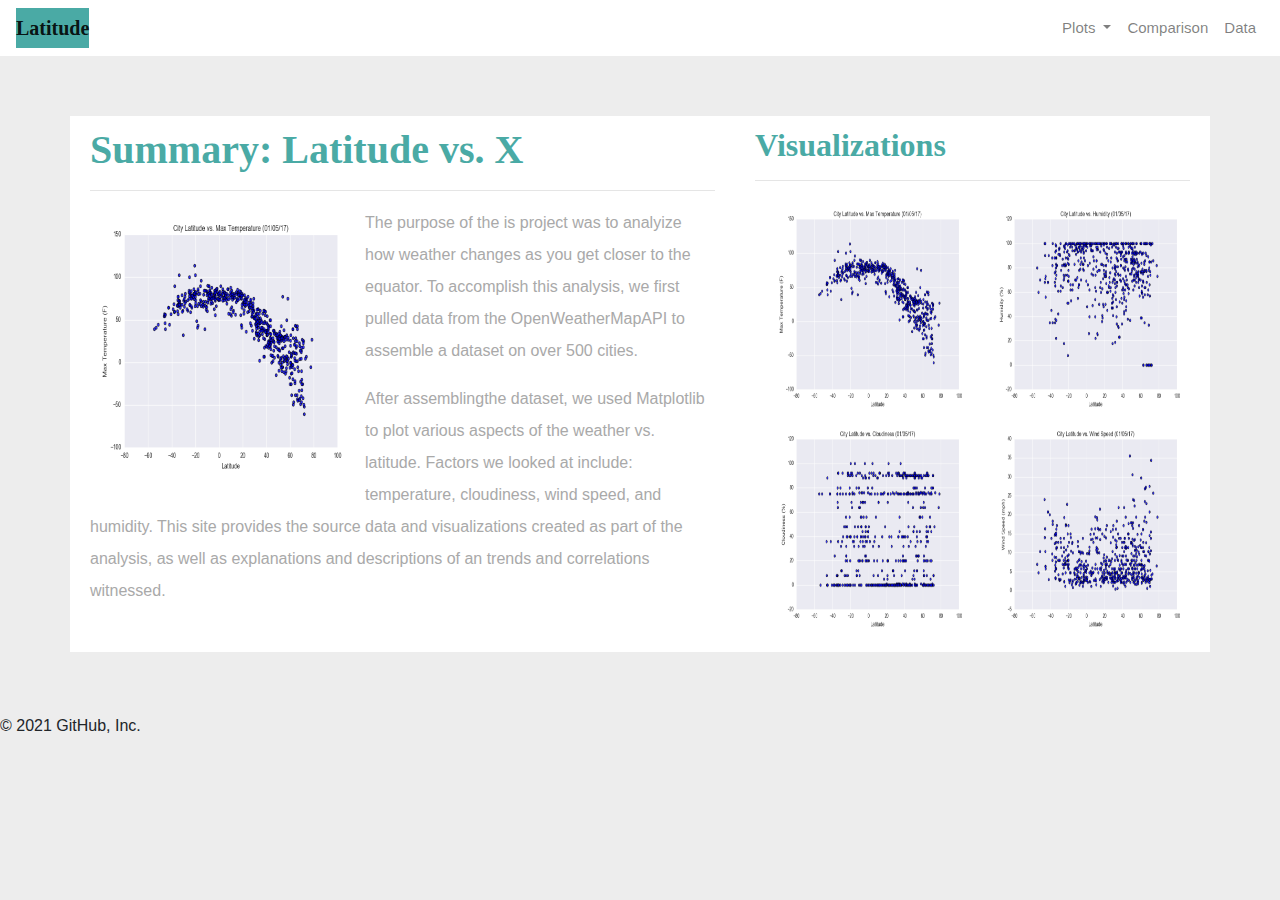
<file: 11-Web/index.html>
<html lang="en">

<head>
    <meta charset="UTF-8">
    <meta http-equiv="X-UA-Compatible" content="IE=edge">
    <meta name="viewport" content="width=device-width, initial-scale=1.0">
    <title>Latitude</title>
    <link rel="stylesheet" href="https://stackpath.bootstrapcdn.com/bootstrap/4.3.1/css/bootstrap.min.css" integrity="sha384-ggOyR0iXCbMQv3Xipma34MD+dH/1fQ784/j6cY/iJTQUOhcWr7x9JvoRxT2MZw1T" crossorigin="anonymous">
    <link rel="stylesheet" type="text/css" href="style.css">
    <!-- Bootstrap JS -->
    <script src="https://code.jquery.com/jquery-3.2.1.slim.min.js" integrity="sha384-KJ3o2DKtIkvYIK3UENzmM7KCkRr/rE9/Qpg6aAZGJwFDMVNA/GpGFF93hXpG5KkN" crossorigin="anonymous"></script>
    <script src="https://cdnjs.cloudflare.com/ajax/libs/popper.js/1.12.9/umd/popper.min.js" integrity="sha384-ApNbgh9B+Y1QKtv3Rn7W3mgPxhU9K/ScQsAP7hUibX39j7fakFPskvXusvfa0b4Q" crossorigin="anonymous"></script>
    <script src="https://maxcdn.bootstrapcdn.com/bootstrap/4.0.0/js/bootstrap.min.js" integrity="sha384-JZR6Spejh4U02d8jOt6vLEHfe/JQGiRRSQQxSfFWpi1MquVdAyjUar5+76PVCmYl" crossorigin="anonymous"></script>


</head>

<body class="body">
    <!--navbar-->
    <div class="navigation">
        <nav class="navbar navbar-expand-lg navbar-light">
            <a class="navbar-brand" href="index.html">Latitude</a>
            <button class="navbar-toggler  border border-white" type="button" data-toggle="collapse" data-target="#navbarNavDropdown" aria-controls="navbarNavDropdown" aria-expanded="false" aria-label="Toggle navigation">
            <span class="navbar-toggler-icon"></span>
          </button>
            <div class="collapse navbar-collapse" id="navbarNavDropdown">
                <ul class="navbar-nav ml-auto">
                    <li class="nav-item dropdown">
                        <a class="nav-link dropdown-toggle" href="#" id="navbarDropdownMenuLink" data-toggle="dropdown" aria-haspopup="true" aria-expanded="false">
                  Plots
                </a>
                        <div class="dropdown-menu" aria-labelledby="navbarDropdownMenuLink">
                            <a class="dropdown-item" href="visualizations/max_temperature.html">Max Temperature</a>
                            <a class="dropdown-item" href="visualizations/humidity.html">Humidity</a>
                            <a class="dropdown-item" href="visualizations/cloudiness.html">Cloudiness</a>
                            <a class="dropdown-item" href="visualizations/wind_speed.html">Wind Speed</a>
                        </div>
                    </li>
                    <li class="nav-item">
                        <a class="nav-link" href="comparisons.html">Comparison</a>
                    </li>
                    <li class="nav-item">
                        <a class="nav-link" href="data.html">Data</a>
                    </li>

                </ul>
            </div>
        </nav>
    </div>


    <!--Content Section-->
    <div class="container">
        <div class="row">
            <!--Project Summary-->
            <div class="main col-xs-12 col-md-7">
                <h1 class="title_style">Summary: Latitude vs. X</h1>
                <hr>
                <p> <img src="Resources/assets/images/Fig1.png" alt="Temperature" style="float:left;width:275px;height:275px;"> The purpose of the is project was to analyize how weather changes as you get closer to the equator. To accomplish this analysis,
                    we first pulled data from the OpenWeatherMapAPI to assemble a dataset on over 500 cities.</p>
                <p>After assemblingthe dataset, we used Matplotlib to plot various aspects of the weather vs. latitude. Factors we looked at include: temperature, cloudiness, wind speed, and humidity. This site provides the source data and visualizations
                    created as part of the analysis, as well as explanations and descriptions of an trends and correlations witnessed.
                </p>
            </div>
            <!--Vizualizations-->
            <div class="main col-xs-12 col-md-5">
                <h2 class="title_style">Visualizations</h2>
                <hr>
                <div class="container">
                    <div class="row">
                        <div class="col-6">
                            <a target="_blank" href="visualizations/max_temperature.html">
                                <img src="Resources/assets/images/Fig1.png" alt="Temperature" style="width:210px;height:220px;">
                            </a>
                        </div>
                        <div class="col-6">
                            <a target="_blank" href="visualizations/humidity.html">
                                <img src="Resources/assets/images/Fig2.png" alt="Humidity" style="width:210px;height:220px;">
                            </a>
                        </div>
                    </div>
                    <div class="row">
                        <div class="col-6">
                            <a target="_blank" href="visualizations/cloudiness.html">
                                <img src="Resources/assets/images/Fig3.png" alt="Cloudiness" style="width:210px;height:220px;">
                            </a>
                        </div>
                        <div class="col-6">
                            <a target="_blank" href="visualizations/wind_speed.html">
                                <img src="Resources/assets/images/Fig4.png" alt="Wind Speed" style="width:210px;height:220px;">
                            </a>
                        </div>
                    </div>
                </div>
            </div>
        </div>
    </div>
</body>

</html>
© 2021 GitHub, Inc.
</file>
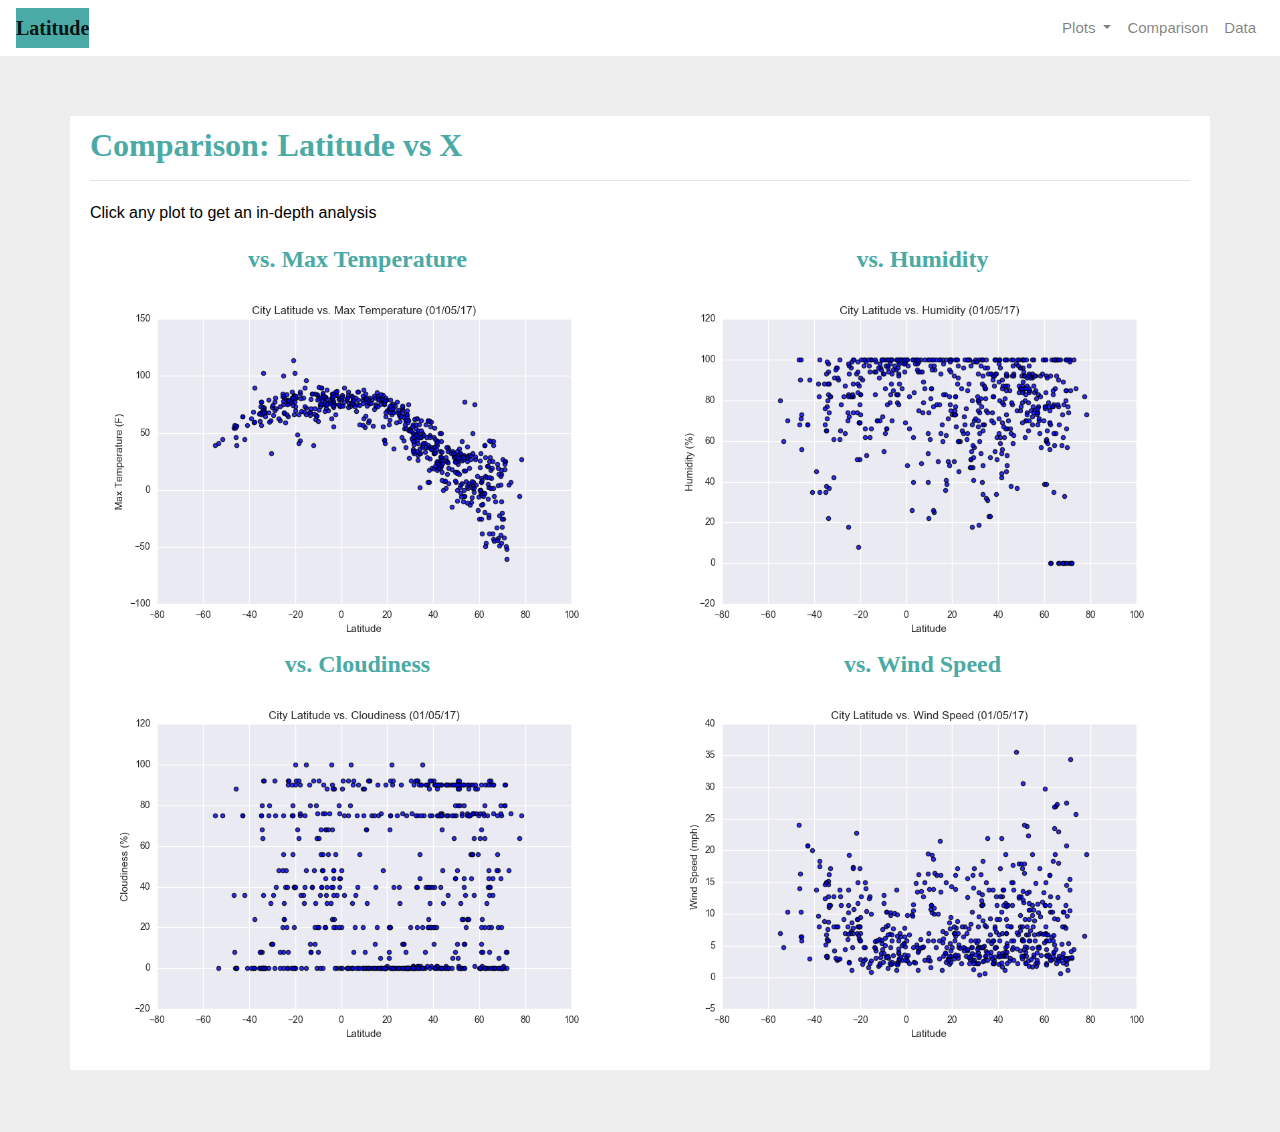
<file: 11-Web/comparisons.html>
<html lang="en">

<head>
    <meta charset="UTF-8">
    <meta http-equiv="X-UA-Compatible" content="IE=edge">
    <meta name="viewport" content="width=device-width, initial-scale=1.0">
    <title>Comparison</title>
    <link rel="stylesheet" href="https://stackpath.bootstrapcdn.com/bootstrap/4.3.1/css/bootstrap.min.css" integrity="sha384-ggOyR0iXCbMQv3Xipma34MD+dH/1fQ784/j6cY/iJTQUOhcWr7x9JvoRxT2MZw1T" crossorigin="anonymous">
    <link rel="stylesheet" type="text/css" href="style.css">
    <!-- Bootstrap JS -->
    <script src="https://code.jquery.com/jquery-3.2.1.slim.min.js" integrity="sha384-KJ3o2DKtIkvYIK3UENzmM7KCkRr/rE9/Qpg6aAZGJwFDMVNA/GpGFF93hXpG5KkN" crossorigin="anonymous"></script>
    <script src="https://cdnjs.cloudflare.com/ajax/libs/popper.js/1.12.9/umd/popper.min.js" integrity="sha384-ApNbgh9B+Y1QKtv3Rn7W3mgPxhU9K/ScQsAP7hUibX39j7fakFPskvXusvfa0b4Q" crossorigin="anonymous"></script>
    <script src="https://maxcdn.bootstrapcdn.com/bootstrap/4.0.0/js/bootstrap.min.js" integrity="sha384-JZR6Spejh4U02d8jOt6vLEHfe/JQGiRRSQQxSfFWpi1MquVdAyjUar5+76PVCmYl" crossorigin="anonymous"></script>


</head>

<body class="body">
    <!--navbar-->
    <div class="navigation">
        <nav class="navbar navbar-expand-lg navbar-light">
            <a class="navbar-brand" href="index.html">Latitude</a>
            <button class="navbar-toggler  border border-white" type="button" data-toggle="collapse" data-target="#navbarNavDropdown" aria-controls="navbarNavDropdown" aria-expanded="false" aria-label="Toggle navigation">
            <span class="navbar-toggler-icon"></span>
          </button>
            <div class="collapse navbar-collapse" id="navbarNavDropdown">
                <ul class="navbar-nav ml-auto">
                    <li class="nav-item dropdown">
                        <a class="nav-link dropdown-toggle" href="#" id="navbarDropdownMenuLink" data-toggle="dropdown" aria-haspopup="true" aria-expanded="false">
                  Plots
                </a>
                        <div class="dropdown-menu" aria-labelledby="navbarDropdownMenuLink">
                            <a class="dropdown-item" href="visualizations/max_temperature.html">Max Temperature</a>
                            <a class="dropdown-item" href="visualizations/humidity.html">Humidity</a>
                            <a class="dropdown-item" href="visualizations/cloudiness.html">Cloudiness</a>
                            <a class="dropdown-item" href="visualizations/wind_speed.html">Wind Speed</a>
                        </div>
                    </li>
                    <li class="nav-item">
                        <a class="nav-link" href="comparisons.html">Comparison</a>
                    </li>
                    <li class="nav-item">
                        <a class="nav-link" href="data.html">Data</a>
                    </li>

                </ul>
            </div>
        </nav>
    </div>

    <!--Content Section-->
    <div class="container main">
        <div class="row">
            <div class="col-12">
                <h2 class="title_style">Comparison: Latitude vs X</h2>
                <hr>
                <p style="color:black;">Click any plot to get an in-depth analysis</p>
            </div>
        </div>
        <div class="row">
            <!--Max Temp-->
            <div class="col-sm-12 col-md-6">
                <a href="visualizations/max_temperature.html">
                    <h4 class="title_style comp-title">vs. Max Temperature</h4>
                    <img class="comp-img" src="Resources/assets/images/Fig1.png" alt="Temperature">
                </a>
            </div>
            <!--Humidity-->
            <div class="col-sm-12 col-md-6">
                <a href="visualizations/humidity.html">
                    <h4 class="title_style comp-title">vs. Humidity</h4>
                    <img class="comp-img" src="Resources/assets/images/Fig2.png" alt="Humidity">
                </a>
            </div>
        </div>
        <div class="row">
            <!--Cloudiness-->
            <div class="col-sm-12 col-md-6">
                <a href="visualizations/cloudiness.html">
                    <h4 class="title_style comp-title">vs. Cloudiness</h4>
                    <img class="comp-img" src="Resources/assets/images/Fig3.png" alt="Temperature">
                </a>
            </div>
            <!--Wind Speed-->
            <div class="col-sm-12 col-md-6">
                <a href="visualizations/wind_speed.html">
                    <h4 class="title_style comp-title">vs. Wind Speed</h4>
                    <img class="comp-img" src="Resources/assets/images/Fig4.png" alt="Humidity">
                </a>
            </div>
        </div>
    </div>
</file>
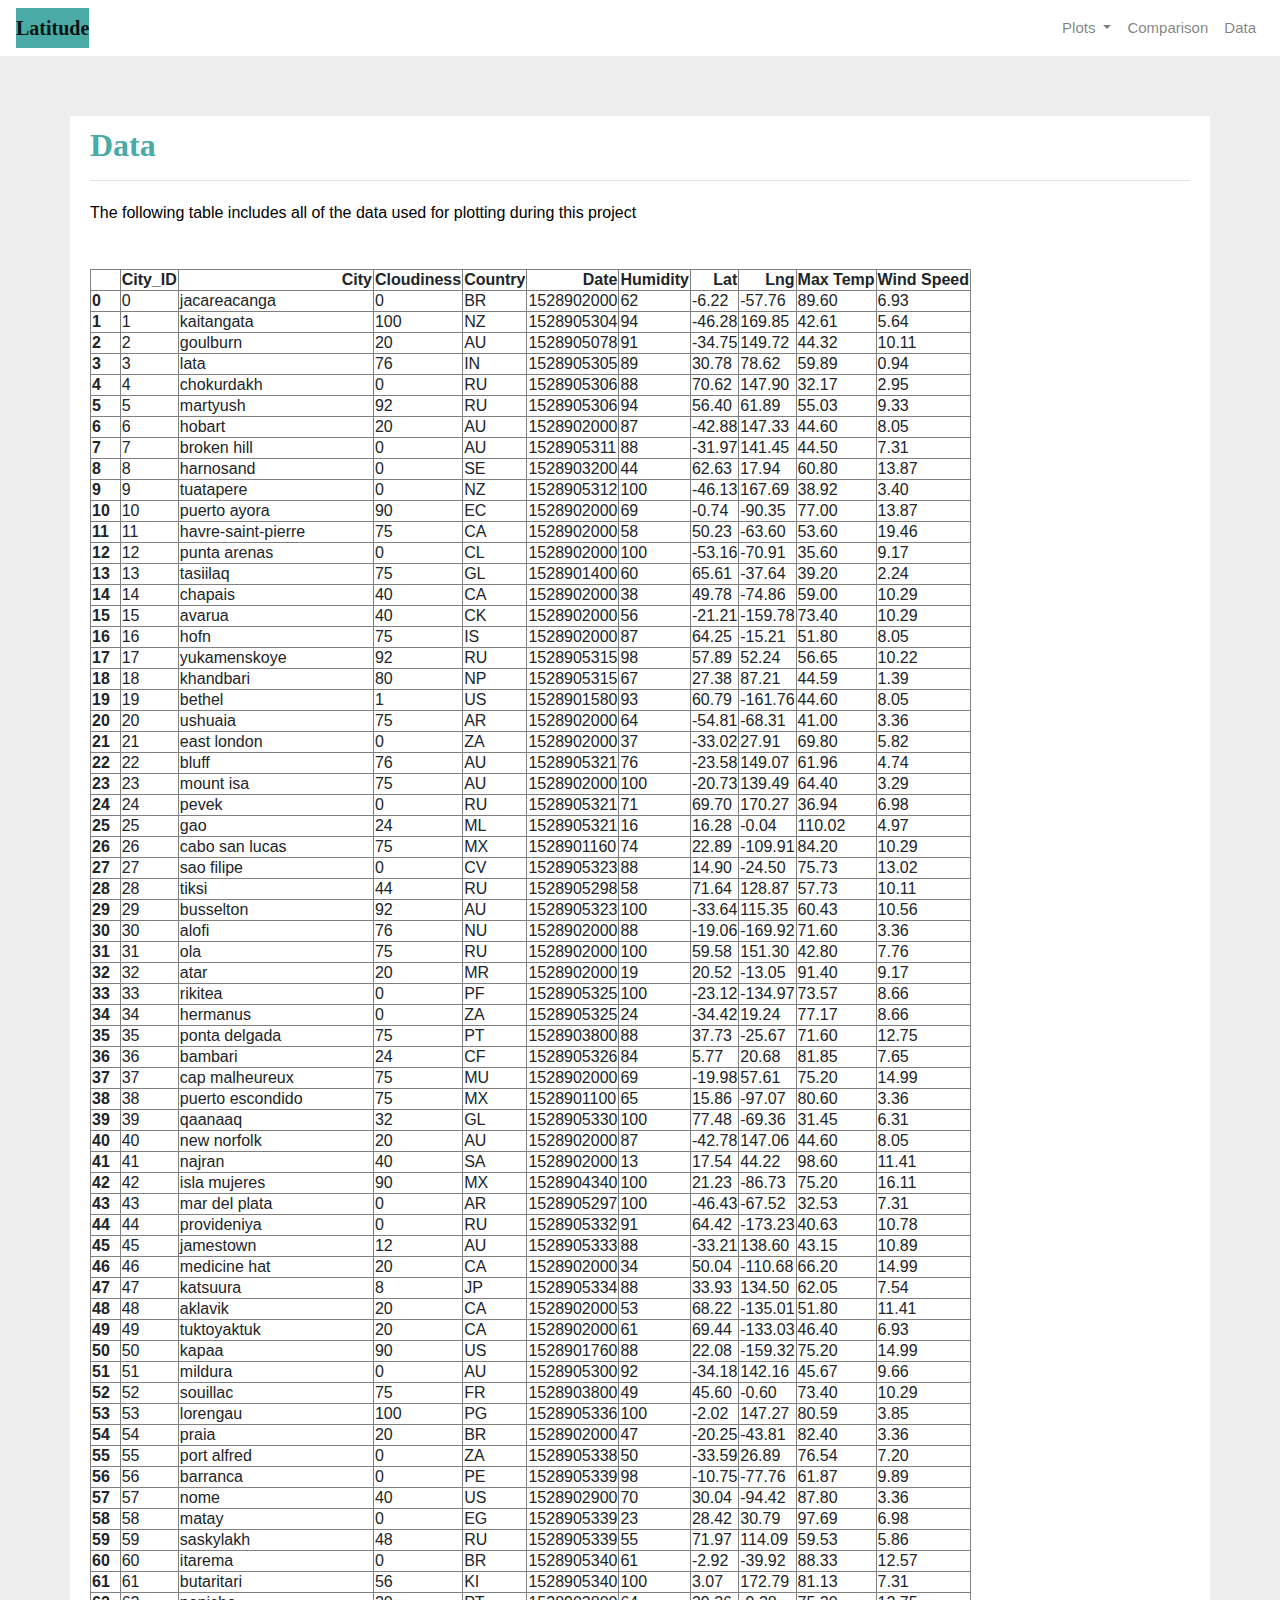
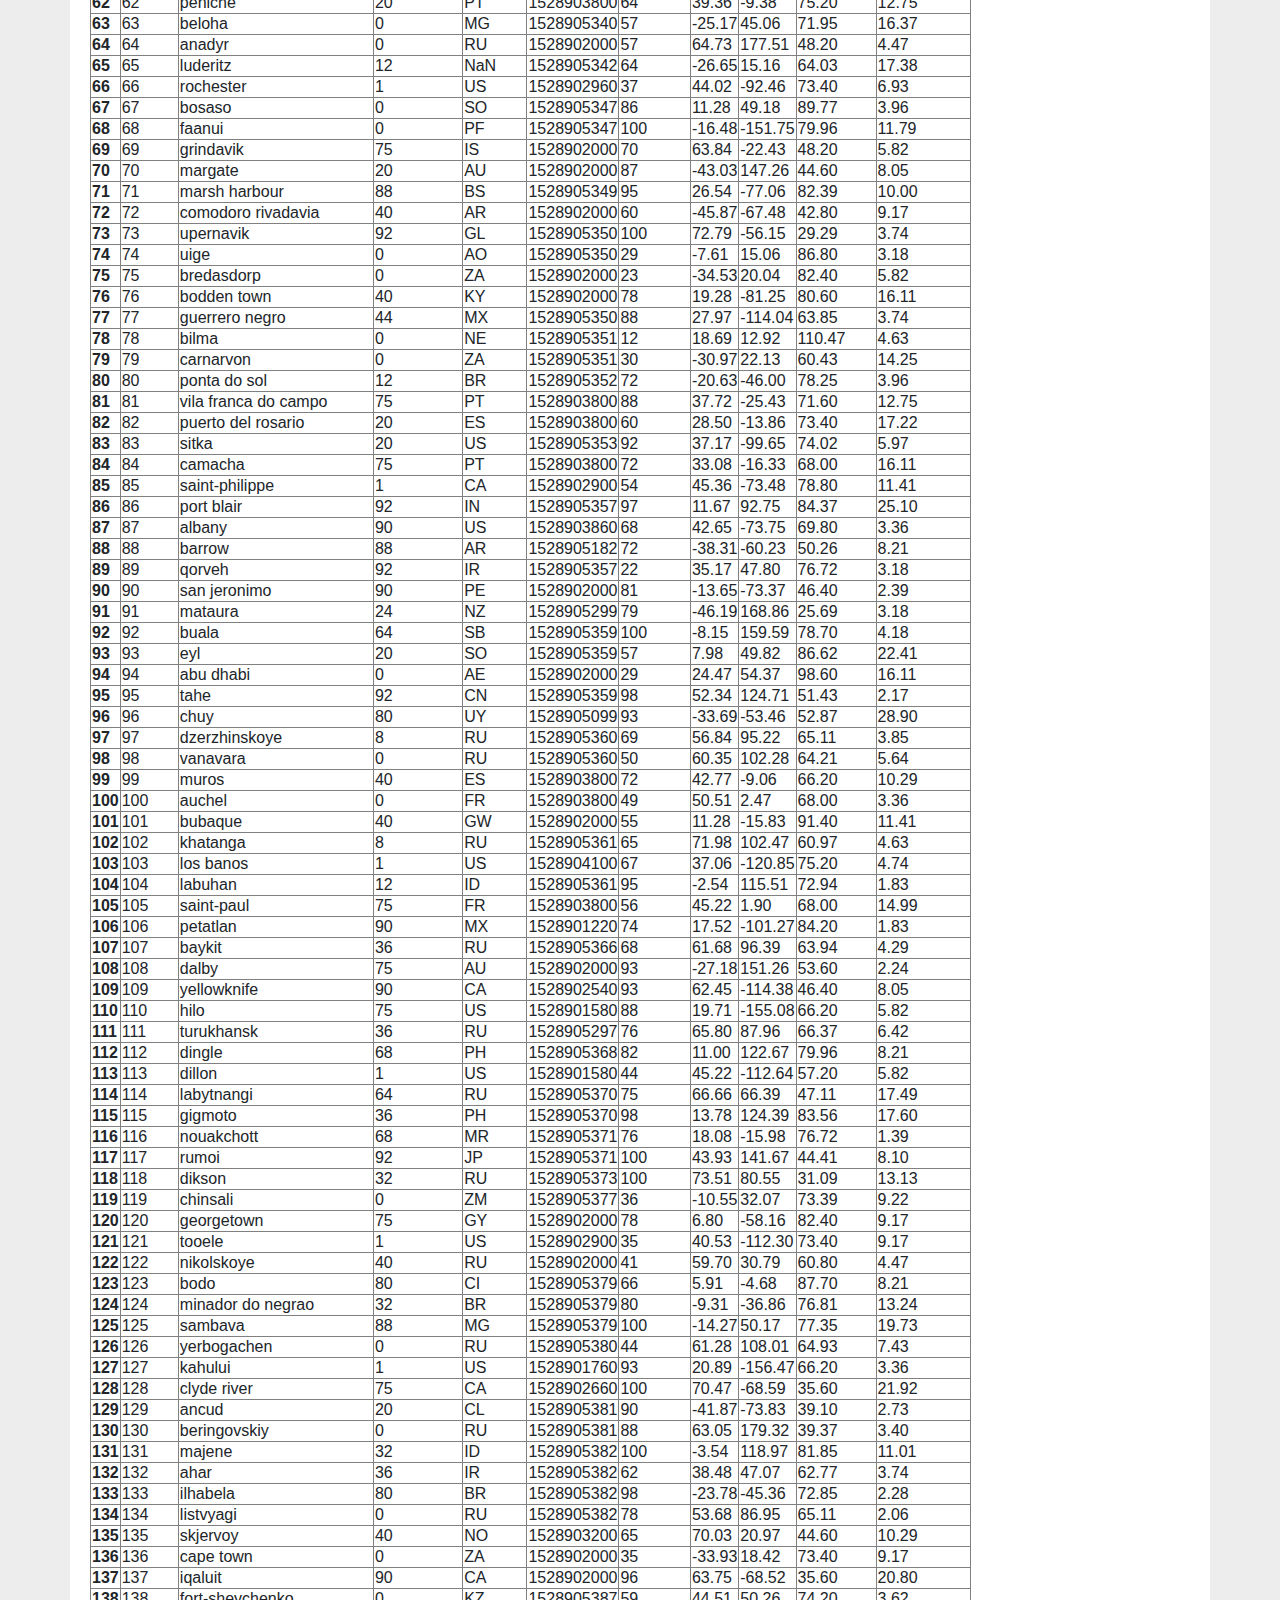
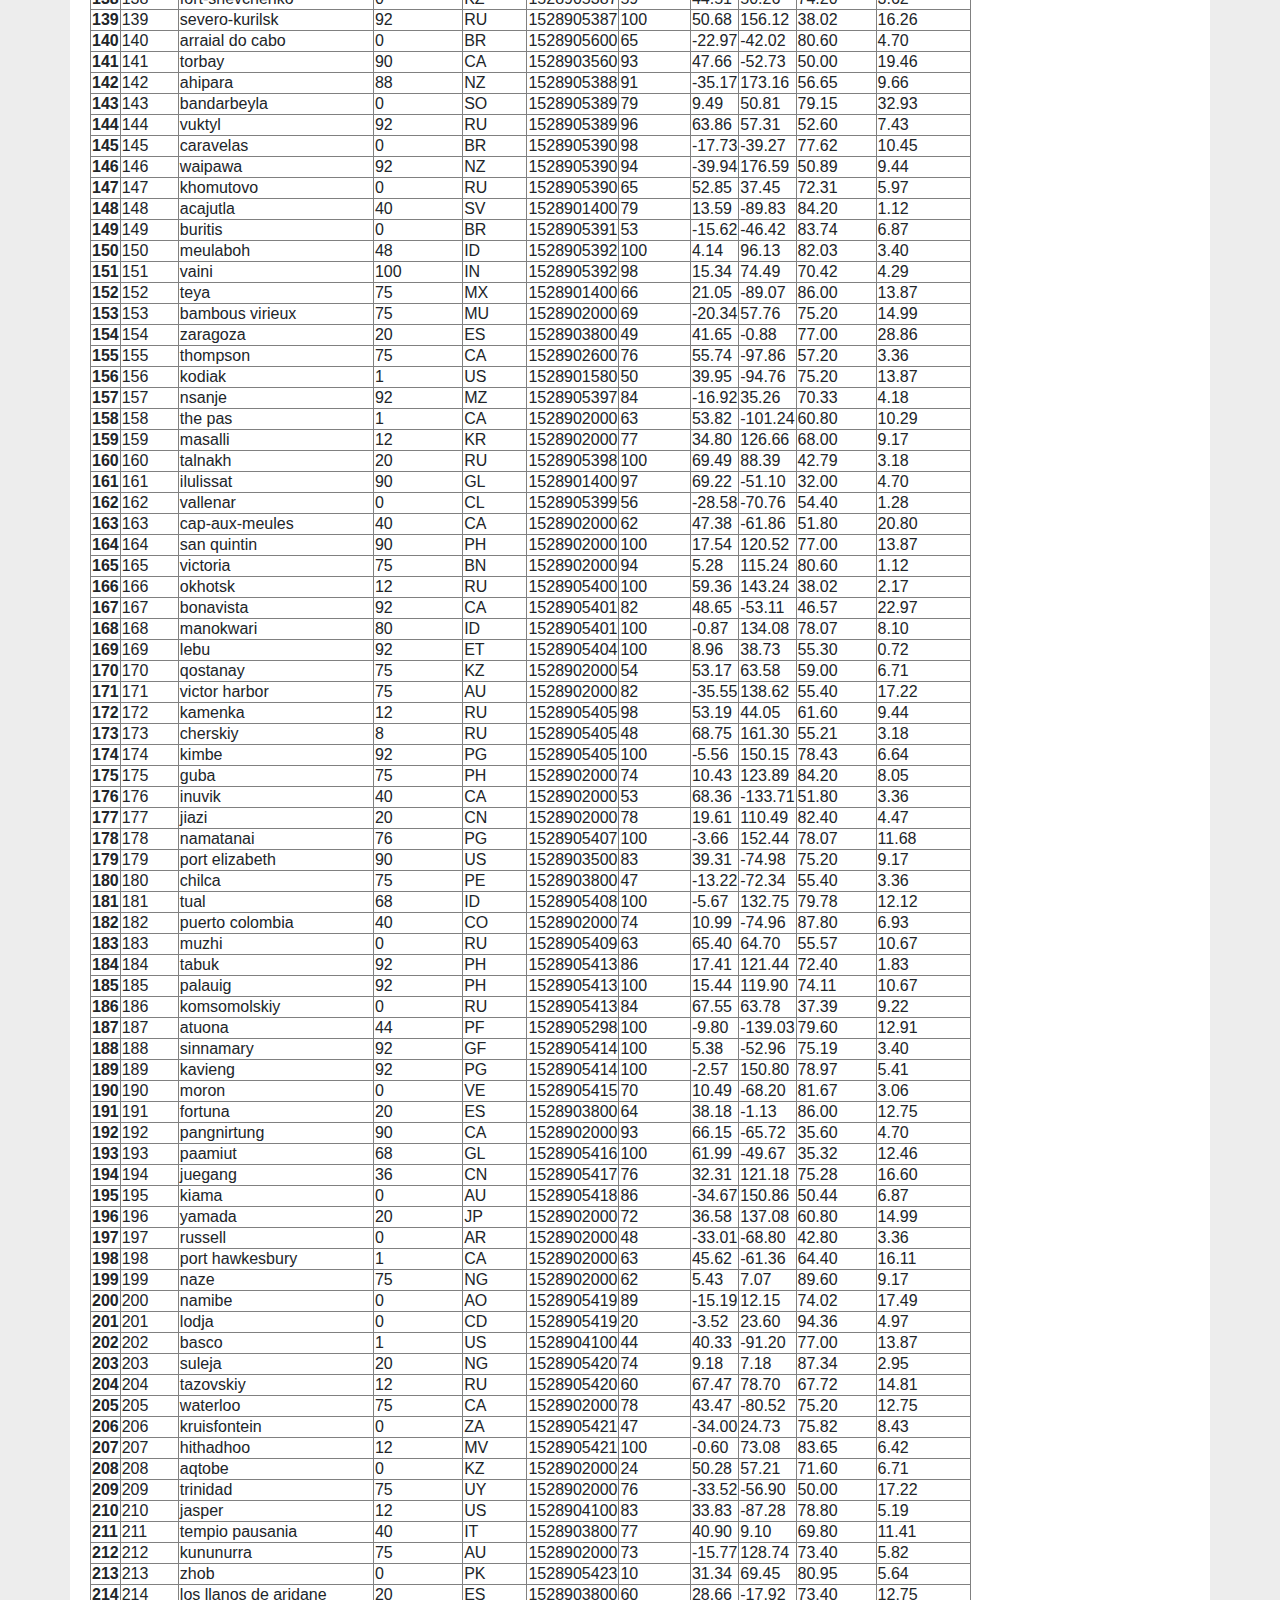
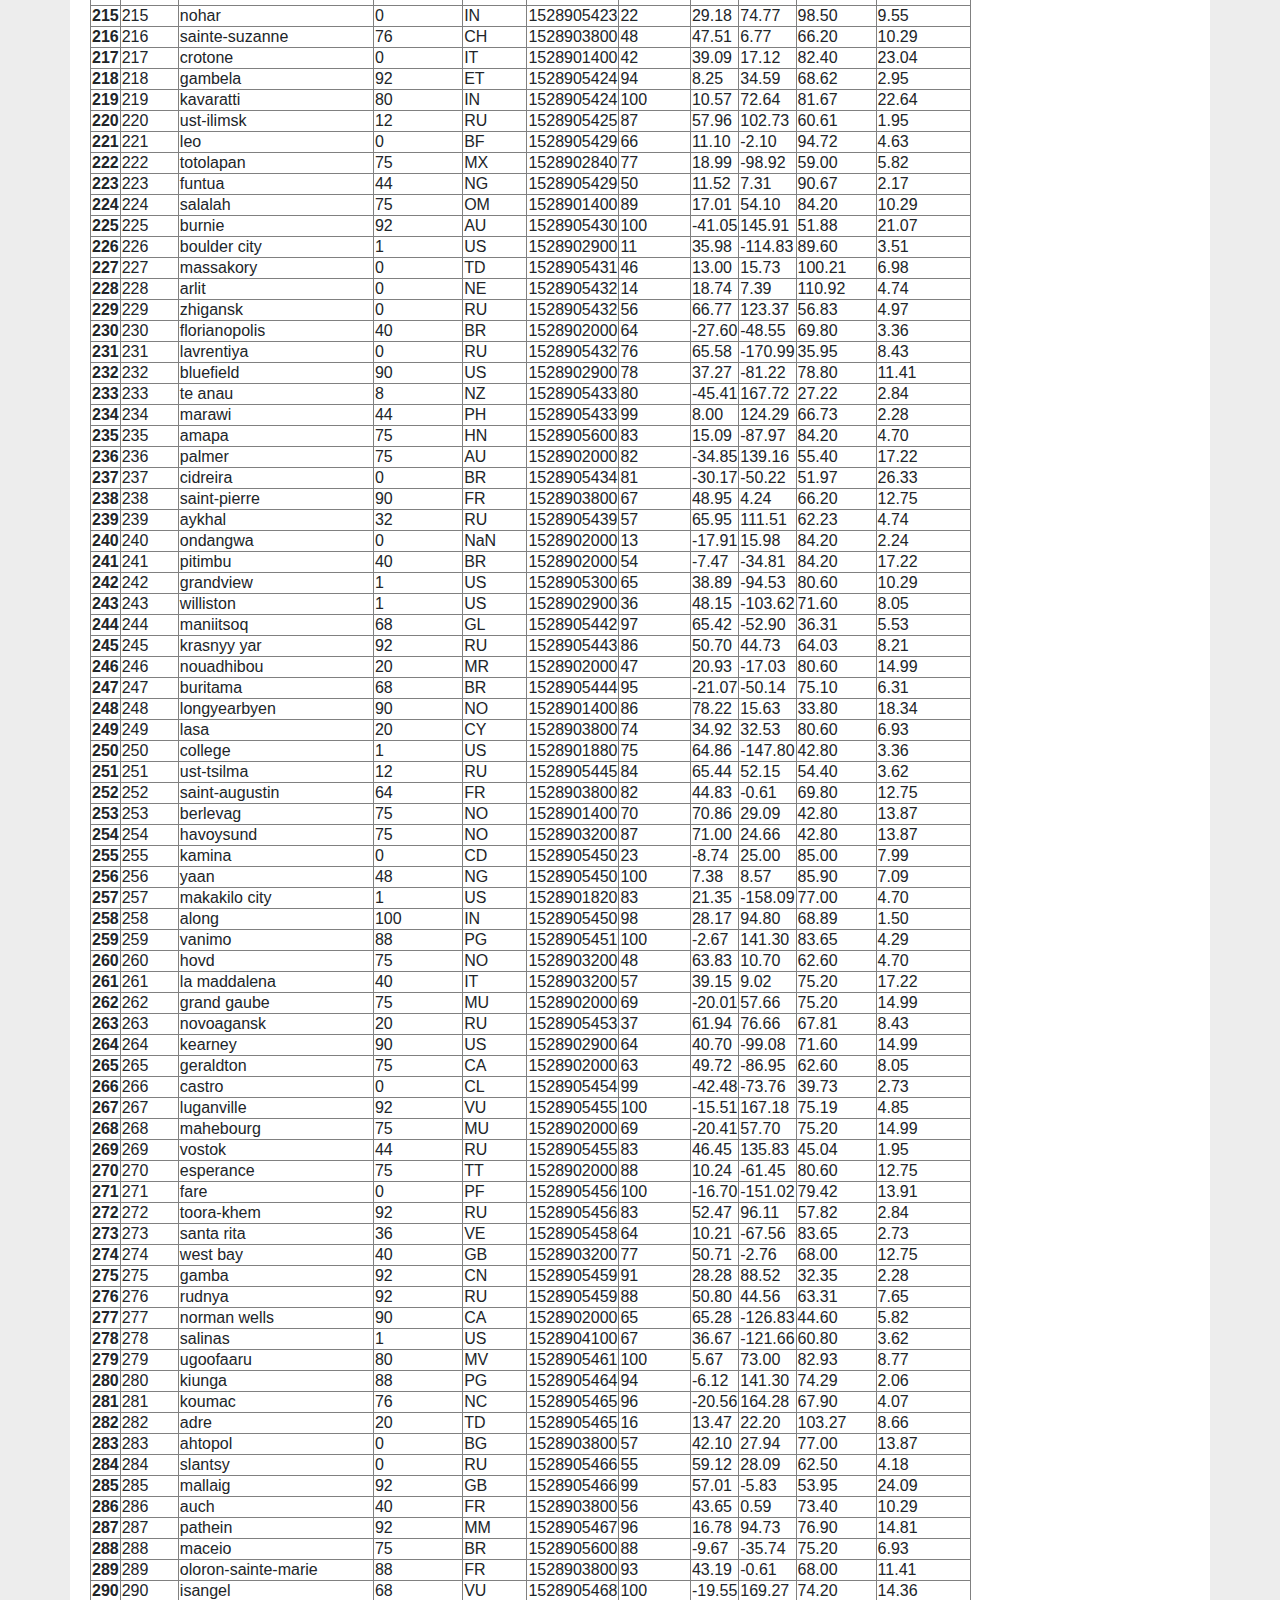
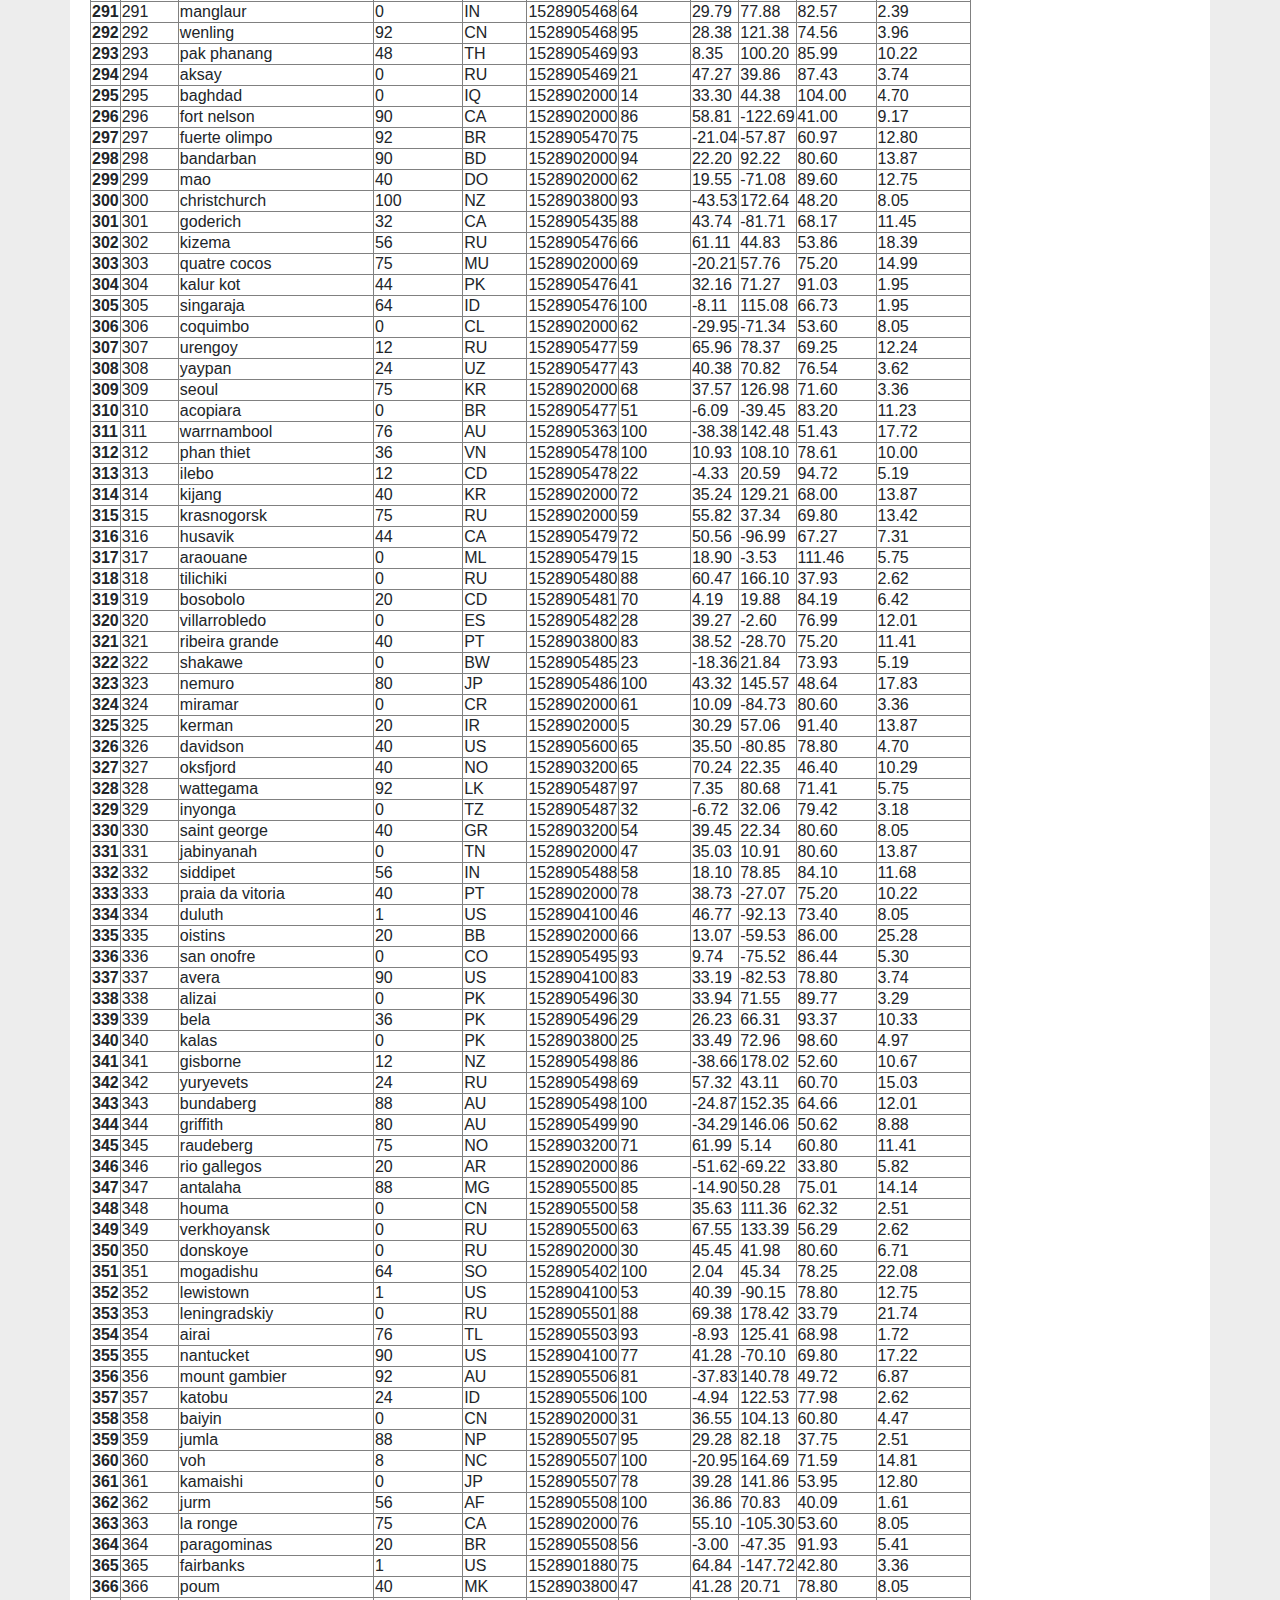
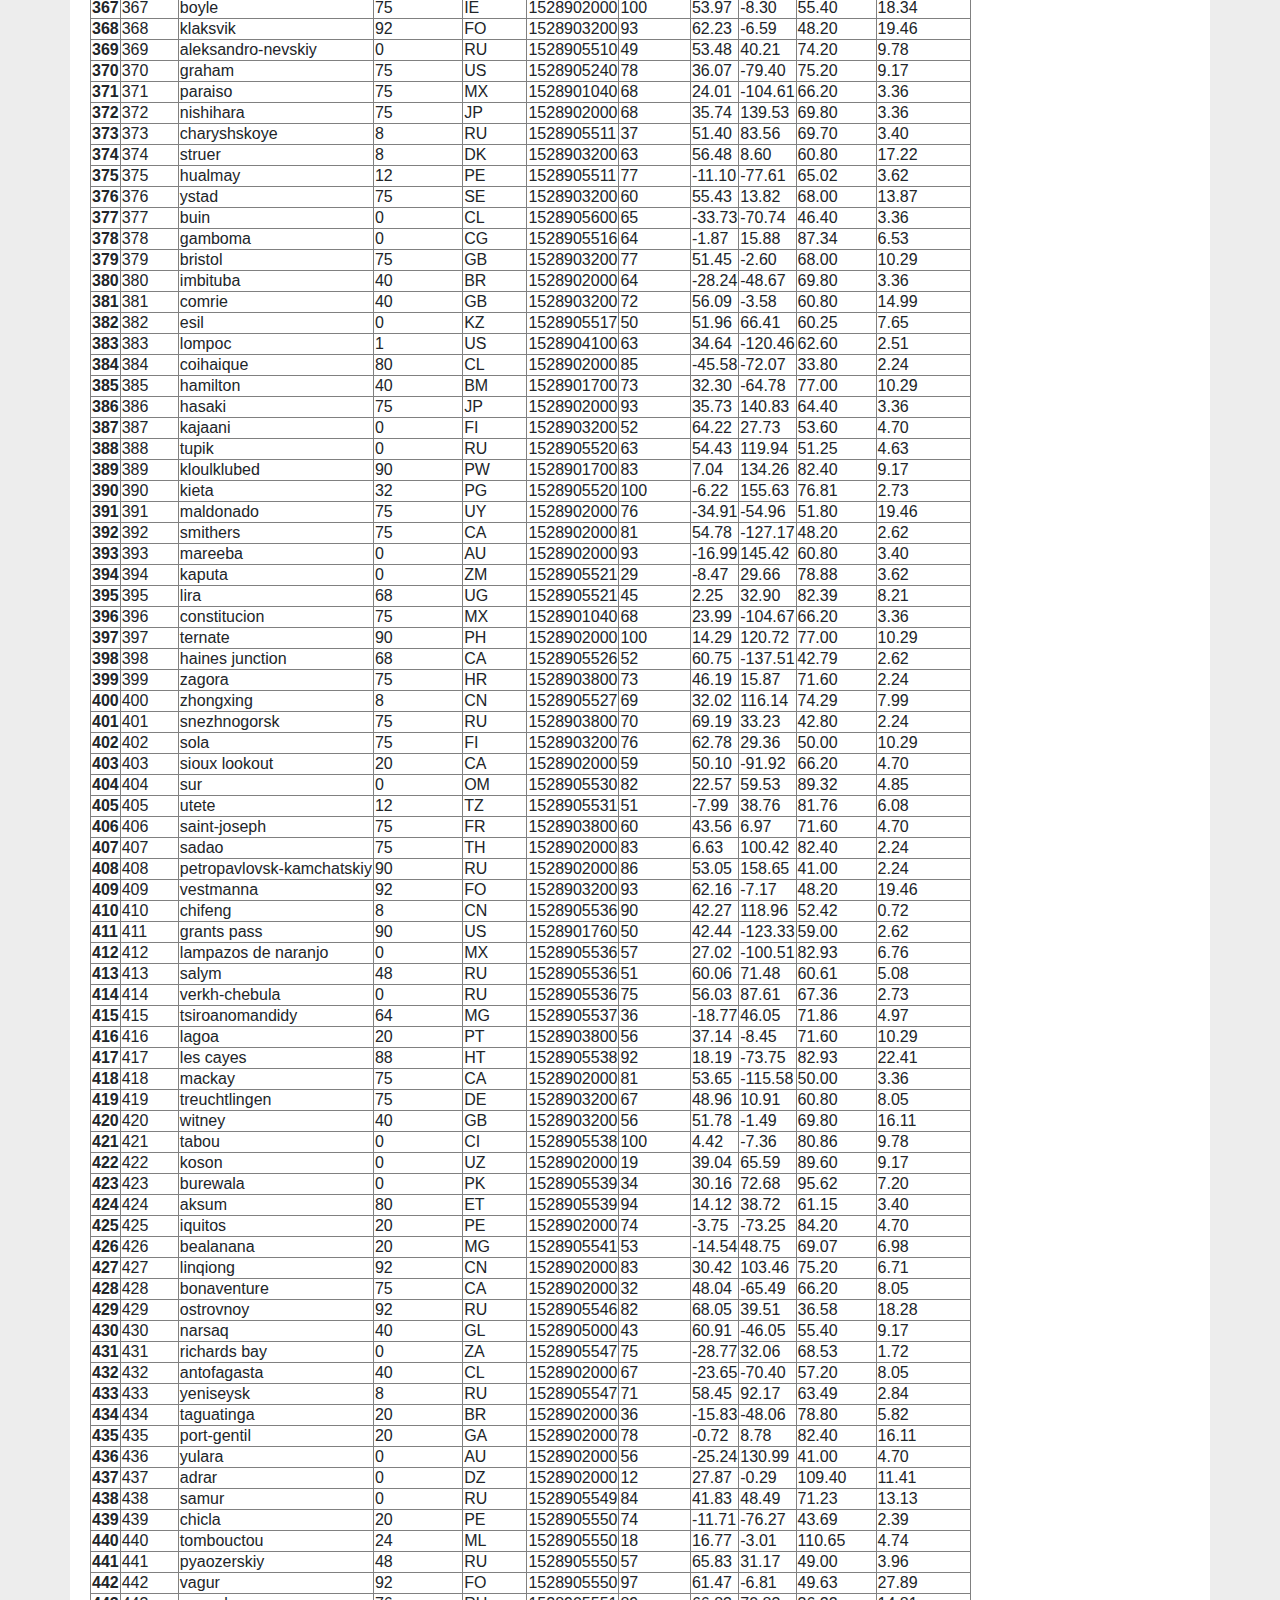
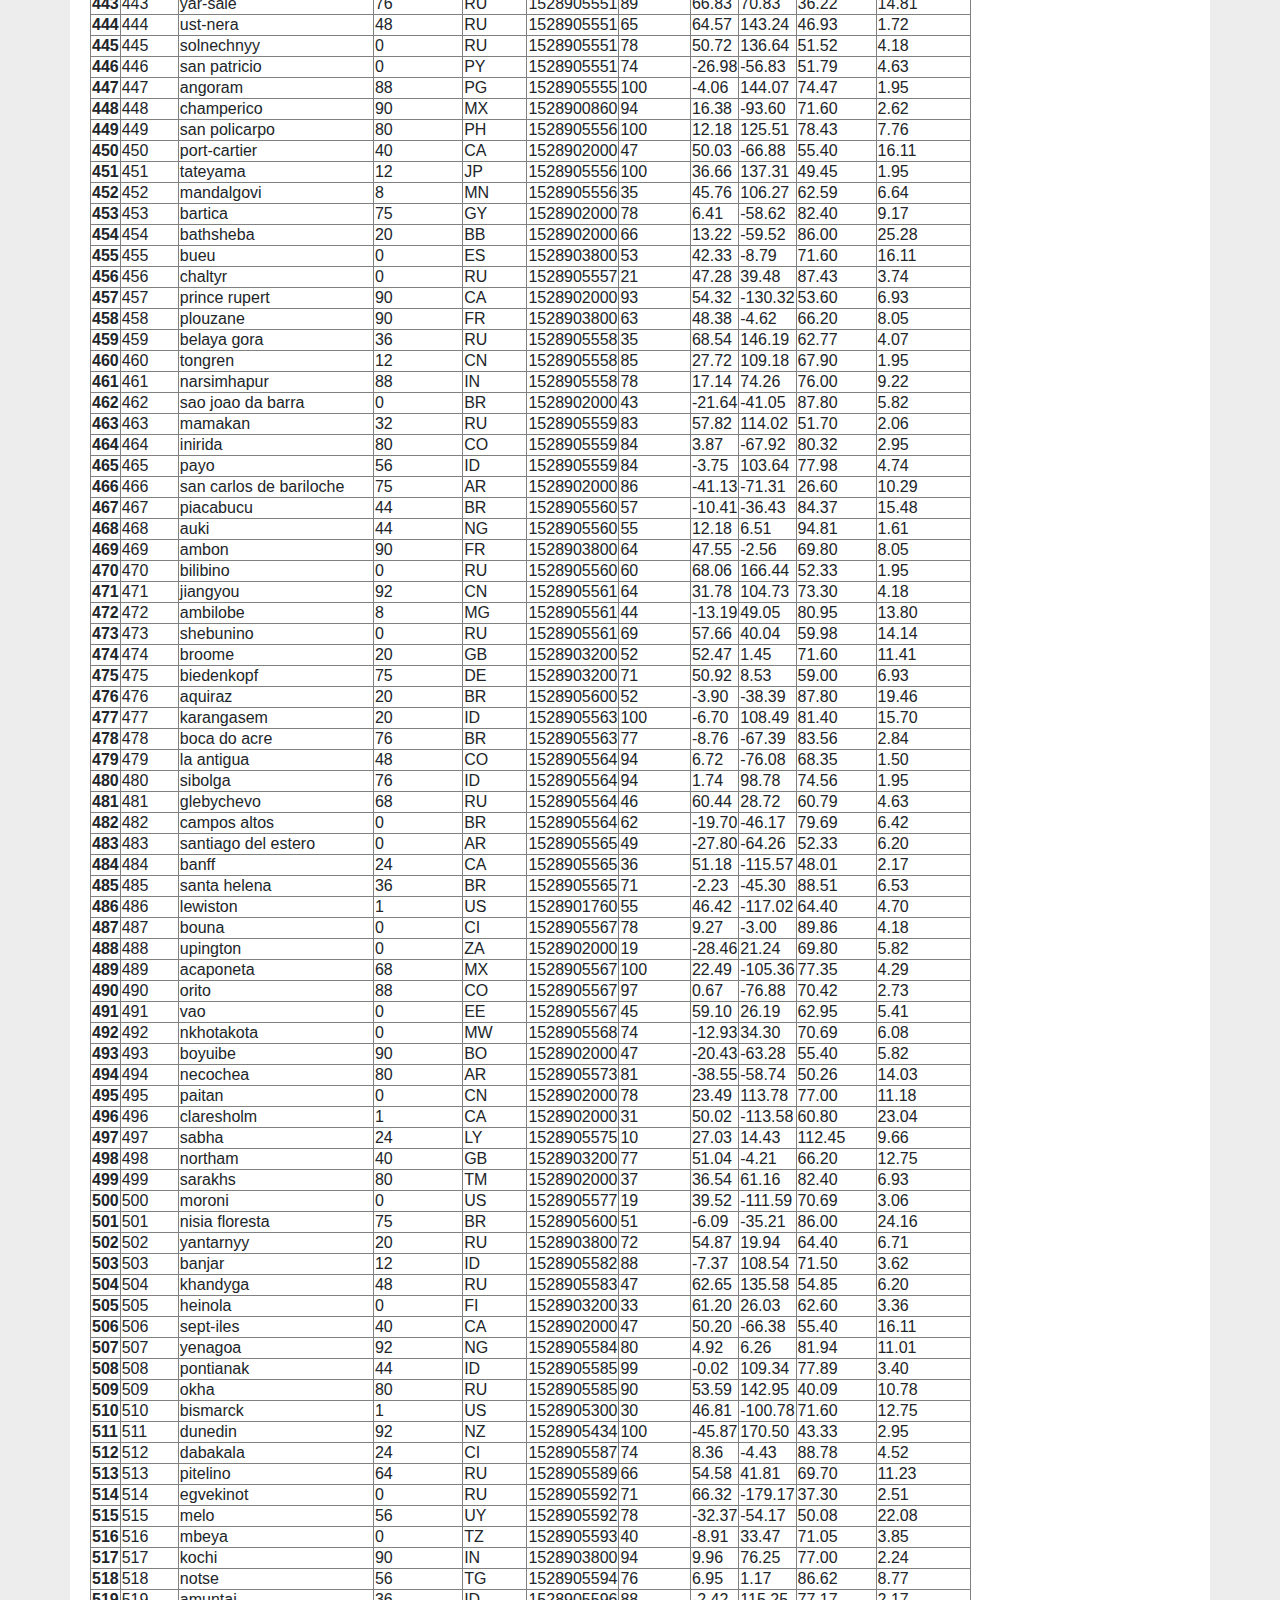
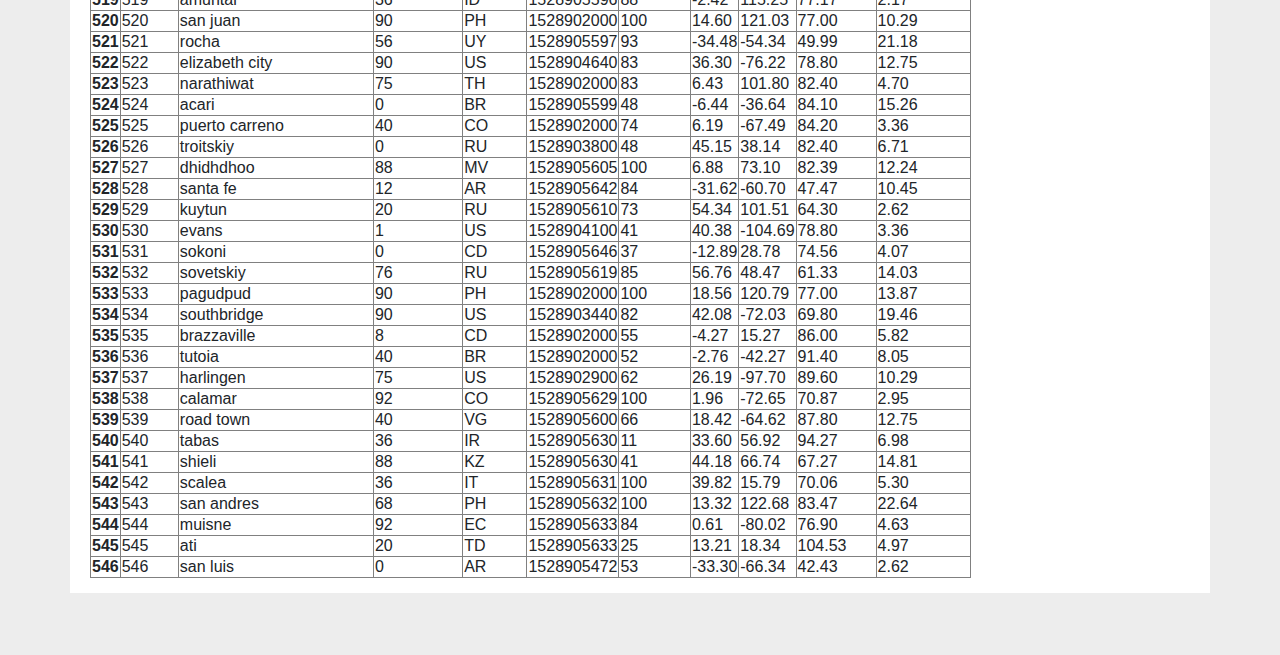
<file: 11-Web/data.html>
<html lang="en">

<head>
    <meta charset="UTF-8">
    <meta http-equiv="X-UA-Compatible" content="IE=edge">
    <meta name="viewport" content="width=device-width, initial-scale=1.0">
    <title>Data</title>

    <link rel="stylesheet" href="https://maxcdn.bootstrapcdn.com/bootstrap/4.0.0/css/bootstrap.min.css" integrity="sha384-Gn5384xqQ1aoWXA+058RXPxPg6fy4IWvTNh0E263XmFcJlSAwiGgFAW/dAiS6JXm" crossorigin="anonymous">
    <link rel="stylesheet" type="text/css" href="style.css">
    <!-- Bootstrap JS -->
    <script src="https://code.jquery.com/jquery-3.2.1.slim.min.js" integrity="sha384-KJ3o2DKtIkvYIK3UENzmM7KCkRr/rE9/Qpg6aAZGJwFDMVNA/GpGFF93hXpG5KkN" crossorigin="anonymous"></script>
    <script src="https://cdnjs.cloudflare.com/ajax/libs/popper.js/1.12.9/umd/popper.min.js" integrity="sha384-ApNbgh9B+Y1QKtv3Rn7W3mgPxhU9K/ScQsAP7hUibX39j7fakFPskvXusvfa0b4Q" crossorigin="anonymous"></script>
    <script src="https://maxcdn.bootstrapcdn.com/bootstrap/4.0.0/js/bootstrap.min.js" integrity="sha384-JZR6Spejh4U02d8jOt6vLEHfe/JQGiRRSQQxSfFWpi1MquVdAyjUar5+76PVCmYl" crossorigin="anonymous"></script>
</head>

<body class="body">
    <!--navbar-->
    <div class="navigation">
        <nav class="navbar navbar-expand-lg navbar-light">
            <a class="navbar-brand" href="index.html">Latitude</a>
            <button class="navbar-toggler  border border-white" type="button" data-toggle="collapse" data-target="#navbarNavDropdown" aria-controls="navbarNavDropdown" aria-expanded="false" aria-label="Toggle navigation">
            <span class="navbar-toggler-icon"></span>
          </button>
            <div class="collapse navbar-collapse" id="navbarNavDropdown">
                <ul class="navbar-nav ml-auto">
                    <li class="nav-item dropdown">
                        <a class="nav-link dropdown-toggle" href="#" id="navbarDropdownMenuLink" data-toggle="dropdown" aria-haspopup="true" aria-expanded="false">
                  Plots
                </a>
                        <div class="dropdown-menu" aria-labelledby="navbarDropdownMenuLink">
                            <a class="dropdown-item" href="visualizations/max_temperature.html">Max Temperature</a>
                            <a class="dropdown-item" href="visualizations/humidity.html">Humidity</a>
                            <a class="dropdown-item" href="visualizations/cloudiness.html">Cloudiness</a>
                            <a class="dropdown-item" href="visualizations/wind_speed.html">Wind Speed</a>
                        </div>
                    </li>
                    <li class="nav-item">
                        <a class="nav-link" href="comparisons.html">Comparison</a>
                    </li>
                    <li class="nav-item">
                        <a class="nav-link" href="data.html">Data</a>
                    </li>

                </ul>
            </div>
        </nav>
    </div>
    <!--Content section-->
    <div class="container main">
        <h2 class="title_style">Data</h2>
        <hr>
        <p style='color: black;'>The following table includes all of the data used for plotting during this project</p>
        <br>
        <div class="table-responsive">
            <table border="1" class="dataframe">
                <thead>
                    <tr style="text-align: right;">
                        <th></th>
                        <th>City_ID</th>
                        <th>City</th>
                        <th>Cloudiness</th>
                        <th>Country</th>
                        <th>Date</th>
                        <th>Humidity</th>
                        <th>Lat</th>
                        <th>Lng</th>
                        <th>Max Temp</th>
                        <th>Wind Speed</th>
                    </tr>
                </thead>
                <tbody>
                    <tr>
                        <th>0</th>
                        <td>0</td>
                        <td>jacareacanga</td>
                        <td>0</td>
                        <td>BR</td>
                        <td>1528902000</td>
                        <td>62</td>
                        <td>-6.22</td>
                        <td>-57.76</td>
                        <td>89.60</td>
                        <td>6.93</td>
                    </tr>
                    <tr>
                        <th>1</th>
                        <td>1</td>
                        <td>kaitangata</td>
                        <td>100</td>
                        <td>NZ</td>
                        <td>1528905304</td>
                        <td>94</td>
                        <td>-46.28</td>
                        <td>169.85</td>
                        <td>42.61</td>
                        <td>5.64</td>
                    </tr>
                    <tr>
                        <th>2</th>
                        <td>2</td>
                        <td>goulburn</td>
                        <td>20</td>
                        <td>AU</td>
                        <td>1528905078</td>
                        <td>91</td>
                        <td>-34.75</td>
                        <td>149.72</td>
                        <td>44.32</td>
                        <td>10.11</td>
                    </tr>
                    <tr>
                        <th>3</th>
                        <td>3</td>
                        <td>lata</td>
                        <td>76</td>
                        <td>IN</td>
                        <td>1528905305</td>
                        <td>89</td>
                        <td>30.78</td>
                        <td>78.62</td>
                        <td>59.89</td>
                        <td>0.94</td>
                    </tr>
                    <tr>
                        <th>4</th>
                        <td>4</td>
                        <td>chokurdakh</td>
                        <td>0</td>
                        <td>RU</td>
                        <td>1528905306</td>
                        <td>88</td>
                        <td>70.62</td>
                        <td>147.90</td>
                        <td>32.17</td>
                        <td>2.95</td>
                    </tr>
                    <tr>
                        <th>5</th>
                        <td>5</td>
                        <td>martyush</td>
                        <td>92</td>
                        <td>RU</td>
                        <td>1528905306</td>
                        <td>94</td>
                        <td>56.40</td>
                        <td>61.89</td>
                        <td>55.03</td>
                        <td>9.33</td>
                    </tr>
                    <tr>
                        <th>6</th>
                        <td>6</td>
                        <td>hobart</td>
                        <td>20</td>
                        <td>AU</td>
                        <td>1528902000</td>
                        <td>87</td>
                        <td>-42.88</td>
                        <td>147.33</td>
                        <td>44.60</td>
                        <td>8.05</td>
                    </tr>
                    <tr>
                        <th>7</th>
                        <td>7</td>
                        <td>broken hill</td>
                        <td>0</td>
                        <td>AU</td>
                        <td>1528905311</td>
                        <td>88</td>
                        <td>-31.97</td>
                        <td>141.45</td>
                        <td>44.50</td>
                        <td>7.31</td>
                    </tr>
                    <tr>
                        <th>8</th>
                        <td>8</td>
                        <td>harnosand</td>
                        <td>0</td>
                        <td>SE</td>
                        <td>1528903200</td>
                        <td>44</td>
                        <td>62.63</td>
                        <td>17.94</td>
                        <td>60.80</td>
                        <td>13.87</td>
                    </tr>
                    <tr>
                        <th>9</th>
                        <td>9</td>
                        <td>tuatapere</td>
                        <td>0</td>
                        <td>NZ</td>
                        <td>1528905312</td>
                        <td>100</td>
                        <td>-46.13</td>
                        <td>167.69</td>
                        <td>38.92</td>
                        <td>3.40</td>
                    </tr>
                    <tr>
                        <th>10</th>
                        <td>10</td>
                        <td>puerto ayora</td>
                        <td>90</td>
                        <td>EC</td>
                        <td>1528902000</td>
                        <td>69</td>
                        <td>-0.74</td>
                        <td>-90.35</td>
                        <td>77.00</td>
                        <td>13.87</td>
                    </tr>
                    <tr>
                        <th>11</th>
                        <td>11</td>
                        <td>havre-saint-pierre</td>
                        <td>75</td>
                        <td>CA</td>
                        <td>1528902000</td>
                        <td>58</td>
                        <td>50.23</td>
                        <td>-63.60</td>
                        <td>53.60</td>
                        <td>19.46</td>
                    </tr>
                    <tr>
                        <th>12</th>
                        <td>12</td>
                        <td>punta arenas</td>
                        <td>0</td>
                        <td>CL</td>
                        <td>1528902000</td>
                        <td>100</td>
                        <td>-53.16</td>
                        <td>-70.91</td>
                        <td>35.60</td>
                        <td>9.17</td>
                    </tr>
                    <tr>
                        <th>13</th>
                        <td>13</td>
                        <td>tasiilaq</td>
                        <td>75</td>
                        <td>GL</td>
                        <td>1528901400</td>
                        <td>60</td>
                        <td>65.61</td>
                        <td>-37.64</td>
                        <td>39.20</td>
                        <td>2.24</td>
                    </tr>
                    <tr>
                        <th>14</th>
                        <td>14</td>
                        <td>chapais</td>
                        <td>40</td>
                        <td>CA</td>
                        <td>1528902000</td>
                        <td>38</td>
                        <td>49.78</td>
                        <td>-74.86</td>
                        <td>59.00</td>
                        <td>10.29</td>
                    </tr>
                    <tr>
                        <th>15</th>
                        <td>15</td>
                        <td>avarua</td>
                        <td>40</td>
                        <td>CK</td>
                        <td>1528902000</td>
                        <td>56</td>
                        <td>-21.21</td>
                        <td>-159.78</td>
                        <td>73.40</td>
                        <td>10.29</td>
                    </tr>
                    <tr>
                        <th>16</th>
                        <td>16</td>
                        <td>hofn</td>
                        <td>75</td>
                        <td>IS</td>
                        <td>1528902000</td>
                        <td>87</td>
                        <td>64.25</td>
                        <td>-15.21</td>
                        <td>51.80</td>
                        <td>8.05</td>
                    </tr>
                    <tr>
                        <th>17</th>
                        <td>17</td>
                        <td>yukamenskoye</td>
                        <td>92</td>
                        <td>RU</td>
                        <td>1528905315</td>
                        <td>98</td>
                        <td>57.89</td>
                        <td>52.24</td>
                        <td>56.65</td>
                        <td>10.22</td>
                    </tr>
                    <tr>
                        <th>18</th>
                        <td>18</td>
                        <td>khandbari</td>
                        <td>80</td>
                        <td>NP</td>
                        <td>1528905315</td>
                        <td>67</td>
                        <td>27.38</td>
                        <td>87.21</td>
                        <td>44.59</td>
                        <td>1.39</td>
                    </tr>
                    <tr>
                        <th>19</th>
                        <td>19</td>
                        <td>bethel</td>
                        <td>1</td>
                        <td>US</td>
                        <td>1528901580</td>
                        <td>93</td>
                        <td>60.79</td>
                        <td>-161.76</td>
                        <td>44.60</td>
                        <td>8.05</td>
                    </tr>
                    <tr>
                        <th>20</th>
                        <td>20</td>
                        <td>ushuaia</td>
                        <td>75</td>
                        <td>AR</td>
                        <td>1528902000</td>
                        <td>64</td>
                        <td>-54.81</td>
                        <td>-68.31</td>
                        <td>41.00</td>
                        <td>3.36</td>
                    </tr>
                    <tr>
                        <th>21</th>
                        <td>21</td>
                        <td>east london</td>
                        <td>0</td>
                        <td>ZA</td>
                        <td>1528902000</td>
                        <td>37</td>
                        <td>-33.02</td>
                        <td>27.91</td>
                        <td>69.80</td>
                        <td>5.82</td>
                    </tr>
                    <tr>
                        <th>22</th>
                        <td>22</td>
                        <td>bluff</td>
                        <td>76</td>
                        <td>AU</td>
                        <td>1528905321</td>
                        <td>76</td>
                        <td>-23.58</td>
                        <td>149.07</td>
                        <td>61.96</td>
                        <td>4.74</td>
                    </tr>
                    <tr>
                        <th>23</th>
                        <td>23</td>
                        <td>mount isa</td>
                        <td>75</td>
                        <td>AU</td>
                        <td>1528902000</td>
                        <td>100</td>
                        <td>-20.73</td>
                        <td>139.49</td>
                        <td>64.40</td>
                        <td>3.29</td>
                    </tr>
                    <tr>
                        <th>24</th>
                        <td>24</td>
                        <td>pevek</td>
                        <td>0</td>
                        <td>RU</td>
                        <td>1528905321</td>
                        <td>71</td>
                        <td>69.70</td>
                        <td>170.27</td>
                        <td>36.94</td>
                        <td>6.98</td>
                    </tr>
                    <tr>
                        <th>25</th>
                        <td>25</td>
                        <td>gao</td>
                        <td>24</td>
                        <td>ML</td>
                        <td>1528905321</td>
                        <td>16</td>
                        <td>16.28</td>
                        <td>-0.04</td>
                        <td>110.02</td>
                        <td>4.97</td>
                    </tr>
                    <tr>
                        <th>26</th>
                        <td>26</td>
                        <td>cabo san lucas</td>
                        <td>75</td>
                        <td>MX</td>
                        <td>1528901160</td>
                        <td>74</td>
                        <td>22.89</td>
                        <td>-109.91</td>
                        <td>84.20</td>
                        <td>10.29</td>
                    </tr>
                    <tr>
                        <th>27</th>
                        <td>27</td>
                        <td>sao filipe</td>
                        <td>0</td>
                        <td>CV</td>
                        <td>1528905323</td>
                        <td>88</td>
                        <td>14.90</td>
                        <td>-24.50</td>
                        <td>75.73</td>
                        <td>13.02</td>
                    </tr>
                    <tr>
                        <th>28</th>
                        <td>28</td>
                        <td>tiksi</td>
                        <td>44</td>
                        <td>RU</td>
                        <td>1528905298</td>
                        <td>58</td>
                        <td>71.64</td>
                        <td>128.87</td>
                        <td>57.73</td>
                        <td>10.11</td>
                    </tr>
                    <tr>
                        <th>29</th>
                        <td>29</td>
                        <td>busselton</td>
                        <td>92</td>
                        <td>AU</td>
                        <td>1528905323</td>
                        <td>100</td>
                        <td>-33.64</td>
                        <td>115.35</td>
                        <td>60.43</td>
                        <td>10.56</td>
                    </tr>
                    <tr>
                        <th>30</th>
                        <td>30</td>
                        <td>alofi</td>
                        <td>76</td>
                        <td>NU</td>
                        <td>1528902000</td>
                        <td>88</td>
                        <td>-19.06</td>
                        <td>-169.92</td>
                        <td>71.60</td>
                        <td>3.36</td>
                    </tr>
                    <tr>
                        <th>31</th>
                        <td>31</td>
                        <td>ola</td>
                        <td>75</td>
                        <td>RU</td>
                        <td>1528902000</td>
                        <td>100</td>
                        <td>59.58</td>
                        <td>151.30</td>
                        <td>42.80</td>
                        <td>7.76</td>
                    </tr>
                    <tr>
                        <th>32</th>
                        <td>32</td>
                        <td>atar</td>
                        <td>20</td>
                        <td>MR</td>
                        <td>1528902000</td>
                        <td>19</td>
                        <td>20.52</td>
                        <td>-13.05</td>
                        <td>91.40</td>
                        <td>9.17</td>
                    </tr>
                    <tr>
                        <th>33</th>
                        <td>33</td>
                        <td>rikitea</td>
                        <td>0</td>
                        <td>PF</td>
                        <td>1528905325</td>
                        <td>100</td>
                        <td>-23.12</td>
                        <td>-134.97</td>
                        <td>73.57</td>
                        <td>8.66</td>
                    </tr>
                    <tr>
                        <th>34</th>
                        <td>34</td>
                        <td>hermanus</td>
                        <td>0</td>
                        <td>ZA</td>
                        <td>1528905325</td>
                        <td>24</td>
                        <td>-34.42</td>
                        <td>19.24</td>
                        <td>77.17</td>
                        <td>8.66</td>
                    </tr>
                    <tr>
                        <th>35</th>
                        <td>35</td>
                        <td>ponta delgada</td>
                        <td>75</td>
                        <td>PT</td>
                        <td>1528903800</td>
                        <td>88</td>
                        <td>37.73</td>
                        <td>-25.67</td>
                        <td>71.60</td>
                        <td>12.75</td>
                    </tr>
                    <tr>
                        <th>36</th>
                        <td>36</td>
                        <td>bambari</td>
                        <td>24</td>
                        <td>CF</td>
                        <td>1528905326</td>
                        <td>84</td>
                        <td>5.77</td>
                        <td>20.68</td>
                        <td>81.85</td>
                        <td>7.65</td>
                    </tr>
                    <tr>
                        <th>37</th>
                        <td>37</td>
                        <td>cap malheureux</td>
                        <td>75</td>
                        <td>MU</td>
                        <td>1528902000</td>
                        <td>69</td>
                        <td>-19.98</td>
                        <td>57.61</td>
                        <td>75.20</td>
                        <td>14.99</td>
                    </tr>
                    <tr>
                        <th>38</th>
                        <td>38</td>
                        <td>puerto escondido</td>
                        <td>75</td>
                        <td>MX</td>
                        <td>1528901100</td>
                        <td>65</td>
                        <td>15.86</td>
                        <td>-97.07</td>
                        <td>80.60</td>
                        <td>3.36</td>
                    </tr>
                    <tr>
                        <th>39</th>
                        <td>39</td>
                        <td>qaanaaq</td>
                        <td>32</td>
                        <td>GL</td>
                        <td>1528905330</td>
                        <td>100</td>
                        <td>77.48</td>
                        <td>-69.36</td>
                        <td>31.45</td>
                        <td>6.31</td>
                    </tr>
                    <tr>
                        <th>40</th>
                        <td>40</td>
                        <td>new norfolk</td>
                        <td>20</td>
                        <td>AU</td>
                        <td>1528902000</td>
                        <td>87</td>
                        <td>-42.78</td>
                        <td>147.06</td>
                        <td>44.60</td>
                        <td>8.05</td>
                    </tr>
                    <tr>
                        <th>41</th>
                        <td>41</td>
                        <td>najran</td>
                        <td>40</td>
                        <td>SA</td>
                        <td>1528902000</td>
                        <td>13</td>
                        <td>17.54</td>
                        <td>44.22</td>
                        <td>98.60</td>
                        <td>11.41</td>
                    </tr>
                    <tr>
                        <th>42</th>
                        <td>42</td>
                        <td>isla mujeres</td>
                        <td>90</td>
                        <td>MX</td>
                        <td>1528904340</td>
                        <td>100</td>
                        <td>21.23</td>
                        <td>-86.73</td>
                        <td>75.20</td>
                        <td>16.11</td>
                    </tr>
                    <tr>
                        <th>43</th>
                        <td>43</td>
                        <td>mar del plata</td>
                        <td>0</td>
                        <td>AR</td>
                        <td>1528905297</td>
                        <td>100</td>
                        <td>-46.43</td>
                        <td>-67.52</td>
                        <td>32.53</td>
                        <td>7.31</td>
                    </tr>
                    <tr>
                        <th>44</th>
                        <td>44</td>
                        <td>provideniya</td>
                        <td>0</td>
                        <td>RU</td>
                        <td>1528905332</td>
                        <td>91</td>
                        <td>64.42</td>
                        <td>-173.23</td>
                        <td>40.63</td>
                        <td>10.78</td>
                    </tr>
                    <tr>
                        <th>45</th>
                        <td>45</td>
                        <td>jamestown</td>
                        <td>12</td>
                        <td>AU</td>
                        <td>1528905333</td>
                        <td>88</td>
                        <td>-33.21</td>
                        <td>138.60</td>
                        <td>43.15</td>
                        <td>10.89</td>
                    </tr>
                    <tr>
                        <th>46</th>
                        <td>46</td>
                        <td>medicine hat</td>
                        <td>20</td>
                        <td>CA</td>
                        <td>1528902000</td>
                        <td>34</td>
                        <td>50.04</td>
                        <td>-110.68</td>
                        <td>66.20</td>
                        <td>14.99</td>
                    </tr>
                    <tr>
                        <th>47</th>
                        <td>47</td>
                        <td>katsuura</td>
                        <td>8</td>
                        <td>JP</td>
                        <td>1528905334</td>
                        <td>88</td>
                        <td>33.93</td>
                        <td>134.50</td>
                        <td>62.05</td>
                        <td>7.54</td>
                    </tr>
                    <tr>
                        <th>48</th>
                        <td>48</td>
                        <td>aklavik</td>
                        <td>20</td>
                        <td>CA</td>
                        <td>1528902000</td>
                        <td>53</td>
                        <td>68.22</td>
                        <td>-135.01</td>
                        <td>51.80</td>
                        <td>11.41</td>
                    </tr>
                    <tr>
                        <th>49</th>
                        <td>49</td>
                        <td>tuktoyaktuk</td>
                        <td>20</td>
                        <td>CA</td>
                        <td>1528902000</td>
                        <td>61</td>
                        <td>69.44</td>
                        <td>-133.03</td>
                        <td>46.40</td>
                        <td>6.93</td>
                    </tr>
                    <tr>
                        <th>50</th>
                        <td>50</td>
                        <td>kapaa</td>
                        <td>90</td>
                        <td>US</td>
                        <td>1528901760</td>
                        <td>88</td>
                        <td>22.08</td>
                        <td>-159.32</td>
                        <td>75.20</td>
                        <td>14.99</td>
                    </tr>
                    <tr>
                        <th>51</th>
                        <td>51</td>
                        <td>mildura</td>
                        <td>0</td>
                        <td>AU</td>
                        <td>1528905300</td>
                        <td>92</td>
                        <td>-34.18</td>
                        <td>142.16</td>
                        <td>45.67</td>
                        <td>9.66</td>
                    </tr>
                    <tr>
                        <th>52</th>
                        <td>52</td>
                        <td>souillac</td>
                        <td>75</td>
                        <td>FR</td>
                        <td>1528903800</td>
                        <td>49</td>
                        <td>45.60</td>
                        <td>-0.60</td>
                        <td>73.40</td>
                        <td>10.29</td>
                    </tr>
                    <tr>
                        <th>53</th>
                        <td>53</td>
                        <td>lorengau</td>
                        <td>100</td>
                        <td>PG</td>
                        <td>1528905336</td>
                        <td>100</td>
                        <td>-2.02</td>
                        <td>147.27</td>
                        <td>80.59</td>
                        <td>3.85</td>
                    </tr>
                    <tr>
                        <th>54</th>
                        <td>54</td>
                        <td>praia</td>
                        <td>20</td>
                        <td>BR</td>
                        <td>1528902000</td>
                        <td>47</td>
                        <td>-20.25</td>
                        <td>-43.81</td>
                        <td>82.40</td>
                        <td>3.36</td>
                    </tr>
                    <tr>
                        <th>55</th>
                        <td>55</td>
                        <td>port alfred</td>
                        <td>0</td>
                        <td>ZA</td>
                        <td>1528905338</td>
                        <td>50</td>
                        <td>-33.59</td>
                        <td>26.89</td>
                        <td>76.54</td>
                        <td>7.20</td>
                    </tr>
                    <tr>
                        <th>56</th>
                        <td>56</td>
                        <td>barranca</td>
                        <td>0</td>
                        <td>PE</td>
                        <td>1528905339</td>
                        <td>98</td>
                        <td>-10.75</td>
                        <td>-77.76</td>
                        <td>61.87</td>
                        <td>9.89</td>
                    </tr>
                    <tr>
                        <th>57</th>
                        <td>57</td>
                        <td>nome</td>
                        <td>40</td>
                        <td>US</td>
                        <td>1528902900</td>
                        <td>70</td>
                        <td>30.04</td>
                        <td>-94.42</td>
                        <td>87.80</td>
                        <td>3.36</td>
                    </tr>
                    <tr>
                        <th>58</th>
                        <td>58</td>
                        <td>matay</td>
                        <td>0</td>
                        <td>EG</td>
                        <td>1528905339</td>
                        <td>23</td>
                        <td>28.42</td>
                        <td>30.79</td>
                        <td>97.69</td>
                        <td>6.98</td>
                    </tr>
                    <tr>
                        <th>59</th>
                        <td>59</td>
                        <td>saskylakh</td>
                        <td>48</td>
                        <td>RU</td>
                        <td>1528905339</td>
                        <td>55</td>
                        <td>71.97</td>
                        <td>114.09</td>
                        <td>59.53</td>
                        <td>5.86</td>
                    </tr>
                    <tr>
                        <th>60</th>
                        <td>60</td>
                        <td>itarema</td>
                        <td>0</td>
                        <td>BR</td>
                        <td>1528905340</td>
                        <td>61</td>
                        <td>-2.92</td>
                        <td>-39.92</td>
                        <td>88.33</td>
                        <td>12.57</td>
                    </tr>
                    <tr>
                        <th>61</th>
                        <td>61</td>
                        <td>butaritari</td>
                        <td>56</td>
                        <td>KI</td>
                        <td>1528905340</td>
                        <td>100</td>
                        <td>3.07</td>
                        <td>172.79</td>
                        <td>81.13</td>
                        <td>7.31</td>
                    </tr>
                    <tr>
                        <th>62</th>
                        <td>62</td>
                        <td>peniche</td>
                        <td>20</td>
                        <td>PT</td>
                        <td>1528903800</td>
                        <td>64</td>
                        <td>39.36</td>
                        <td>-9.38</td>
                        <td>75.20</td>
                        <td>12.75</td>
                    </tr>
                    <tr>
                        <th>63</th>
                        <td>63</td>
                        <td>beloha</td>
                        <td>0</td>
                        <td>MG</td>
                        <td>1528905340</td>
                        <td>57</td>
                        <td>-25.17</td>
                        <td>45.06</td>
                        <td>71.95</td>
                        <td>16.37</td>
                    </tr>
                    <tr>
                        <th>64</th>
                        <td>64</td>
                        <td>anadyr</td>
                        <td>0</td>
                        <td>RU</td>
                        <td>1528902000</td>
                        <td>57</td>
                        <td>64.73</td>
                        <td>177.51</td>
                        <td>48.20</td>
                        <td>4.47</td>
                    </tr>
                    <tr>
                        <th>65</th>
                        <td>65</td>
                        <td>luderitz</td>
                        <td>12</td>
                        <td>NaN</td>
                        <td>1528905342</td>
                        <td>64</td>
                        <td>-26.65</td>
                        <td>15.16</td>
                        <td>64.03</td>
                        <td>17.38</td>
                    </tr>
                    <tr>
                        <th>66</th>
                        <td>66</td>
                        <td>rochester</td>
                        <td>1</td>
                        <td>US</td>
                        <td>1528902960</td>
                        <td>37</td>
                        <td>44.02</td>
                        <td>-92.46</td>
                        <td>73.40</td>
                        <td>6.93</td>
                    </tr>
                    <tr>
                        <th>67</th>
                        <td>67</td>
                        <td>bosaso</td>
                        <td>0</td>
                        <td>SO</td>
                        <td>1528905347</td>
                        <td>86</td>
                        <td>11.28</td>
                        <td>49.18</td>
                        <td>89.77</td>
                        <td>3.96</td>
                    </tr>
                    <tr>
                        <th>68</th>
                        <td>68</td>
                        <td>faanui</td>
                        <td>0</td>
                        <td>PF</td>
                        <td>1528905347</td>
                        <td>100</td>
                        <td>-16.48</td>
                        <td>-151.75</td>
                        <td>79.96</td>
                        <td>11.79</td>
                    </tr>
                    <tr>
                        <th>69</th>
                        <td>69</td>
                        <td>grindavik</td>
                        <td>75</td>
                        <td>IS</td>
                        <td>1528902000</td>
                        <td>70</td>
                        <td>63.84</td>
                        <td>-22.43</td>
                        <td>48.20</td>
                        <td>5.82</td>
                    </tr>
                    <tr>
                        <th>70</th>
                        <td>70</td>
                        <td>margate</td>
                        <td>20</td>
                        <td>AU</td>
                        <td>1528902000</td>
                        <td>87</td>
                        <td>-43.03</td>
                        <td>147.26</td>
                        <td>44.60</td>
                        <td>8.05</td>
                    </tr>
                    <tr>
                        <th>71</th>
                        <td>71</td>
                        <td>marsh harbour</td>
                        <td>88</td>
                        <td>BS</td>
                        <td>1528905349</td>
                        <td>95</td>
                        <td>26.54</td>
                        <td>-77.06</td>
                        <td>82.39</td>
                        <td>10.00</td>
                    </tr>
                    <tr>
                        <th>72</th>
                        <td>72</td>
                        <td>comodoro rivadavia</td>
                        <td>40</td>
                        <td>AR</td>
                        <td>1528902000</td>
                        <td>60</td>
                        <td>-45.87</td>
                        <td>-67.48</td>
                        <td>42.80</td>
                        <td>9.17</td>
                    </tr>
                    <tr>
                        <th>73</th>
                        <td>73</td>
                        <td>upernavik</td>
                        <td>92</td>
                        <td>GL</td>
                        <td>1528905350</td>
                        <td>100</td>
                        <td>72.79</td>
                        <td>-56.15</td>
                        <td>29.29</td>
                        <td>3.74</td>
                    </tr>
                    <tr>
                        <th>74</th>
                        <td>74</td>
                        <td>uige</td>
                        <td>0</td>
                        <td>AO</td>
                        <td>1528905350</td>
                        <td>29</td>
                        <td>-7.61</td>
                        <td>15.06</td>
                        <td>86.80</td>
                        <td>3.18</td>
                    </tr>
                    <tr>
                        <th>75</th>
                        <td>75</td>
                        <td>bredasdorp</td>
                        <td>0</td>
                        <td>ZA</td>
                        <td>1528902000</td>
                        <td>23</td>
                        <td>-34.53</td>
                        <td>20.04</td>
                        <td>82.40</td>
                        <td>5.82</td>
                    </tr>
                    <tr>
                        <th>76</th>
                        <td>76</td>
                        <td>bodden town</td>
                        <td>40</td>
                        <td>KY</td>
                        <td>1528902000</td>
                        <td>78</td>
                        <td>19.28</td>
                        <td>-81.25</td>
                        <td>80.60</td>
                        <td>16.11</td>
                    </tr>
                    <tr>
                        <th>77</th>
                        <td>77</td>
                        <td>guerrero negro</td>
                        <td>44</td>
                        <td>MX</td>
                        <td>1528905350</td>
                        <td>88</td>
                        <td>27.97</td>
                        <td>-114.04</td>
                        <td>63.85</td>
                        <td>3.74</td>
                    </tr>
                    <tr>
                        <th>78</th>
                        <td>78</td>
                        <td>bilma</td>
                        <td>0</td>
                        <td>NE</td>
                        <td>1528905351</td>
                        <td>12</td>
                        <td>18.69</td>
                        <td>12.92</td>
                        <td>110.47</td>
                        <td>4.63</td>
                    </tr>
                    <tr>
                        <th>79</th>
                        <td>79</td>
                        <td>carnarvon</td>
                        <td>0</td>
                        <td>ZA</td>
                        <td>1528905351</td>
                        <td>30</td>
                        <td>-30.97</td>
                        <td>22.13</td>
                        <td>60.43</td>
                        <td>14.25</td>
                    </tr>
                    <tr>
                        <th>80</th>
                        <td>80</td>
                        <td>ponta do sol</td>
                        <td>12</td>
                        <td>BR</td>
                        <td>1528905352</td>
                        <td>72</td>
                        <td>-20.63</td>
                        <td>-46.00</td>
                        <td>78.25</td>
                        <td>3.96</td>
                    </tr>
                    <tr>
                        <th>81</th>
                        <td>81</td>
                        <td>vila franca do campo</td>
                        <td>75</td>
                        <td>PT</td>
                        <td>1528903800</td>
                        <td>88</td>
                        <td>37.72</td>
                        <td>-25.43</td>
                        <td>71.60</td>
                        <td>12.75</td>
                    </tr>
                    <tr>
                        <th>82</th>
                        <td>82</td>
                        <td>puerto del rosario</td>
                        <td>20</td>
                        <td>ES</td>
                        <td>1528903800</td>
                        <td>60</td>
                        <td>28.50</td>
                        <td>-13.86</td>
                        <td>73.40</td>
                        <td>17.22</td>
                    </tr>
                    <tr>
                        <th>83</th>
                        <td>83</td>
                        <td>sitka</td>
                        <td>20</td>
                        <td>US</td>
                        <td>1528905353</td>
                        <td>92</td>
                        <td>37.17</td>
                        <td>-99.65</td>
                        <td>74.02</td>
                        <td>5.97</td>
                    </tr>
                    <tr>
                        <th>84</th>
                        <td>84</td>
                        <td>camacha</td>
                        <td>75</td>
                        <td>PT</td>
                        <td>1528903800</td>
                        <td>72</td>
                        <td>33.08</td>
                        <td>-16.33</td>
                        <td>68.00</td>
                        <td>16.11</td>
                    </tr>
                    <tr>
                        <th>85</th>
                        <td>85</td>
                        <td>saint-philippe</td>
                        <td>1</td>
                        <td>CA</td>
                        <td>1528902900</td>
                        <td>54</td>
                        <td>45.36</td>
                        <td>-73.48</td>
                        <td>78.80</td>
                        <td>11.41</td>
                    </tr>
                    <tr>
                        <th>86</th>
                        <td>86</td>
                        <td>port blair</td>
                        <td>92</td>
                        <td>IN</td>
                        <td>1528905357</td>
                        <td>97</td>
                        <td>11.67</td>
                        <td>92.75</td>
                        <td>84.37</td>
                        <td>25.10</td>
                    </tr>
                    <tr>
                        <th>87</th>
                        <td>87</td>
                        <td>albany</td>
                        <td>90</td>
                        <td>US</td>
                        <td>1528903860</td>
                        <td>68</td>
                        <td>42.65</td>
                        <td>-73.75</td>
                        <td>69.80</td>
                        <td>3.36</td>
                    </tr>
                    <tr>
                        <th>88</th>
                        <td>88</td>
                        <td>barrow</td>
                        <td>88</td>
                        <td>AR</td>
                        <td>1528905182</td>
                        <td>72</td>
                        <td>-38.31</td>
                        <td>-60.23</td>
                        <td>50.26</td>
                        <td>8.21</td>
                    </tr>
                    <tr>
                        <th>89</th>
                        <td>89</td>
                        <td>qorveh</td>
                        <td>92</td>
                        <td>IR</td>
                        <td>1528905357</td>
                        <td>22</td>
                        <td>35.17</td>
                        <td>47.80</td>
                        <td>76.72</td>
                        <td>3.18</td>
                    </tr>
                    <tr>
                        <th>90</th>
                        <td>90</td>
                        <td>san jeronimo</td>
                        <td>90</td>
                        <td>PE</td>
                        <td>1528902000</td>
                        <td>81</td>
                        <td>-13.65</td>
                        <td>-73.37</td>
                        <td>46.40</td>
                        <td>2.39</td>
                    </tr>
                    <tr>
                        <th>91</th>
                        <td>91</td>
                        <td>mataura</td>
                        <td>24</td>
                        <td>NZ</td>
                        <td>1528905299</td>
                        <td>79</td>
                        <td>-46.19</td>
                        <td>168.86</td>
                        <td>25.69</td>
                        <td>3.18</td>
                    </tr>
                    <tr>
                        <th>92</th>
                        <td>92</td>
                        <td>buala</td>
                        <td>64</td>
                        <td>SB</td>
                        <td>1528905359</td>
                        <td>100</td>
                        <td>-8.15</td>
                        <td>159.59</td>
                        <td>78.70</td>
                        <td>4.18</td>
                    </tr>
                    <tr>
                        <th>93</th>
                        <td>93</td>
                        <td>eyl</td>
                        <td>20</td>
                        <td>SO</td>
                        <td>1528905359</td>
                        <td>57</td>
                        <td>7.98</td>
                        <td>49.82</td>
                        <td>86.62</td>
                        <td>22.41</td>
                    </tr>
                    <tr>
                        <th>94</th>
                        <td>94</td>
                        <td>abu dhabi</td>
                        <td>0</td>
                        <td>AE</td>
                        <td>1528902000</td>
                        <td>29</td>
                        <td>24.47</td>
                        <td>54.37</td>
                        <td>98.60</td>
                        <td>16.11</td>
                    </tr>
                    <tr>
                        <th>95</th>
                        <td>95</td>
                        <td>tahe</td>
                        <td>92</td>
                        <td>CN</td>
                        <td>1528905359</td>
                        <td>98</td>
                        <td>52.34</td>
                        <td>124.71</td>
                        <td>51.43</td>
                        <td>2.17</td>
                    </tr>
                    <tr>
                        <th>96</th>
                        <td>96</td>
                        <td>chuy</td>
                        <td>80</td>
                        <td>UY</td>
                        <td>1528905099</td>
                        <td>93</td>
                        <td>-33.69</td>
                        <td>-53.46</td>
                        <td>52.87</td>
                        <td>28.90</td>
                    </tr>
                    <tr>
                        <th>97</th>
                        <td>97</td>
                        <td>dzerzhinskoye</td>
                        <td>8</td>
                        <td>RU</td>
                        <td>1528905360</td>
                        <td>69</td>
                        <td>56.84</td>
                        <td>95.22</td>
                        <td>65.11</td>
                        <td>3.85</td>
                    </tr>
                    <tr>
                        <th>98</th>
                        <td>98</td>
                        <td>vanavara</td>
                        <td>0</td>
                        <td>RU</td>
                        <td>1528905360</td>
                        <td>50</td>
                        <td>60.35</td>
                        <td>102.28</td>
                        <td>64.21</td>
                        <td>5.64</td>
                    </tr>
                    <tr>
                        <th>99</th>
                        <td>99</td>
                        <td>muros</td>
                        <td>40</td>
                        <td>ES</td>
                        <td>1528903800</td>
                        <td>72</td>
                        <td>42.77</td>
                        <td>-9.06</td>
                        <td>66.20</td>
                        <td>10.29</td>
                    </tr>
                    <tr>
                        <th>100</th>
                        <td>100</td>
                        <td>auchel</td>
                        <td>0</td>
                        <td>FR</td>
                        <td>1528903800</td>
                        <td>49</td>
                        <td>50.51</td>
                        <td>2.47</td>
                        <td>68.00</td>
                        <td>3.36</td>
                    </tr>
                    <tr>
                        <th>101</th>
                        <td>101</td>
                        <td>bubaque</td>
                        <td>40</td>
                        <td>GW</td>
                        <td>1528902000</td>
                        <td>55</td>
                        <td>11.28</td>
                        <td>-15.83</td>
                        <td>91.40</td>
                        <td>11.41</td>
                    </tr>
                    <tr>
                        <th>102</th>
                        <td>102</td>
                        <td>khatanga</td>
                        <td>8</td>
                        <td>RU</td>
                        <td>1528905361</td>
                        <td>65</td>
                        <td>71.98</td>
                        <td>102.47</td>
                        <td>60.97</td>
                        <td>4.63</td>
                    </tr>
                    <tr>
                        <th>103</th>
                        <td>103</td>
                        <td>los banos</td>
                        <td>1</td>
                        <td>US</td>
                        <td>1528904100</td>
                        <td>67</td>
                        <td>37.06</td>
                        <td>-120.85</td>
                        <td>75.20</td>
                        <td>4.74</td>
                    </tr>
                    <tr>
                        <th>104</th>
                        <td>104</td>
                        <td>labuhan</td>
                        <td>12</td>
                        <td>ID</td>
                        <td>1528905361</td>
                        <td>95</td>
                        <td>-2.54</td>
                        <td>115.51</td>
                        <td>72.94</td>
                        <td>1.83</td>
                    </tr>
                    <tr>
                        <th>105</th>
                        <td>105</td>
                        <td>saint-paul</td>
                        <td>75</td>
                        <td>FR</td>
                        <td>1528903800</td>
                        <td>56</td>
                        <td>45.22</td>
                        <td>1.90</td>
                        <td>68.00</td>
                        <td>14.99</td>
                    </tr>
                    <tr>
                        <th>106</th>
                        <td>106</td>
                        <td>petatlan</td>
                        <td>90</td>
                        <td>MX</td>
                        <td>1528901220</td>
                        <td>74</td>
                        <td>17.52</td>
                        <td>-101.27</td>
                        <td>84.20</td>
                        <td>1.83</td>
                    </tr>
                    <tr>
                        <th>107</th>
                        <td>107</td>
                        <td>baykit</td>
                        <td>36</td>
                        <td>RU</td>
                        <td>1528905366</td>
                        <td>68</td>
                        <td>61.68</td>
                        <td>96.39</td>
                        <td>63.94</td>
                        <td>4.29</td>
                    </tr>
                    <tr>
                        <th>108</th>
                        <td>108</td>
                        <td>dalby</td>
                        <td>75</td>
                        <td>AU</td>
                        <td>1528902000</td>
                        <td>93</td>
                        <td>-27.18</td>
                        <td>151.26</td>
                        <td>53.60</td>
                        <td>2.24</td>
                    </tr>
                    <tr>
                        <th>109</th>
                        <td>109</td>
                        <td>yellowknife</td>
                        <td>90</td>
                        <td>CA</td>
                        <td>1528902540</td>
                        <td>93</td>
                        <td>62.45</td>
                        <td>-114.38</td>
                        <td>46.40</td>
                        <td>8.05</td>
                    </tr>
                    <tr>
                        <th>110</th>
                        <td>110</td>
                        <td>hilo</td>
                        <td>75</td>
                        <td>US</td>
                        <td>1528901580</td>
                        <td>88</td>
                        <td>19.71</td>
                        <td>-155.08</td>
                        <td>66.20</td>
                        <td>5.82</td>
                    </tr>
                    <tr>
                        <th>111</th>
                        <td>111</td>
                        <td>turukhansk</td>
                        <td>36</td>
                        <td>RU</td>
                        <td>1528905297</td>
                        <td>76</td>
                        <td>65.80</td>
                        <td>87.96</td>
                        <td>66.37</td>
                        <td>6.42</td>
                    </tr>
                    <tr>
                        <th>112</th>
                        <td>112</td>
                        <td>dingle</td>
                        <td>68</td>
                        <td>PH</td>
                        <td>1528905368</td>
                        <td>82</td>
                        <td>11.00</td>
                        <td>122.67</td>
                        <td>79.96</td>
                        <td>8.21</td>
                    </tr>
                    <tr>
                        <th>113</th>
                        <td>113</td>
                        <td>dillon</td>
                        <td>1</td>
                        <td>US</td>
                        <td>1528901580</td>
                        <td>44</td>
                        <td>45.22</td>
                        <td>-112.64</td>
                        <td>57.20</td>
                        <td>5.82</td>
                    </tr>
                    <tr>
                        <th>114</th>
                        <td>114</td>
                        <td>labytnangi</td>
                        <td>64</td>
                        <td>RU</td>
                        <td>1528905370</td>
                        <td>75</td>
                        <td>66.66</td>
                        <td>66.39</td>
                        <td>47.11</td>
                        <td>17.49</td>
                    </tr>
                    <tr>
                        <th>115</th>
                        <td>115</td>
                        <td>gigmoto</td>
                        <td>36</td>
                        <td>PH</td>
                        <td>1528905370</td>
                        <td>98</td>
                        <td>13.78</td>
                        <td>124.39</td>
                        <td>83.56</td>
                        <td>17.60</td>
                    </tr>
                    <tr>
                        <th>116</th>
                        <td>116</td>
                        <td>nouakchott</td>
                        <td>68</td>
                        <td>MR</td>
                        <td>1528905371</td>
                        <td>76</td>
                        <td>18.08</td>
                        <td>-15.98</td>
                        <td>76.72</td>
                        <td>1.39</td>
                    </tr>
                    <tr>
                        <th>117</th>
                        <td>117</td>
                        <td>rumoi</td>
                        <td>92</td>
                        <td>JP</td>
                        <td>1528905371</td>
                        <td>100</td>
                        <td>43.93</td>
                        <td>141.67</td>
                        <td>44.41</td>
                        <td>8.10</td>
                    </tr>
                    <tr>
                        <th>118</th>
                        <td>118</td>
                        <td>dikson</td>
                        <td>32</td>
                        <td>RU</td>
                        <td>1528905373</td>
                        <td>100</td>
                        <td>73.51</td>
                        <td>80.55</td>
                        <td>31.09</td>
                        <td>13.13</td>
                    </tr>
                    <tr>
                        <th>119</th>
                        <td>119</td>
                        <td>chinsali</td>
                        <td>0</td>
                        <td>ZM</td>
                        <td>1528905377</td>
                        <td>36</td>
                        <td>-10.55</td>
                        <td>32.07</td>
                        <td>73.39</td>
                        <td>9.22</td>
                    </tr>
                    <tr>
                        <th>120</th>
                        <td>120</td>
                        <td>georgetown</td>
                        <td>75</td>
                        <td>GY</td>
                        <td>1528902000</td>
                        <td>78</td>
                        <td>6.80</td>
                        <td>-58.16</td>
                        <td>82.40</td>
                        <td>9.17</td>
                    </tr>
                    <tr>
                        <th>121</th>
                        <td>121</td>
                        <td>tooele</td>
                        <td>1</td>
                        <td>US</td>
                        <td>1528902900</td>
                        <td>35</td>
                        <td>40.53</td>
                        <td>-112.30</td>
                        <td>73.40</td>
                        <td>9.17</td>
                    </tr>
                    <tr>
                        <th>122</th>
                        <td>122</td>
                        <td>nikolskoye</td>
                        <td>40</td>
                        <td>RU</td>
                        <td>1528902000</td>
                        <td>41</td>
                        <td>59.70</td>
                        <td>30.79</td>
                        <td>60.80</td>
                        <td>4.47</td>
                    </tr>
                    <tr>
                        <th>123</th>
                        <td>123</td>
                        <td>bodo</td>
                        <td>80</td>
                        <td>CI</td>
                        <td>1528905379</td>
                        <td>66</td>
                        <td>5.91</td>
                        <td>-4.68</td>
                        <td>87.70</td>
                        <td>8.21</td>
                    </tr>
                    <tr>
                        <th>124</th>
                        <td>124</td>
                        <td>minador do negrao</td>
                        <td>32</td>
                        <td>BR</td>
                        <td>1528905379</td>
                        <td>80</td>
                        <td>-9.31</td>
                        <td>-36.86</td>
                        <td>76.81</td>
                        <td>13.24</td>
                    </tr>
                    <tr>
                        <th>125</th>
                        <td>125</td>
                        <td>sambava</td>
                        <td>88</td>
                        <td>MG</td>
                        <td>1528905379</td>
                        <td>100</td>
                        <td>-14.27</td>
                        <td>50.17</td>
                        <td>77.35</td>
                        <td>19.73</td>
                    </tr>
                    <tr>
                        <th>126</th>
                        <td>126</td>
                        <td>yerbogachen</td>
                        <td>0</td>
                        <td>RU</td>
                        <td>1528905380</td>
                        <td>44</td>
                        <td>61.28</td>
                        <td>108.01</td>
                        <td>64.93</td>
                        <td>7.43</td>
                    </tr>
                    <tr>
                        <th>127</th>
                        <td>127</td>
                        <td>kahului</td>
                        <td>1</td>
                        <td>US</td>
                        <td>1528901760</td>
                        <td>93</td>
                        <td>20.89</td>
                        <td>-156.47</td>
                        <td>66.20</td>
                        <td>3.36</td>
                    </tr>
                    <tr>
                        <th>128</th>
                        <td>128</td>
                        <td>clyde river</td>
                        <td>75</td>
                        <td>CA</td>
                        <td>1528902660</td>
                        <td>100</td>
                        <td>70.47</td>
                        <td>-68.59</td>
                        <td>35.60</td>
                        <td>21.92</td>
                    </tr>
                    <tr>
                        <th>129</th>
                        <td>129</td>
                        <td>ancud</td>
                        <td>20</td>
                        <td>CL</td>
                        <td>1528905381</td>
                        <td>90</td>
                        <td>-41.87</td>
                        <td>-73.83</td>
                        <td>39.10</td>
                        <td>2.73</td>
                    </tr>
                    <tr>
                        <th>130</th>
                        <td>130</td>
                        <td>beringovskiy</td>
                        <td>0</td>
                        <td>RU</td>
                        <td>1528905381</td>
                        <td>88</td>
                        <td>63.05</td>
                        <td>179.32</td>
                        <td>39.37</td>
                        <td>3.40</td>
                    </tr>
                    <tr>
                        <th>131</th>
                        <td>131</td>
                        <td>majene</td>
                        <td>32</td>
                        <td>ID</td>
                        <td>1528905382</td>
                        <td>100</td>
                        <td>-3.54</td>
                        <td>118.97</td>
                        <td>81.85</td>
                        <td>11.01</td>
                    </tr>
                    <tr>
                        <th>132</th>
                        <td>132</td>
                        <td>ahar</td>
                        <td>36</td>
                        <td>IR</td>
                        <td>1528905382</td>
                        <td>62</td>
                        <td>38.48</td>
                        <td>47.07</td>
                        <td>62.77</td>
                        <td>3.74</td>
                    </tr>
                    <tr>
                        <th>133</th>
                        <td>133</td>
                        <td>ilhabela</td>
                        <td>80</td>
                        <td>BR</td>
                        <td>1528905382</td>
                        <td>98</td>
                        <td>-23.78</td>
                        <td>-45.36</td>
                        <td>72.85</td>
                        <td>2.28</td>
                    </tr>
                    <tr>
                        <th>134</th>
                        <td>134</td>
                        <td>listvyagi</td>
                        <td>0</td>
                        <td>RU</td>
                        <td>1528905382</td>
                        <td>78</td>
                        <td>53.68</td>
                        <td>86.95</td>
                        <td>65.11</td>
                        <td>2.06</td>
                    </tr>
                    <tr>
                        <th>135</th>
                        <td>135</td>
                        <td>skjervoy</td>
                        <td>40</td>
                        <td>NO</td>
                        <td>1528903200</td>
                        <td>65</td>
                        <td>70.03</td>
                        <td>20.97</td>
                        <td>44.60</td>
                        <td>10.29</td>
                    </tr>
                    <tr>
                        <th>136</th>
                        <td>136</td>
                        <td>cape town</td>
                        <td>0</td>
                        <td>ZA</td>
                        <td>1528902000</td>
                        <td>35</td>
                        <td>-33.93</td>
                        <td>18.42</td>
                        <td>73.40</td>
                        <td>9.17</td>
                    </tr>
                    <tr>
                        <th>137</th>
                        <td>137</td>
                        <td>iqaluit</td>
                        <td>90</td>
                        <td>CA</td>
                        <td>1528902000</td>
                        <td>96</td>
                        <td>63.75</td>
                        <td>-68.52</td>
                        <td>35.60</td>
                        <td>20.80</td>
                    </tr>
                    <tr>
                        <th>138</th>
                        <td>138</td>
                        <td>fort-shevchenko</td>
                        <td>0</td>
                        <td>KZ</td>
                        <td>1528905387</td>
                        <td>59</td>
                        <td>44.51</td>
                        <td>50.26</td>
                        <td>74.20</td>
                        <td>3.62</td>
                    </tr>
                    <tr>
                        <th>139</th>
                        <td>139</td>
                        <td>severo-kurilsk</td>
                        <td>92</td>
                        <td>RU</td>
                        <td>1528905387</td>
                        <td>100</td>
                        <td>50.68</td>
                        <td>156.12</td>
                        <td>38.02</td>
                        <td>16.26</td>
                    </tr>
                    <tr>
                        <th>140</th>
                        <td>140</td>
                        <td>arraial do cabo</td>
                        <td>0</td>
                        <td>BR</td>
                        <td>1528905600</td>
                        <td>65</td>
                        <td>-22.97</td>
                        <td>-42.02</td>
                        <td>80.60</td>
                        <td>4.70</td>
                    </tr>
                    <tr>
                        <th>141</th>
                        <td>141</td>
                        <td>torbay</td>
                        <td>90</td>
                        <td>CA</td>
                        <td>1528903560</td>
                        <td>93</td>
                        <td>47.66</td>
                        <td>-52.73</td>
                        <td>50.00</td>
                        <td>19.46</td>
                    </tr>
                    <tr>
                        <th>142</th>
                        <td>142</td>
                        <td>ahipara</td>
                        <td>88</td>
                        <td>NZ</td>
                        <td>1528905388</td>
                        <td>91</td>
                        <td>-35.17</td>
                        <td>173.16</td>
                        <td>56.65</td>
                        <td>9.66</td>
                    </tr>
                    <tr>
                        <th>143</th>
                        <td>143</td>
                        <td>bandarbeyla</td>
                        <td>0</td>
                        <td>SO</td>
                        <td>1528905389</td>
                        <td>79</td>
                        <td>9.49</td>
                        <td>50.81</td>
                        <td>79.15</td>
                        <td>32.93</td>
                    </tr>
                    <tr>
                        <th>144</th>
                        <td>144</td>
                        <td>vuktyl</td>
                        <td>92</td>
                        <td>RU</td>
                        <td>1528905389</td>
                        <td>96</td>
                        <td>63.86</td>
                        <td>57.31</td>
                        <td>52.60</td>
                        <td>7.43</td>
                    </tr>
                    <tr>
                        <th>145</th>
                        <td>145</td>
                        <td>caravelas</td>
                        <td>0</td>
                        <td>BR</td>
                        <td>1528905390</td>
                        <td>98</td>
                        <td>-17.73</td>
                        <td>-39.27</td>
                        <td>77.62</td>
                        <td>10.45</td>
                    </tr>
                    <tr>
                        <th>146</th>
                        <td>146</td>
                        <td>waipawa</td>
                        <td>92</td>
                        <td>NZ</td>
                        <td>1528905390</td>
                        <td>94</td>
                        <td>-39.94</td>
                        <td>176.59</td>
                        <td>50.89</td>
                        <td>9.44</td>
                    </tr>
                    <tr>
                        <th>147</th>
                        <td>147</td>
                        <td>khomutovo</td>
                        <td>0</td>
                        <td>RU</td>
                        <td>1528905390</td>
                        <td>65</td>
                        <td>52.85</td>
                        <td>37.45</td>
                        <td>72.31</td>
                        <td>5.97</td>
                    </tr>
                    <tr>
                        <th>148</th>
                        <td>148</td>
                        <td>acajutla</td>
                        <td>40</td>
                        <td>SV</td>
                        <td>1528901400</td>
                        <td>79</td>
                        <td>13.59</td>
                        <td>-89.83</td>
                        <td>84.20</td>
                        <td>1.12</td>
                    </tr>
                    <tr>
                        <th>149</th>
                        <td>149</td>
                        <td>buritis</td>
                        <td>0</td>
                        <td>BR</td>
                        <td>1528905391</td>
                        <td>53</td>
                        <td>-15.62</td>
                        <td>-46.42</td>
                        <td>83.74</td>
                        <td>6.87</td>
                    </tr>
                    <tr>
                        <th>150</th>
                        <td>150</td>
                        <td>meulaboh</td>
                        <td>48</td>
                        <td>ID</td>
                        <td>1528905392</td>
                        <td>100</td>
                        <td>4.14</td>
                        <td>96.13</td>
                        <td>82.03</td>
                        <td>3.40</td>
                    </tr>
                    <tr>
                        <th>151</th>
                        <td>151</td>
                        <td>vaini</td>
                        <td>100</td>
                        <td>IN</td>
                        <td>1528905392</td>
                        <td>98</td>
                        <td>15.34</td>
                        <td>74.49</td>
                        <td>70.42</td>
                        <td>4.29</td>
                    </tr>
                    <tr>
                        <th>152</th>
                        <td>152</td>
                        <td>teya</td>
                        <td>75</td>
                        <td>MX</td>
                        <td>1528901400</td>
                        <td>66</td>
                        <td>21.05</td>
                        <td>-89.07</td>
                        <td>86.00</td>
                        <td>13.87</td>
                    </tr>
                    <tr>
                        <th>153</th>
                        <td>153</td>
                        <td>bambous virieux</td>
                        <td>75</td>
                        <td>MU</td>
                        <td>1528902000</td>
                        <td>69</td>
                        <td>-20.34</td>
                        <td>57.76</td>
                        <td>75.20</td>
                        <td>14.99</td>
                    </tr>
                    <tr>
                        <th>154</th>
                        <td>154</td>
                        <td>zaragoza</td>
                        <td>20</td>
                        <td>ES</td>
                        <td>1528903800</td>
                        <td>49</td>
                        <td>41.65</td>
                        <td>-0.88</td>
                        <td>77.00</td>
                        <td>28.86</td>
                    </tr>
                    <tr>
                        <th>155</th>
                        <td>155</td>
                        <td>thompson</td>
                        <td>75</td>
                        <td>CA</td>
                        <td>1528902600</td>
                        <td>76</td>
                        <td>55.74</td>
                        <td>-97.86</td>
                        <td>57.20</td>
                        <td>3.36</td>
                    </tr>
                    <tr>
                        <th>156</th>
                        <td>156</td>
                        <td>kodiak</td>
                        <td>1</td>
                        <td>US</td>
                        <td>1528901580</td>
                        <td>50</td>
                        <td>39.95</td>
                        <td>-94.76</td>
                        <td>75.20</td>
                        <td>13.87</td>
                    </tr>
                    <tr>
                        <th>157</th>
                        <td>157</td>
                        <td>nsanje</td>
                        <td>92</td>
                        <td>MZ</td>
                        <td>1528905397</td>
                        <td>84</td>
                        <td>-16.92</td>
                        <td>35.26</td>
                        <td>70.33</td>
                        <td>4.18</td>
                    </tr>
                    <tr>
                        <th>158</th>
                        <td>158</td>
                        <td>the pas</td>
                        <td>1</td>
                        <td>CA</td>
                        <td>1528902000</td>
                        <td>63</td>
                        <td>53.82</td>
                        <td>-101.24</td>
                        <td>60.80</td>
                        <td>10.29</td>
                    </tr>
                    <tr>
                        <th>159</th>
                        <td>159</td>
                        <td>masalli</td>
                        <td>12</td>
                        <td>KR</td>
                        <td>1528902000</td>
                        <td>77</td>
                        <td>34.80</td>
                        <td>126.66</td>
                        <td>68.00</td>
                        <td>9.17</td>
                    </tr>
                    <tr>
                        <th>160</th>
                        <td>160</td>
                        <td>talnakh</td>
                        <td>20</td>
                        <td>RU</td>
                        <td>1528905398</td>
                        <td>100</td>
                        <td>69.49</td>
                        <td>88.39</td>
                        <td>42.79</td>
                        <td>3.18</td>
                    </tr>
                    <tr>
                        <th>161</th>
                        <td>161</td>
                        <td>ilulissat</td>
                        <td>90</td>
                        <td>GL</td>
                        <td>1528901400</td>
                        <td>97</td>
                        <td>69.22</td>
                        <td>-51.10</td>
                        <td>32.00</td>
                        <td>4.70</td>
                    </tr>
                    <tr>
                        <th>162</th>
                        <td>162</td>
                        <td>vallenar</td>
                        <td>0</td>
                        <td>CL</td>
                        <td>1528905399</td>
                        <td>56</td>
                        <td>-28.58</td>
                        <td>-70.76</td>
                        <td>54.40</td>
                        <td>1.28</td>
                    </tr>
                    <tr>
                        <th>163</th>
                        <td>163</td>
                        <td>cap-aux-meules</td>
                        <td>40</td>
                        <td>CA</td>
                        <td>1528902000</td>
                        <td>62</td>
                        <td>47.38</td>
                        <td>-61.86</td>
                        <td>51.80</td>
                        <td>20.80</td>
                    </tr>
                    <tr>
                        <th>164</th>
                        <td>164</td>
                        <td>san quintin</td>
                        <td>90</td>
                        <td>PH</td>
                        <td>1528902000</td>
                        <td>100</td>
                        <td>17.54</td>
                        <td>120.52</td>
                        <td>77.00</td>
                        <td>13.87</td>
                    </tr>
                    <tr>
                        <th>165</th>
                        <td>165</td>
                        <td>victoria</td>
                        <td>75</td>
                        <td>BN</td>
                        <td>1528902000</td>
                        <td>94</td>
                        <td>5.28</td>
                        <td>115.24</td>
                        <td>80.60</td>
                        <td>1.12</td>
                    </tr>
                    <tr>
                        <th>166</th>
                        <td>166</td>
                        <td>okhotsk</td>
                        <td>12</td>
                        <td>RU</td>
                        <td>1528905400</td>
                        <td>100</td>
                        <td>59.36</td>
                        <td>143.24</td>
                        <td>38.02</td>
                        <td>2.17</td>
                    </tr>
                    <tr>
                        <th>167</th>
                        <td>167</td>
                        <td>bonavista</td>
                        <td>92</td>
                        <td>CA</td>
                        <td>1528905401</td>
                        <td>82</td>
                        <td>48.65</td>
                        <td>-53.11</td>
                        <td>46.57</td>
                        <td>22.97</td>
                    </tr>
                    <tr>
                        <th>168</th>
                        <td>168</td>
                        <td>manokwari</td>
                        <td>80</td>
                        <td>ID</td>
                        <td>1528905401</td>
                        <td>100</td>
                        <td>-0.87</td>
                        <td>134.08</td>
                        <td>78.07</td>
                        <td>8.10</td>
                    </tr>
                    <tr>
                        <th>169</th>
                        <td>169</td>
                        <td>lebu</td>
                        <td>92</td>
                        <td>ET</td>
                        <td>1528905404</td>
                        <td>100</td>
                        <td>8.96</td>
                        <td>38.73</td>
                        <td>55.30</td>
                        <td>0.72</td>
                    </tr>
                    <tr>
                        <th>170</th>
                        <td>170</td>
                        <td>qostanay</td>
                        <td>75</td>
                        <td>KZ</td>
                        <td>1528902000</td>
                        <td>54</td>
                        <td>53.17</td>
                        <td>63.58</td>
                        <td>59.00</td>
                        <td>6.71</td>
                    </tr>
                    <tr>
                        <th>171</th>
                        <td>171</td>
                        <td>victor harbor</td>
                        <td>75</td>
                        <td>AU</td>
                        <td>1528902000</td>
                        <td>82</td>
                        <td>-35.55</td>
                        <td>138.62</td>
                        <td>55.40</td>
                        <td>17.22</td>
                    </tr>
                    <tr>
                        <th>172</th>
                        <td>172</td>
                        <td>kamenka</td>
                        <td>12</td>
                        <td>RU</td>
                        <td>1528905405</td>
                        <td>98</td>
                        <td>53.19</td>
                        <td>44.05</td>
                        <td>61.60</td>
                        <td>9.44</td>
                    </tr>
                    <tr>
                        <th>173</th>
                        <td>173</td>
                        <td>cherskiy</td>
                        <td>8</td>
                        <td>RU</td>
                        <td>1528905405</td>
                        <td>48</td>
                        <td>68.75</td>
                        <td>161.30</td>
                        <td>55.21</td>
                        <td>3.18</td>
                    </tr>
                    <tr>
                        <th>174</th>
                        <td>174</td>
                        <td>kimbe</td>
                        <td>92</td>
                        <td>PG</td>
                        <td>1528905405</td>
                        <td>100</td>
                        <td>-5.56</td>
                        <td>150.15</td>
                        <td>78.43</td>
                        <td>6.64</td>
                    </tr>
                    <tr>
                        <th>175</th>
                        <td>175</td>
                        <td>guba</td>
                        <td>75</td>
                        <td>PH</td>
                        <td>1528902000</td>
                        <td>74</td>
                        <td>10.43</td>
                        <td>123.89</td>
                        <td>84.20</td>
                        <td>8.05</td>
                    </tr>
                    <tr>
                        <th>176</th>
                        <td>176</td>
                        <td>inuvik</td>
                        <td>40</td>
                        <td>CA</td>
                        <td>1528902000</td>
                        <td>53</td>
                        <td>68.36</td>
                        <td>-133.71</td>
                        <td>51.80</td>
                        <td>3.36</td>
                    </tr>
                    <tr>
                        <th>177</th>
                        <td>177</td>
                        <td>jiazi</td>
                        <td>20</td>
                        <td>CN</td>
                        <td>1528902000</td>
                        <td>78</td>
                        <td>19.61</td>
                        <td>110.49</td>
                        <td>82.40</td>
                        <td>4.47</td>
                    </tr>
                    <tr>
                        <th>178</th>
                        <td>178</td>
                        <td>namatanai</td>
                        <td>76</td>
                        <td>PG</td>
                        <td>1528905407</td>
                        <td>100</td>
                        <td>-3.66</td>
                        <td>152.44</td>
                        <td>78.07</td>
                        <td>11.68</td>
                    </tr>
                    <tr>
                        <th>179</th>
                        <td>179</td>
                        <td>port elizabeth</td>
                        <td>90</td>
                        <td>US</td>
                        <td>1528903500</td>
                        <td>83</td>
                        <td>39.31</td>
                        <td>-74.98</td>
                        <td>75.20</td>
                        <td>9.17</td>
                    </tr>
                    <tr>
                        <th>180</th>
                        <td>180</td>
                        <td>chilca</td>
                        <td>75</td>
                        <td>PE</td>
                        <td>1528903800</td>
                        <td>47</td>
                        <td>-13.22</td>
                        <td>-72.34</td>
                        <td>55.40</td>
                        <td>3.36</td>
                    </tr>
                    <tr>
                        <th>181</th>
                        <td>181</td>
                        <td>tual</td>
                        <td>68</td>
                        <td>ID</td>
                        <td>1528905408</td>
                        <td>100</td>
                        <td>-5.67</td>
                        <td>132.75</td>
                        <td>79.78</td>
                        <td>12.12</td>
                    </tr>
                    <tr>
                        <th>182</th>
                        <td>182</td>
                        <td>puerto colombia</td>
                        <td>40</td>
                        <td>CO</td>
                        <td>1528902000</td>
                        <td>74</td>
                        <td>10.99</td>
                        <td>-74.96</td>
                        <td>87.80</td>
                        <td>6.93</td>
                    </tr>
                    <tr>
                        <th>183</th>
                        <td>183</td>
                        <td>muzhi</td>
                        <td>0</td>
                        <td>RU</td>
                        <td>1528905409</td>
                        <td>63</td>
                        <td>65.40</td>
                        <td>64.70</td>
                        <td>55.57</td>
                        <td>10.67</td>
                    </tr>
                    <tr>
                        <th>184</th>
                        <td>184</td>
                        <td>tabuk</td>
                        <td>92</td>
                        <td>PH</td>
                        <td>1528905413</td>
                        <td>86</td>
                        <td>17.41</td>
                        <td>121.44</td>
                        <td>72.40</td>
                        <td>1.83</td>
                    </tr>
                    <tr>
                        <th>185</th>
                        <td>185</td>
                        <td>palauig</td>
                        <td>92</td>
                        <td>PH</td>
                        <td>1528905413</td>
                        <td>100</td>
                        <td>15.44</td>
                        <td>119.90</td>
                        <td>74.11</td>
                        <td>10.67</td>
                    </tr>
                    <tr>
                        <th>186</th>
                        <td>186</td>
                        <td>komsomolskiy</td>
                        <td>0</td>
                        <td>RU</td>
                        <td>1528905413</td>
                        <td>84</td>
                        <td>67.55</td>
                        <td>63.78</td>
                        <td>37.39</td>
                        <td>9.22</td>
                    </tr>
                    <tr>
                        <th>187</th>
                        <td>187</td>
                        <td>atuona</td>
                        <td>44</td>
                        <td>PF</td>
                        <td>1528905298</td>
                        <td>100</td>
                        <td>-9.80</td>
                        <td>-139.03</td>
                        <td>79.60</td>
                        <td>12.91</td>
                    </tr>
                    <tr>
                        <th>188</th>
                        <td>188</td>
                        <td>sinnamary</td>
                        <td>92</td>
                        <td>GF</td>
                        <td>1528905414</td>
                        <td>100</td>
                        <td>5.38</td>
                        <td>-52.96</td>
                        <td>75.19</td>
                        <td>3.40</td>
                    </tr>
                    <tr>
                        <th>189</th>
                        <td>189</td>
                        <td>kavieng</td>
                        <td>92</td>
                        <td>PG</td>
                        <td>1528905414</td>
                        <td>100</td>
                        <td>-2.57</td>
                        <td>150.80</td>
                        <td>78.97</td>
                        <td>5.41</td>
                    </tr>
                    <tr>
                        <th>190</th>
                        <td>190</td>
                        <td>moron</td>
                        <td>0</td>
                        <td>VE</td>
                        <td>1528905415</td>
                        <td>70</td>
                        <td>10.49</td>
                        <td>-68.20</td>
                        <td>81.67</td>
                        <td>3.06</td>
                    </tr>
                    <tr>
                        <th>191</th>
                        <td>191</td>
                        <td>fortuna</td>
                        <td>20</td>
                        <td>ES</td>
                        <td>1528903800</td>
                        <td>64</td>
                        <td>38.18</td>
                        <td>-1.13</td>
                        <td>86.00</td>
                        <td>12.75</td>
                    </tr>
                    <tr>
                        <th>192</th>
                        <td>192</td>
                        <td>pangnirtung</td>
                        <td>90</td>
                        <td>CA</td>
                        <td>1528902000</td>
                        <td>93</td>
                        <td>66.15</td>
                        <td>-65.72</td>
                        <td>35.60</td>
                        <td>4.70</td>
                    </tr>
                    <tr>
                        <th>193</th>
                        <td>193</td>
                        <td>paamiut</td>
                        <td>68</td>
                        <td>GL</td>
                        <td>1528905416</td>
                        <td>100</td>
                        <td>61.99</td>
                        <td>-49.67</td>
                        <td>35.32</td>
                        <td>12.46</td>
                    </tr>
                    <tr>
                        <th>194</th>
                        <td>194</td>
                        <td>juegang</td>
                        <td>36</td>
                        <td>CN</td>
                        <td>1528905417</td>
                        <td>76</td>
                        <td>32.31</td>
                        <td>121.18</td>
                        <td>75.28</td>
                        <td>16.60</td>
                    </tr>
                    <tr>
                        <th>195</th>
                        <td>195</td>
                        <td>kiama</td>
                        <td>0</td>
                        <td>AU</td>
                        <td>1528905418</td>
                        <td>86</td>
                        <td>-34.67</td>
                        <td>150.86</td>
                        <td>50.44</td>
                        <td>6.87</td>
                    </tr>
                    <tr>
                        <th>196</th>
                        <td>196</td>
                        <td>yamada</td>
                        <td>20</td>
                        <td>JP</td>
                        <td>1528902000</td>
                        <td>72</td>
                        <td>36.58</td>
                        <td>137.08</td>
                        <td>60.80</td>
                        <td>14.99</td>
                    </tr>
                    <tr>
                        <th>197</th>
                        <td>197</td>
                        <td>russell</td>
                        <td>0</td>
                        <td>AR</td>
                        <td>1528902000</td>
                        <td>48</td>
                        <td>-33.01</td>
                        <td>-68.80</td>
                        <td>42.80</td>
                        <td>3.36</td>
                    </tr>
                    <tr>
                        <th>198</th>
                        <td>198</td>
                        <td>port hawkesbury</td>
                        <td>1</td>
                        <td>CA</td>
                        <td>1528902000</td>
                        <td>63</td>
                        <td>45.62</td>
                        <td>-61.36</td>
                        <td>64.40</td>
                        <td>16.11</td>
                    </tr>
                    <tr>
                        <th>199</th>
                        <td>199</td>
                        <td>naze</td>
                        <td>75</td>
                        <td>NG</td>
                        <td>1528902000</td>
                        <td>62</td>
                        <td>5.43</td>
                        <td>7.07</td>
                        <td>89.60</td>
                        <td>9.17</td>
                    </tr>
                    <tr>
                        <th>200</th>
                        <td>200</td>
                        <td>namibe</td>
                        <td>0</td>
                        <td>AO</td>
                        <td>1528905419</td>
                        <td>89</td>
                        <td>-15.19</td>
                        <td>12.15</td>
                        <td>74.02</td>
                        <td>17.49</td>
                    </tr>
                    <tr>
                        <th>201</th>
                        <td>201</td>
                        <td>lodja</td>
                        <td>0</td>
                        <td>CD</td>
                        <td>1528905419</td>
                        <td>20</td>
                        <td>-3.52</td>
                        <td>23.60</td>
                        <td>94.36</td>
                        <td>4.97</td>
                    </tr>
                    <tr>
                        <th>202</th>
                        <td>202</td>
                        <td>basco</td>
                        <td>1</td>
                        <td>US</td>
                        <td>1528904100</td>
                        <td>44</td>
                        <td>40.33</td>
                        <td>-91.20</td>
                        <td>77.00</td>
                        <td>13.87</td>
                    </tr>
                    <tr>
                        <th>203</th>
                        <td>203</td>
                        <td>suleja</td>
                        <td>20</td>
                        <td>NG</td>
                        <td>1528905420</td>
                        <td>74</td>
                        <td>9.18</td>
                        <td>7.18</td>
                        <td>87.34</td>
                        <td>2.95</td>
                    </tr>
                    <tr>
                        <th>204</th>
                        <td>204</td>
                        <td>tazovskiy</td>
                        <td>12</td>
                        <td>RU</td>
                        <td>1528905420</td>
                        <td>60</td>
                        <td>67.47</td>
                        <td>78.70</td>
                        <td>67.72</td>
                        <td>14.81</td>
                    </tr>
                    <tr>
                        <th>205</th>
                        <td>205</td>
                        <td>waterloo</td>
                        <td>75</td>
                        <td>CA</td>
                        <td>1528902000</td>
                        <td>78</td>
                        <td>43.47</td>
                        <td>-80.52</td>
                        <td>75.20</td>
                        <td>12.75</td>
                    </tr>
                    <tr>
                        <th>206</th>
                        <td>206</td>
                        <td>kruisfontein</td>
                        <td>0</td>
                        <td>ZA</td>
                        <td>1528905421</td>
                        <td>47</td>
                        <td>-34.00</td>
                        <td>24.73</td>
                        <td>75.82</td>
                        <td>8.43</td>
                    </tr>
                    <tr>
                        <th>207</th>
                        <td>207</td>
                        <td>hithadhoo</td>
                        <td>12</td>
                        <td>MV</td>
                        <td>1528905421</td>
                        <td>100</td>
                        <td>-0.60</td>
                        <td>73.08</td>
                        <td>83.65</td>
                        <td>6.42</td>
                    </tr>
                    <tr>
                        <th>208</th>
                        <td>208</td>
                        <td>aqtobe</td>
                        <td>0</td>
                        <td>KZ</td>
                        <td>1528902000</td>
                        <td>24</td>
                        <td>50.28</td>
                        <td>57.21</td>
                        <td>71.60</td>
                        <td>6.71</td>
                    </tr>
                    <tr>
                        <th>209</th>
                        <td>209</td>
                        <td>trinidad</td>
                        <td>75</td>
                        <td>UY</td>
                        <td>1528902000</td>
                        <td>76</td>
                        <td>-33.52</td>
                        <td>-56.90</td>
                        <td>50.00</td>
                        <td>17.22</td>
                    </tr>
                    <tr>
                        <th>210</th>
                        <td>210</td>
                        <td>jasper</td>
                        <td>12</td>
                        <td>US</td>
                        <td>1528904100</td>
                        <td>83</td>
                        <td>33.83</td>
                        <td>-87.28</td>
                        <td>78.80</td>
                        <td>5.19</td>
                    </tr>
                    <tr>
                        <th>211</th>
                        <td>211</td>
                        <td>tempio pausania</td>
                        <td>40</td>
                        <td>IT</td>
                        <td>1528903800</td>
                        <td>77</td>
                        <td>40.90</td>
                        <td>9.10</td>
                        <td>69.80</td>
                        <td>11.41</td>
                    </tr>
                    <tr>
                        <th>212</th>
                        <td>212</td>
                        <td>kununurra</td>
                        <td>75</td>
                        <td>AU</td>
                        <td>1528902000</td>
                        <td>73</td>
                        <td>-15.77</td>
                        <td>128.74</td>
                        <td>73.40</td>
                        <td>5.82</td>
                    </tr>
                    <tr>
                        <th>213</th>
                        <td>213</td>
                        <td>zhob</td>
                        <td>0</td>
                        <td>PK</td>
                        <td>1528905423</td>
                        <td>10</td>
                        <td>31.34</td>
                        <td>69.45</td>
                        <td>80.95</td>
                        <td>5.64</td>
                    </tr>
                    <tr>
                        <th>214</th>
                        <td>214</td>
                        <td>los llanos de aridane</td>
                        <td>20</td>
                        <td>ES</td>
                        <td>1528903800</td>
                        <td>60</td>
                        <td>28.66</td>
                        <td>-17.92</td>
                        <td>73.40</td>
                        <td>12.75</td>
                    </tr>
                    <tr>
                        <th>215</th>
                        <td>215</td>
                        <td>nohar</td>
                        <td>0</td>
                        <td>IN</td>
                        <td>1528905423</td>
                        <td>22</td>
                        <td>29.18</td>
                        <td>74.77</td>
                        <td>98.50</td>
                        <td>9.55</td>
                    </tr>
                    <tr>
                        <th>216</th>
                        <td>216</td>
                        <td>sainte-suzanne</td>
                        <td>76</td>
                        <td>CH</td>
                        <td>1528903800</td>
                        <td>48</td>
                        <td>47.51</td>
                        <td>6.77</td>
                        <td>66.20</td>
                        <td>10.29</td>
                    </tr>
                    <tr>
                        <th>217</th>
                        <td>217</td>
                        <td>crotone</td>
                        <td>0</td>
                        <td>IT</td>
                        <td>1528901400</td>
                        <td>42</td>
                        <td>39.09</td>
                        <td>17.12</td>
                        <td>82.40</td>
                        <td>23.04</td>
                    </tr>
                    <tr>
                        <th>218</th>
                        <td>218</td>
                        <td>gambela</td>
                        <td>92</td>
                        <td>ET</td>
                        <td>1528905424</td>
                        <td>94</td>
                        <td>8.25</td>
                        <td>34.59</td>
                        <td>68.62</td>
                        <td>2.95</td>
                    </tr>
                    <tr>
                        <th>219</th>
                        <td>219</td>
                        <td>kavaratti</td>
                        <td>80</td>
                        <td>IN</td>
                        <td>1528905424</td>
                        <td>100</td>
                        <td>10.57</td>
                        <td>72.64</td>
                        <td>81.67</td>
                        <td>22.64</td>
                    </tr>
                    <tr>
                        <th>220</th>
                        <td>220</td>
                        <td>ust-ilimsk</td>
                        <td>12</td>
                        <td>RU</td>
                        <td>1528905425</td>
                        <td>87</td>
                        <td>57.96</td>
                        <td>102.73</td>
                        <td>60.61</td>
                        <td>1.95</td>
                    </tr>
                    <tr>
                        <th>221</th>
                        <td>221</td>
                        <td>leo</td>
                        <td>0</td>
                        <td>BF</td>
                        <td>1528905429</td>
                        <td>66</td>
                        <td>11.10</td>
                        <td>-2.10</td>
                        <td>94.72</td>
                        <td>4.63</td>
                    </tr>
                    <tr>
                        <th>222</th>
                        <td>222</td>
                        <td>totolapan</td>
                        <td>75</td>
                        <td>MX</td>
                        <td>1528902840</td>
                        <td>77</td>
                        <td>18.99</td>
                        <td>-98.92</td>
                        <td>59.00</td>
                        <td>5.82</td>
                    </tr>
                    <tr>
                        <th>223</th>
                        <td>223</td>
                        <td>funtua</td>
                        <td>44</td>
                        <td>NG</td>
                        <td>1528905429</td>
                        <td>50</td>
                        <td>11.52</td>
                        <td>7.31</td>
                        <td>90.67</td>
                        <td>2.17</td>
                    </tr>
                    <tr>
                        <th>224</th>
                        <td>224</td>
                        <td>salalah</td>
                        <td>75</td>
                        <td>OM</td>
                        <td>1528901400</td>
                        <td>89</td>
                        <td>17.01</td>
                        <td>54.10</td>
                        <td>84.20</td>
                        <td>10.29</td>
                    </tr>
                    <tr>
                        <th>225</th>
                        <td>225</td>
                        <td>burnie</td>
                        <td>92</td>
                        <td>AU</td>
                        <td>1528905430</td>
                        <td>100</td>
                        <td>-41.05</td>
                        <td>145.91</td>
                        <td>51.88</td>
                        <td>21.07</td>
                    </tr>
                    <tr>
                        <th>226</th>
                        <td>226</td>
                        <td>boulder city</td>
                        <td>1</td>
                        <td>US</td>
                        <td>1528902900</td>
                        <td>11</td>
                        <td>35.98</td>
                        <td>-114.83</td>
                        <td>89.60</td>
                        <td>3.51</td>
                    </tr>
                    <tr>
                        <th>227</th>
                        <td>227</td>
                        <td>massakory</td>
                        <td>0</td>
                        <td>TD</td>
                        <td>1528905431</td>
                        <td>46</td>
                        <td>13.00</td>
                        <td>15.73</td>
                        <td>100.21</td>
                        <td>6.98</td>
                    </tr>
                    <tr>
                        <th>228</th>
                        <td>228</td>
                        <td>arlit</td>
                        <td>0</td>
                        <td>NE</td>
                        <td>1528905432</td>
                        <td>14</td>
                        <td>18.74</td>
                        <td>7.39</td>
                        <td>110.92</td>
                        <td>4.74</td>
                    </tr>
                    <tr>
                        <th>229</th>
                        <td>229</td>
                        <td>zhigansk</td>
                        <td>0</td>
                        <td>RU</td>
                        <td>1528905432</td>
                        <td>56</td>
                        <td>66.77</td>
                        <td>123.37</td>
                        <td>56.83</td>
                        <td>4.97</td>
                    </tr>
                    <tr>
                        <th>230</th>
                        <td>230</td>
                        <td>florianopolis</td>
                        <td>40</td>
                        <td>BR</td>
                        <td>1528902000</td>
                        <td>64</td>
                        <td>-27.60</td>
                        <td>-48.55</td>
                        <td>69.80</td>
                        <td>3.36</td>
                    </tr>
                    <tr>
                        <th>231</th>
                        <td>231</td>
                        <td>lavrentiya</td>
                        <td>0</td>
                        <td>RU</td>
                        <td>1528905432</td>
                        <td>76</td>
                        <td>65.58</td>
                        <td>-170.99</td>
                        <td>35.95</td>
                        <td>8.43</td>
                    </tr>
                    <tr>
                        <th>232</th>
                        <td>232</td>
                        <td>bluefield</td>
                        <td>90</td>
                        <td>US</td>
                        <td>1528902900</td>
                        <td>78</td>
                        <td>37.27</td>
                        <td>-81.22</td>
                        <td>78.80</td>
                        <td>11.41</td>
                    </tr>
                    <tr>
                        <th>233</th>
                        <td>233</td>
                        <td>te anau</td>
                        <td>8</td>
                        <td>NZ</td>
                        <td>1528905433</td>
                        <td>80</td>
                        <td>-45.41</td>
                        <td>167.72</td>
                        <td>27.22</td>
                        <td>2.84</td>
                    </tr>
                    <tr>
                        <th>234</th>
                        <td>234</td>
                        <td>marawi</td>
                        <td>44</td>
                        <td>PH</td>
                        <td>1528905433</td>
                        <td>99</td>
                        <td>8.00</td>
                        <td>124.29</td>
                        <td>66.73</td>
                        <td>2.28</td>
                    </tr>
                    <tr>
                        <th>235</th>
                        <td>235</td>
                        <td>amapa</td>
                        <td>75</td>
                        <td>HN</td>
                        <td>1528905600</td>
                        <td>83</td>
                        <td>15.09</td>
                        <td>-87.97</td>
                        <td>84.20</td>
                        <td>4.70</td>
                    </tr>
                    <tr>
                        <th>236</th>
                        <td>236</td>
                        <td>palmer</td>
                        <td>75</td>
                        <td>AU</td>
                        <td>1528902000</td>
                        <td>82</td>
                        <td>-34.85</td>
                        <td>139.16</td>
                        <td>55.40</td>
                        <td>17.22</td>
                    </tr>
                    <tr>
                        <th>237</th>
                        <td>237</td>
                        <td>cidreira</td>
                        <td>0</td>
                        <td>BR</td>
                        <td>1528905434</td>
                        <td>81</td>
                        <td>-30.17</td>
                        <td>-50.22</td>
                        <td>51.97</td>
                        <td>26.33</td>
                    </tr>
                    <tr>
                        <th>238</th>
                        <td>238</td>
                        <td>saint-pierre</td>
                        <td>90</td>
                        <td>FR</td>
                        <td>1528903800</td>
                        <td>67</td>
                        <td>48.95</td>
                        <td>4.24</td>
                        <td>66.20</td>
                        <td>12.75</td>
                    </tr>
                    <tr>
                        <th>239</th>
                        <td>239</td>
                        <td>aykhal</td>
                        <td>32</td>
                        <td>RU</td>
                        <td>1528905439</td>
                        <td>57</td>
                        <td>65.95</td>
                        <td>111.51</td>
                        <td>62.23</td>
                        <td>4.74</td>
                    </tr>
                    <tr>
                        <th>240</th>
                        <td>240</td>
                        <td>ondangwa</td>
                        <td>0</td>
                        <td>NaN</td>
                        <td>1528902000</td>
                        <td>13</td>
                        <td>-17.91</td>
                        <td>15.98</td>
                        <td>84.20</td>
                        <td>2.24</td>
                    </tr>
                    <tr>
                        <th>241</th>
                        <td>241</td>
                        <td>pitimbu</td>
                        <td>40</td>
                        <td>BR</td>
                        <td>1528902000</td>
                        <td>54</td>
                        <td>-7.47</td>
                        <td>-34.81</td>
                        <td>84.20</td>
                        <td>17.22</td>
                    </tr>
                    <tr>
                        <th>242</th>
                        <td>242</td>
                        <td>grandview</td>
                        <td>1</td>
                        <td>US</td>
                        <td>1528905300</td>
                        <td>65</td>
                        <td>38.89</td>
                        <td>-94.53</td>
                        <td>80.60</td>
                        <td>10.29</td>
                    </tr>
                    <tr>
                        <th>243</th>
                        <td>243</td>
                        <td>williston</td>
                        <td>1</td>
                        <td>US</td>
                        <td>1528902900</td>
                        <td>36</td>
                        <td>48.15</td>
                        <td>-103.62</td>
                        <td>71.60</td>
                        <td>8.05</td>
                    </tr>
                    <tr>
                        <th>244</th>
                        <td>244</td>
                        <td>maniitsoq</td>
                        <td>68</td>
                        <td>GL</td>
                        <td>1528905442</td>
                        <td>97</td>
                        <td>65.42</td>
                        <td>-52.90</td>
                        <td>36.31</td>
                        <td>5.53</td>
                    </tr>
                    <tr>
                        <th>245</th>
                        <td>245</td>
                        <td>krasnyy yar</td>
                        <td>92</td>
                        <td>RU</td>
                        <td>1528905443</td>
                        <td>86</td>
                        <td>50.70</td>
                        <td>44.73</td>
                        <td>64.03</td>
                        <td>8.21</td>
                    </tr>
                    <tr>
                        <th>246</th>
                        <td>246</td>
                        <td>nouadhibou</td>
                        <td>20</td>
                        <td>MR</td>
                        <td>1528902000</td>
                        <td>47</td>
                        <td>20.93</td>
                        <td>-17.03</td>
                        <td>80.60</td>
                        <td>14.99</td>
                    </tr>
                    <tr>
                        <th>247</th>
                        <td>247</td>
                        <td>buritama</td>
                        <td>68</td>
                        <td>BR</td>
                        <td>1528905444</td>
                        <td>95</td>
                        <td>-21.07</td>
                        <td>-50.14</td>
                        <td>75.10</td>
                        <td>6.31</td>
                    </tr>
                    <tr>
                        <th>248</th>
                        <td>248</td>
                        <td>longyearbyen</td>
                        <td>90</td>
                        <td>NO</td>
                        <td>1528901400</td>
                        <td>86</td>
                        <td>78.22</td>
                        <td>15.63</td>
                        <td>33.80</td>
                        <td>18.34</td>
                    </tr>
                    <tr>
                        <th>249</th>
                        <td>249</td>
                        <td>lasa</td>
                        <td>20</td>
                        <td>CY</td>
                        <td>1528903800</td>
                        <td>74</td>
                        <td>34.92</td>
                        <td>32.53</td>
                        <td>80.60</td>
                        <td>6.93</td>
                    </tr>
                    <tr>
                        <th>250</th>
                        <td>250</td>
                        <td>college</td>
                        <td>1</td>
                        <td>US</td>
                        <td>1528901880</td>
                        <td>75</td>
                        <td>64.86</td>
                        <td>-147.80</td>
                        <td>42.80</td>
                        <td>3.36</td>
                    </tr>
                    <tr>
                        <th>251</th>
                        <td>251</td>
                        <td>ust-tsilma</td>
                        <td>12</td>
                        <td>RU</td>
                        <td>1528905445</td>
                        <td>84</td>
                        <td>65.44</td>
                        <td>52.15</td>
                        <td>54.40</td>
                        <td>3.62</td>
                    </tr>
                    <tr>
                        <th>252</th>
                        <td>252</td>
                        <td>saint-augustin</td>
                        <td>64</td>
                        <td>FR</td>
                        <td>1528903800</td>
                        <td>82</td>
                        <td>44.83</td>
                        <td>-0.61</td>
                        <td>69.80</td>
                        <td>12.75</td>
                    </tr>
                    <tr>
                        <th>253</th>
                        <td>253</td>
                        <td>berlevag</td>
                        <td>75</td>
                        <td>NO</td>
                        <td>1528901400</td>
                        <td>70</td>
                        <td>70.86</td>
                        <td>29.09</td>
                        <td>42.80</td>
                        <td>13.87</td>
                    </tr>
                    <tr>
                        <th>254</th>
                        <td>254</td>
                        <td>havoysund</td>
                        <td>75</td>
                        <td>NO</td>
                        <td>1528903200</td>
                        <td>87</td>
                        <td>71.00</td>
                        <td>24.66</td>
                        <td>42.80</td>
                        <td>13.87</td>
                    </tr>
                    <tr>
                        <th>255</th>
                        <td>255</td>
                        <td>kamina</td>
                        <td>0</td>
                        <td>CD</td>
                        <td>1528905450</td>
                        <td>23</td>
                        <td>-8.74</td>
                        <td>25.00</td>
                        <td>85.00</td>
                        <td>7.99</td>
                    </tr>
                    <tr>
                        <th>256</th>
                        <td>256</td>
                        <td>yaan</td>
                        <td>48</td>
                        <td>NG</td>
                        <td>1528905450</td>
                        <td>100</td>
                        <td>7.38</td>
                        <td>8.57</td>
                        <td>85.90</td>
                        <td>7.09</td>
                    </tr>
                    <tr>
                        <th>257</th>
                        <td>257</td>
                        <td>makakilo city</td>
                        <td>1</td>
                        <td>US</td>
                        <td>1528901820</td>
                        <td>83</td>
                        <td>21.35</td>
                        <td>-158.09</td>
                        <td>77.00</td>
                        <td>4.70</td>
                    </tr>
                    <tr>
                        <th>258</th>
                        <td>258</td>
                        <td>along</td>
                        <td>100</td>
                        <td>IN</td>
                        <td>1528905450</td>
                        <td>98</td>
                        <td>28.17</td>
                        <td>94.80</td>
                        <td>68.89</td>
                        <td>1.50</td>
                    </tr>
                    <tr>
                        <th>259</th>
                        <td>259</td>
                        <td>vanimo</td>
                        <td>88</td>
                        <td>PG</td>
                        <td>1528905451</td>
                        <td>100</td>
                        <td>-2.67</td>
                        <td>141.30</td>
                        <td>83.65</td>
                        <td>4.29</td>
                    </tr>
                    <tr>
                        <th>260</th>
                        <td>260</td>
                        <td>hovd</td>
                        <td>75</td>
                        <td>NO</td>
                        <td>1528903200</td>
                        <td>48</td>
                        <td>63.83</td>
                        <td>10.70</td>
                        <td>62.60</td>
                        <td>4.70</td>
                    </tr>
                    <tr>
                        <th>261</th>
                        <td>261</td>
                        <td>la maddalena</td>
                        <td>40</td>
                        <td>IT</td>
                        <td>1528903200</td>
                        <td>57</td>
                        <td>39.15</td>
                        <td>9.02</td>
                        <td>75.20</td>
                        <td>17.22</td>
                    </tr>
                    <tr>
                        <th>262</th>
                        <td>262</td>
                        <td>grand gaube</td>
                        <td>75</td>
                        <td>MU</td>
                        <td>1528902000</td>
                        <td>69</td>
                        <td>-20.01</td>
                        <td>57.66</td>
                        <td>75.20</td>
                        <td>14.99</td>
                    </tr>
                    <tr>
                        <th>263</th>
                        <td>263</td>
                        <td>novoagansk</td>
                        <td>20</td>
                        <td>RU</td>
                        <td>1528905453</td>
                        <td>37</td>
                        <td>61.94</td>
                        <td>76.66</td>
                        <td>67.81</td>
                        <td>8.43</td>
                    </tr>
                    <tr>
                        <th>264</th>
                        <td>264</td>
                        <td>kearney</td>
                        <td>90</td>
                        <td>US</td>
                        <td>1528902900</td>
                        <td>64</td>
                        <td>40.70</td>
                        <td>-99.08</td>
                        <td>71.60</td>
                        <td>14.99</td>
                    </tr>
                    <tr>
                        <th>265</th>
                        <td>265</td>
                        <td>geraldton</td>
                        <td>75</td>
                        <td>CA</td>
                        <td>1528902000</td>
                        <td>63</td>
                        <td>49.72</td>
                        <td>-86.95</td>
                        <td>62.60</td>
                        <td>8.05</td>
                    </tr>
                    <tr>
                        <th>266</th>
                        <td>266</td>
                        <td>castro</td>
                        <td>0</td>
                        <td>CL</td>
                        <td>1528905454</td>
                        <td>99</td>
                        <td>-42.48</td>
                        <td>-73.76</td>
                        <td>39.73</td>
                        <td>2.73</td>
                    </tr>
                    <tr>
                        <th>267</th>
                        <td>267</td>
                        <td>luganville</td>
                        <td>92</td>
                        <td>VU</td>
                        <td>1528905455</td>
                        <td>100</td>
                        <td>-15.51</td>
                        <td>167.18</td>
                        <td>75.19</td>
                        <td>4.85</td>
                    </tr>
                    <tr>
                        <th>268</th>
                        <td>268</td>
                        <td>mahebourg</td>
                        <td>75</td>
                        <td>MU</td>
                        <td>1528902000</td>
                        <td>69</td>
                        <td>-20.41</td>
                        <td>57.70</td>
                        <td>75.20</td>
                        <td>14.99</td>
                    </tr>
                    <tr>
                        <th>269</th>
                        <td>269</td>
                        <td>vostok</td>
                        <td>44</td>
                        <td>RU</td>
                        <td>1528905455</td>
                        <td>83</td>
                        <td>46.45</td>
                        <td>135.83</td>
                        <td>45.04</td>
                        <td>1.95</td>
                    </tr>
                    <tr>
                        <th>270</th>
                        <td>270</td>
                        <td>esperance</td>
                        <td>75</td>
                        <td>TT</td>
                        <td>1528902000</td>
                        <td>88</td>
                        <td>10.24</td>
                        <td>-61.45</td>
                        <td>80.60</td>
                        <td>12.75</td>
                    </tr>
                    <tr>
                        <th>271</th>
                        <td>271</td>
                        <td>fare</td>
                        <td>0</td>
                        <td>PF</td>
                        <td>1528905456</td>
                        <td>100</td>
                        <td>-16.70</td>
                        <td>-151.02</td>
                        <td>79.42</td>
                        <td>13.91</td>
                    </tr>
                    <tr>
                        <th>272</th>
                        <td>272</td>
                        <td>toora-khem</td>
                        <td>92</td>
                        <td>RU</td>
                        <td>1528905456</td>
                        <td>83</td>
                        <td>52.47</td>
                        <td>96.11</td>
                        <td>57.82</td>
                        <td>2.84</td>
                    </tr>
                    <tr>
                        <th>273</th>
                        <td>273</td>
                        <td>santa rita</td>
                        <td>36</td>
                        <td>VE</td>
                        <td>1528905458</td>
                        <td>64</td>
                        <td>10.21</td>
                        <td>-67.56</td>
                        <td>83.65</td>
                        <td>2.73</td>
                    </tr>
                    <tr>
                        <th>274</th>
                        <td>274</td>
                        <td>west bay</td>
                        <td>40</td>
                        <td>GB</td>
                        <td>1528903200</td>
                        <td>77</td>
                        <td>50.71</td>
                        <td>-2.76</td>
                        <td>68.00</td>
                        <td>12.75</td>
                    </tr>
                    <tr>
                        <th>275</th>
                        <td>275</td>
                        <td>gamba</td>
                        <td>92</td>
                        <td>CN</td>
                        <td>1528905459</td>
                        <td>91</td>
                        <td>28.28</td>
                        <td>88.52</td>
                        <td>32.35</td>
                        <td>2.28</td>
                    </tr>
                    <tr>
                        <th>276</th>
                        <td>276</td>
                        <td>rudnya</td>
                        <td>92</td>
                        <td>RU</td>
                        <td>1528905459</td>
                        <td>88</td>
                        <td>50.80</td>
                        <td>44.56</td>
                        <td>63.31</td>
                        <td>7.65</td>
                    </tr>
                    <tr>
                        <th>277</th>
                        <td>277</td>
                        <td>norman wells</td>
                        <td>90</td>
                        <td>CA</td>
                        <td>1528902000</td>
                        <td>65</td>
                        <td>65.28</td>
                        <td>-126.83</td>
                        <td>44.60</td>
                        <td>5.82</td>
                    </tr>
                    <tr>
                        <th>278</th>
                        <td>278</td>
                        <td>salinas</td>
                        <td>1</td>
                        <td>US</td>
                        <td>1528904100</td>
                        <td>67</td>
                        <td>36.67</td>
                        <td>-121.66</td>
                        <td>60.80</td>
                        <td>3.62</td>
                    </tr>
                    <tr>
                        <th>279</th>
                        <td>279</td>
                        <td>ugoofaaru</td>
                        <td>80</td>
                        <td>MV</td>
                        <td>1528905461</td>
                        <td>100</td>
                        <td>5.67</td>
                        <td>73.00</td>
                        <td>82.93</td>
                        <td>8.77</td>
                    </tr>
                    <tr>
                        <th>280</th>
                        <td>280</td>
                        <td>kiunga</td>
                        <td>88</td>
                        <td>PG</td>
                        <td>1528905464</td>
                        <td>94</td>
                        <td>-6.12</td>
                        <td>141.30</td>
                        <td>74.29</td>
                        <td>2.06</td>
                    </tr>
                    <tr>
                        <th>281</th>
                        <td>281</td>
                        <td>koumac</td>
                        <td>76</td>
                        <td>NC</td>
                        <td>1528905465</td>
                        <td>96</td>
                        <td>-20.56</td>
                        <td>164.28</td>
                        <td>67.90</td>
                        <td>4.07</td>
                    </tr>
                    <tr>
                        <th>282</th>
                        <td>282</td>
                        <td>adre</td>
                        <td>20</td>
                        <td>TD</td>
                        <td>1528905465</td>
                        <td>16</td>
                        <td>13.47</td>
                        <td>22.20</td>
                        <td>103.27</td>
                        <td>8.66</td>
                    </tr>
                    <tr>
                        <th>283</th>
                        <td>283</td>
                        <td>ahtopol</td>
                        <td>0</td>
                        <td>BG</td>
                        <td>1528903800</td>
                        <td>57</td>
                        <td>42.10</td>
                        <td>27.94</td>
                        <td>77.00</td>
                        <td>13.87</td>
                    </tr>
                    <tr>
                        <th>284</th>
                        <td>284</td>
                        <td>slantsy</td>
                        <td>0</td>
                        <td>RU</td>
                        <td>1528905466</td>
                        <td>55</td>
                        <td>59.12</td>
                        <td>28.09</td>
                        <td>62.50</td>
                        <td>4.18</td>
                    </tr>
                    <tr>
                        <th>285</th>
                        <td>285</td>
                        <td>mallaig</td>
                        <td>92</td>
                        <td>GB</td>
                        <td>1528905466</td>
                        <td>99</td>
                        <td>57.01</td>
                        <td>-5.83</td>
                        <td>53.95</td>
                        <td>24.09</td>
                    </tr>
                    <tr>
                        <th>286</th>
                        <td>286</td>
                        <td>auch</td>
                        <td>40</td>
                        <td>FR</td>
                        <td>1528903800</td>
                        <td>56</td>
                        <td>43.65</td>
                        <td>0.59</td>
                        <td>73.40</td>
                        <td>10.29</td>
                    </tr>
                    <tr>
                        <th>287</th>
                        <td>287</td>
                        <td>pathein</td>
                        <td>92</td>
                        <td>MM</td>
                        <td>1528905467</td>
                        <td>96</td>
                        <td>16.78</td>
                        <td>94.73</td>
                        <td>76.90</td>
                        <td>14.81</td>
                    </tr>
                    <tr>
                        <th>288</th>
                        <td>288</td>
                        <td>maceio</td>
                        <td>75</td>
                        <td>BR</td>
                        <td>1528905600</td>
                        <td>88</td>
                        <td>-9.67</td>
                        <td>-35.74</td>
                        <td>75.20</td>
                        <td>6.93</td>
                    </tr>
                    <tr>
                        <th>289</th>
                        <td>289</td>
                        <td>oloron-sainte-marie</td>
                        <td>88</td>
                        <td>FR</td>
                        <td>1528903800</td>
                        <td>93</td>
                        <td>43.19</td>
                        <td>-0.61</td>
                        <td>68.00</td>
                        <td>11.41</td>
                    </tr>
                    <tr>
                        <th>290</th>
                        <td>290</td>
                        <td>isangel</td>
                        <td>68</td>
                        <td>VU</td>
                        <td>1528905468</td>
                        <td>100</td>
                        <td>-19.55</td>
                        <td>169.27</td>
                        <td>74.20</td>
                        <td>14.36</td>
                    </tr>
                    <tr>
                        <th>291</th>
                        <td>291</td>
                        <td>manglaur</td>
                        <td>0</td>
                        <td>IN</td>
                        <td>1528905468</td>
                        <td>64</td>
                        <td>29.79</td>
                        <td>77.88</td>
                        <td>82.57</td>
                        <td>2.39</td>
                    </tr>
                    <tr>
                        <th>292</th>
                        <td>292</td>
                        <td>wenling</td>
                        <td>92</td>
                        <td>CN</td>
                        <td>1528905468</td>
                        <td>95</td>
                        <td>28.38</td>
                        <td>121.38</td>
                        <td>74.56</td>
                        <td>3.96</td>
                    </tr>
                    <tr>
                        <th>293</th>
                        <td>293</td>
                        <td>pak phanang</td>
                        <td>48</td>
                        <td>TH</td>
                        <td>1528905469</td>
                        <td>93</td>
                        <td>8.35</td>
                        <td>100.20</td>
                        <td>85.99</td>
                        <td>10.22</td>
                    </tr>
                    <tr>
                        <th>294</th>
                        <td>294</td>
                        <td>aksay</td>
                        <td>0</td>
                        <td>RU</td>
                        <td>1528905469</td>
                        <td>21</td>
                        <td>47.27</td>
                        <td>39.86</td>
                        <td>87.43</td>
                        <td>3.74</td>
                    </tr>
                    <tr>
                        <th>295</th>
                        <td>295</td>
                        <td>baghdad</td>
                        <td>0</td>
                        <td>IQ</td>
                        <td>1528902000</td>
                        <td>14</td>
                        <td>33.30</td>
                        <td>44.38</td>
                        <td>104.00</td>
                        <td>4.70</td>
                    </tr>
                    <tr>
                        <th>296</th>
                        <td>296</td>
                        <td>fort nelson</td>
                        <td>90</td>
                        <td>CA</td>
                        <td>1528902000</td>
                        <td>86</td>
                        <td>58.81</td>
                        <td>-122.69</td>
                        <td>41.00</td>
                        <td>9.17</td>
                    </tr>
                    <tr>
                        <th>297</th>
                        <td>297</td>
                        <td>fuerte olimpo</td>
                        <td>92</td>
                        <td>BR</td>
                        <td>1528905470</td>
                        <td>75</td>
                        <td>-21.04</td>
                        <td>-57.87</td>
                        <td>60.97</td>
                        <td>12.80</td>
                    </tr>
                    <tr>
                        <th>298</th>
                        <td>298</td>
                        <td>bandarban</td>
                        <td>90</td>
                        <td>BD</td>
                        <td>1528902000</td>
                        <td>94</td>
                        <td>22.20</td>
                        <td>92.22</td>
                        <td>80.60</td>
                        <td>13.87</td>
                    </tr>
                    <tr>
                        <th>299</th>
                        <td>299</td>
                        <td>mao</td>
                        <td>40</td>
                        <td>DO</td>
                        <td>1528902000</td>
                        <td>62</td>
                        <td>19.55</td>
                        <td>-71.08</td>
                        <td>89.60</td>
                        <td>12.75</td>
                    </tr>
                    <tr>
                        <th>300</th>
                        <td>300</td>
                        <td>christchurch</td>
                        <td>100</td>
                        <td>NZ</td>
                        <td>1528903800</td>
                        <td>93</td>
                        <td>-43.53</td>
                        <td>172.64</td>
                        <td>48.20</td>
                        <td>8.05</td>
                    </tr>
                    <tr>
                        <th>301</th>
                        <td>301</td>
                        <td>goderich</td>
                        <td>32</td>
                        <td>CA</td>
                        <td>1528905435</td>
                        <td>88</td>
                        <td>43.74</td>
                        <td>-81.71</td>
                        <td>68.17</td>
                        <td>11.45</td>
                    </tr>
                    <tr>
                        <th>302</th>
                        <td>302</td>
                        <td>kizema</td>
                        <td>56</td>
                        <td>RU</td>
                        <td>1528905476</td>
                        <td>66</td>
                        <td>61.11</td>
                        <td>44.83</td>
                        <td>53.86</td>
                        <td>18.39</td>
                    </tr>
                    <tr>
                        <th>303</th>
                        <td>303</td>
                        <td>quatre cocos</td>
                        <td>75</td>
                        <td>MU</td>
                        <td>1528902000</td>
                        <td>69</td>
                        <td>-20.21</td>
                        <td>57.76</td>
                        <td>75.20</td>
                        <td>14.99</td>
                    </tr>
                    <tr>
                        <th>304</th>
                        <td>304</td>
                        <td>kalur kot</td>
                        <td>44</td>
                        <td>PK</td>
                        <td>1528905476</td>
                        <td>41</td>
                        <td>32.16</td>
                        <td>71.27</td>
                        <td>91.03</td>
                        <td>1.95</td>
                    </tr>
                    <tr>
                        <th>305</th>
                        <td>305</td>
                        <td>singaraja</td>
                        <td>64</td>
                        <td>ID</td>
                        <td>1528905476</td>
                        <td>100</td>
                        <td>-8.11</td>
                        <td>115.08</td>
                        <td>66.73</td>
                        <td>1.95</td>
                    </tr>
                    <tr>
                        <th>306</th>
                        <td>306</td>
                        <td>coquimbo</td>
                        <td>0</td>
                        <td>CL</td>
                        <td>1528902000</td>
                        <td>62</td>
                        <td>-29.95</td>
                        <td>-71.34</td>
                        <td>53.60</td>
                        <td>8.05</td>
                    </tr>
                    <tr>
                        <th>307</th>
                        <td>307</td>
                        <td>urengoy</td>
                        <td>12</td>
                        <td>RU</td>
                        <td>1528905477</td>
                        <td>59</td>
                        <td>65.96</td>
                        <td>78.37</td>
                        <td>69.25</td>
                        <td>12.24</td>
                    </tr>
                    <tr>
                        <th>308</th>
                        <td>308</td>
                        <td>yaypan</td>
                        <td>24</td>
                        <td>UZ</td>
                        <td>1528905477</td>
                        <td>43</td>
                        <td>40.38</td>
                        <td>70.82</td>
                        <td>76.54</td>
                        <td>3.62</td>
                    </tr>
                    <tr>
                        <th>309</th>
                        <td>309</td>
                        <td>seoul</td>
                        <td>75</td>
                        <td>KR</td>
                        <td>1528902000</td>
                        <td>68</td>
                        <td>37.57</td>
                        <td>126.98</td>
                        <td>71.60</td>
                        <td>3.36</td>
                    </tr>
                    <tr>
                        <th>310</th>
                        <td>310</td>
                        <td>acopiara</td>
                        <td>0</td>
                        <td>BR</td>
                        <td>1528905477</td>
                        <td>51</td>
                        <td>-6.09</td>
                        <td>-39.45</td>
                        <td>83.20</td>
                        <td>11.23</td>
                    </tr>
                    <tr>
                        <th>311</th>
                        <td>311</td>
                        <td>warrnambool</td>
                        <td>76</td>
                        <td>AU</td>
                        <td>1528905363</td>
                        <td>100</td>
                        <td>-38.38</td>
                        <td>142.48</td>
                        <td>51.43</td>
                        <td>17.72</td>
                    </tr>
                    <tr>
                        <th>312</th>
                        <td>312</td>
                        <td>phan thiet</td>
                        <td>36</td>
                        <td>VN</td>
                        <td>1528905478</td>
                        <td>100</td>
                        <td>10.93</td>
                        <td>108.10</td>
                        <td>78.61</td>
                        <td>10.00</td>
                    </tr>
                    <tr>
                        <th>313</th>
                        <td>313</td>
                        <td>ilebo</td>
                        <td>12</td>
                        <td>CD</td>
                        <td>1528905478</td>
                        <td>22</td>
                        <td>-4.33</td>
                        <td>20.59</td>
                        <td>94.72</td>
                        <td>5.19</td>
                    </tr>
                    <tr>
                        <th>314</th>
                        <td>314</td>
                        <td>kijang</td>
                        <td>40</td>
                        <td>KR</td>
                        <td>1528902000</td>
                        <td>72</td>
                        <td>35.24</td>
                        <td>129.21</td>
                        <td>68.00</td>
                        <td>13.87</td>
                    </tr>
                    <tr>
                        <th>315</th>
                        <td>315</td>
                        <td>krasnogorsk</td>
                        <td>75</td>
                        <td>RU</td>
                        <td>1528902000</td>
                        <td>59</td>
                        <td>55.82</td>
                        <td>37.34</td>
                        <td>69.80</td>
                        <td>13.42</td>
                    </tr>
                    <tr>
                        <th>316</th>
                        <td>316</td>
                        <td>husavik</td>
                        <td>44</td>
                        <td>CA</td>
                        <td>1528905479</td>
                        <td>72</td>
                        <td>50.56</td>
                        <td>-96.99</td>
                        <td>67.27</td>
                        <td>7.31</td>
                    </tr>
                    <tr>
                        <th>317</th>
                        <td>317</td>
                        <td>araouane</td>
                        <td>0</td>
                        <td>ML</td>
                        <td>1528905479</td>
                        <td>15</td>
                        <td>18.90</td>
                        <td>-3.53</td>
                        <td>111.46</td>
                        <td>5.75</td>
                    </tr>
                    <tr>
                        <th>318</th>
                        <td>318</td>
                        <td>tilichiki</td>
                        <td>0</td>
                        <td>RU</td>
                        <td>1528905480</td>
                        <td>88</td>
                        <td>60.47</td>
                        <td>166.10</td>
                        <td>37.93</td>
                        <td>2.62</td>
                    </tr>
                    <tr>
                        <th>319</th>
                        <td>319</td>
                        <td>bosobolo</td>
                        <td>20</td>
                        <td>CD</td>
                        <td>1528905481</td>
                        <td>70</td>
                        <td>4.19</td>
                        <td>19.88</td>
                        <td>84.19</td>
                        <td>6.42</td>
                    </tr>
                    <tr>
                        <th>320</th>
                        <td>320</td>
                        <td>villarrobledo</td>
                        <td>0</td>
                        <td>ES</td>
                        <td>1528905482</td>
                        <td>28</td>
                        <td>39.27</td>
                        <td>-2.60</td>
                        <td>76.99</td>
                        <td>12.01</td>
                    </tr>
                    <tr>
                        <th>321</th>
                        <td>321</td>
                        <td>ribeira grande</td>
                        <td>40</td>
                        <td>PT</td>
                        <td>1528903800</td>
                        <td>83</td>
                        <td>38.52</td>
                        <td>-28.70</td>
                        <td>75.20</td>
                        <td>11.41</td>
                    </tr>
                    <tr>
                        <th>322</th>
                        <td>322</td>
                        <td>shakawe</td>
                        <td>0</td>
                        <td>BW</td>
                        <td>1528905485</td>
                        <td>23</td>
                        <td>-18.36</td>
                        <td>21.84</td>
                        <td>73.93</td>
                        <td>5.19</td>
                    </tr>
                    <tr>
                        <th>323</th>
                        <td>323</td>
                        <td>nemuro</td>
                        <td>80</td>
                        <td>JP</td>
                        <td>1528905486</td>
                        <td>100</td>
                        <td>43.32</td>
                        <td>145.57</td>
                        <td>48.64</td>
                        <td>17.83</td>
                    </tr>
                    <tr>
                        <th>324</th>
                        <td>324</td>
                        <td>miramar</td>
                        <td>0</td>
                        <td>CR</td>
                        <td>1528902000</td>
                        <td>61</td>
                        <td>10.09</td>
                        <td>-84.73</td>
                        <td>80.60</td>
                        <td>3.36</td>
                    </tr>
                    <tr>
                        <th>325</th>
                        <td>325</td>
                        <td>kerman</td>
                        <td>20</td>
                        <td>IR</td>
                        <td>1528902000</td>
                        <td>5</td>
                        <td>30.29</td>
                        <td>57.06</td>
                        <td>91.40</td>
                        <td>13.87</td>
                    </tr>
                    <tr>
                        <th>326</th>
                        <td>326</td>
                        <td>davidson</td>
                        <td>40</td>
                        <td>US</td>
                        <td>1528905600</td>
                        <td>65</td>
                        <td>35.50</td>
                        <td>-80.85</td>
                        <td>78.80</td>
                        <td>4.70</td>
                    </tr>
                    <tr>
                        <th>327</th>
                        <td>327</td>
                        <td>oksfjord</td>
                        <td>40</td>
                        <td>NO</td>
                        <td>1528903200</td>
                        <td>65</td>
                        <td>70.24</td>
                        <td>22.35</td>
                        <td>46.40</td>
                        <td>10.29</td>
                    </tr>
                    <tr>
                        <th>328</th>
                        <td>328</td>
                        <td>wattegama</td>
                        <td>92</td>
                        <td>LK</td>
                        <td>1528905487</td>
                        <td>97</td>
                        <td>7.35</td>
                        <td>80.68</td>
                        <td>71.41</td>
                        <td>5.75</td>
                    </tr>
                    <tr>
                        <th>329</th>
                        <td>329</td>
                        <td>inyonga</td>
                        <td>0</td>
                        <td>TZ</td>
                        <td>1528905487</td>
                        <td>32</td>
                        <td>-6.72</td>
                        <td>32.06</td>
                        <td>79.42</td>
                        <td>3.18</td>
                    </tr>
                    <tr>
                        <th>330</th>
                        <td>330</td>
                        <td>saint george</td>
                        <td>40</td>
                        <td>GR</td>
                        <td>1528903200</td>
                        <td>54</td>
                        <td>39.45</td>
                        <td>22.34</td>
                        <td>80.60</td>
                        <td>8.05</td>
                    </tr>
                    <tr>
                        <th>331</th>
                        <td>331</td>
                        <td>jabinyanah</td>
                        <td>0</td>
                        <td>TN</td>
                        <td>1528902000</td>
                        <td>47</td>
                        <td>35.03</td>
                        <td>10.91</td>
                        <td>80.60</td>
                        <td>13.87</td>
                    </tr>
                    <tr>
                        <th>332</th>
                        <td>332</td>
                        <td>siddipet</td>
                        <td>56</td>
                        <td>IN</td>
                        <td>1528905488</td>
                        <td>58</td>
                        <td>18.10</td>
                        <td>78.85</td>
                        <td>84.10</td>
                        <td>11.68</td>
                    </tr>
                    <tr>
                        <th>333</th>
                        <td>333</td>
                        <td>praia da vitoria</td>
                        <td>40</td>
                        <td>PT</td>
                        <td>1528902000</td>
                        <td>78</td>
                        <td>38.73</td>
                        <td>-27.07</td>
                        <td>75.20</td>
                        <td>10.22</td>
                    </tr>
                    <tr>
                        <th>334</th>
                        <td>334</td>
                        <td>duluth</td>
                        <td>1</td>
                        <td>US</td>
                        <td>1528904100</td>
                        <td>46</td>
                        <td>46.77</td>
                        <td>-92.13</td>
                        <td>73.40</td>
                        <td>8.05</td>
                    </tr>
                    <tr>
                        <th>335</th>
                        <td>335</td>
                        <td>oistins</td>
                        <td>20</td>
                        <td>BB</td>
                        <td>1528902000</td>
                        <td>66</td>
                        <td>13.07</td>
                        <td>-59.53</td>
                        <td>86.00</td>
                        <td>25.28</td>
                    </tr>
                    <tr>
                        <th>336</th>
                        <td>336</td>
                        <td>san onofre</td>
                        <td>0</td>
                        <td>CO</td>
                        <td>1528905495</td>
                        <td>93</td>
                        <td>9.74</td>
                        <td>-75.52</td>
                        <td>86.44</td>
                        <td>5.30</td>
                    </tr>
                    <tr>
                        <th>337</th>
                        <td>337</td>
                        <td>avera</td>
                        <td>90</td>
                        <td>US</td>
                        <td>1528904100</td>
                        <td>83</td>
                        <td>33.19</td>
                        <td>-82.53</td>
                        <td>78.80</td>
                        <td>3.74</td>
                    </tr>
                    <tr>
                        <th>338</th>
                        <td>338</td>
                        <td>alizai</td>
                        <td>0</td>
                        <td>PK</td>
                        <td>1528905496</td>
                        <td>30</td>
                        <td>33.94</td>
                        <td>71.55</td>
                        <td>89.77</td>
                        <td>3.29</td>
                    </tr>
                    <tr>
                        <th>339</th>
                        <td>339</td>
                        <td>bela</td>
                        <td>36</td>
                        <td>PK</td>
                        <td>1528905496</td>
                        <td>29</td>
                        <td>26.23</td>
                        <td>66.31</td>
                        <td>93.37</td>
                        <td>10.33</td>
                    </tr>
                    <tr>
                        <th>340</th>
                        <td>340</td>
                        <td>kalas</td>
                        <td>0</td>
                        <td>PK</td>
                        <td>1528903800</td>
                        <td>25</td>
                        <td>33.49</td>
                        <td>72.96</td>
                        <td>98.60</td>
                        <td>4.97</td>
                    </tr>
                    <tr>
                        <th>341</th>
                        <td>341</td>
                        <td>gisborne</td>
                        <td>12</td>
                        <td>NZ</td>
                        <td>1528905498</td>
                        <td>86</td>
                        <td>-38.66</td>
                        <td>178.02</td>
                        <td>52.60</td>
                        <td>10.67</td>
                    </tr>
                    <tr>
                        <th>342</th>
                        <td>342</td>
                        <td>yuryevets</td>
                        <td>24</td>
                        <td>RU</td>
                        <td>1528905498</td>
                        <td>69</td>
                        <td>57.32</td>
                        <td>43.11</td>
                        <td>60.70</td>
                        <td>15.03</td>
                    </tr>
                    <tr>
                        <th>343</th>
                        <td>343</td>
                        <td>bundaberg</td>
                        <td>88</td>
                        <td>AU</td>
                        <td>1528905498</td>
                        <td>100</td>
                        <td>-24.87</td>
                        <td>152.35</td>
                        <td>64.66</td>
                        <td>12.01</td>
                    </tr>
                    <tr>
                        <th>344</th>
                        <td>344</td>
                        <td>griffith</td>
                        <td>80</td>
                        <td>AU</td>
                        <td>1528905499</td>
                        <td>90</td>
                        <td>-34.29</td>
                        <td>146.06</td>
                        <td>50.62</td>
                        <td>8.88</td>
                    </tr>
                    <tr>
                        <th>345</th>
                        <td>345</td>
                        <td>raudeberg</td>
                        <td>75</td>
                        <td>NO</td>
                        <td>1528903200</td>
                        <td>71</td>
                        <td>61.99</td>
                        <td>5.14</td>
                        <td>60.80</td>
                        <td>11.41</td>
                    </tr>
                    <tr>
                        <th>346</th>
                        <td>346</td>
                        <td>rio gallegos</td>
                        <td>20</td>
                        <td>AR</td>
                        <td>1528902000</td>
                        <td>86</td>
                        <td>-51.62</td>
                        <td>-69.22</td>
                        <td>33.80</td>
                        <td>5.82</td>
                    </tr>
                    <tr>
                        <th>347</th>
                        <td>347</td>
                        <td>antalaha</td>
                        <td>88</td>
                        <td>MG</td>
                        <td>1528905500</td>
                        <td>85</td>
                        <td>-14.90</td>
                        <td>50.28</td>
                        <td>75.01</td>
                        <td>14.14</td>
                    </tr>
                    <tr>
                        <th>348</th>
                        <td>348</td>
                        <td>houma</td>
                        <td>0</td>
                        <td>CN</td>
                        <td>1528905500</td>
                        <td>58</td>
                        <td>35.63</td>
                        <td>111.36</td>
                        <td>62.32</td>
                        <td>2.51</td>
                    </tr>
                    <tr>
                        <th>349</th>
                        <td>349</td>
                        <td>verkhoyansk</td>
                        <td>0</td>
                        <td>RU</td>
                        <td>1528905500</td>
                        <td>63</td>
                        <td>67.55</td>
                        <td>133.39</td>
                        <td>56.29</td>
                        <td>2.62</td>
                    </tr>
                    <tr>
                        <th>350</th>
                        <td>350</td>
                        <td>donskoye</td>
                        <td>0</td>
                        <td>RU</td>
                        <td>1528902000</td>
                        <td>30</td>
                        <td>45.45</td>
                        <td>41.98</td>
                        <td>80.60</td>
                        <td>6.71</td>
                    </tr>
                    <tr>
                        <th>351</th>
                        <td>351</td>
                        <td>mogadishu</td>
                        <td>64</td>
                        <td>SO</td>
                        <td>1528905402</td>
                        <td>100</td>
                        <td>2.04</td>
                        <td>45.34</td>
                        <td>78.25</td>
                        <td>22.08</td>
                    </tr>
                    <tr>
                        <th>352</th>
                        <td>352</td>
                        <td>lewistown</td>
                        <td>1</td>
                        <td>US</td>
                        <td>1528904100</td>
                        <td>53</td>
                        <td>40.39</td>
                        <td>-90.15</td>
                        <td>78.80</td>
                        <td>12.75</td>
                    </tr>
                    <tr>
                        <th>353</th>
                        <td>353</td>
                        <td>leningradskiy</td>
                        <td>0</td>
                        <td>RU</td>
                        <td>1528905501</td>
                        <td>88</td>
                        <td>69.38</td>
                        <td>178.42</td>
                        <td>33.79</td>
                        <td>21.74</td>
                    </tr>
                    <tr>
                        <th>354</th>
                        <td>354</td>
                        <td>airai</td>
                        <td>76</td>
                        <td>TL</td>
                        <td>1528905503</td>
                        <td>93</td>
                        <td>-8.93</td>
                        <td>125.41</td>
                        <td>68.98</td>
                        <td>1.72</td>
                    </tr>
                    <tr>
                        <th>355</th>
                        <td>355</td>
                        <td>nantucket</td>
                        <td>90</td>
                        <td>US</td>
                        <td>1528904100</td>
                        <td>77</td>
                        <td>41.28</td>
                        <td>-70.10</td>
                        <td>69.80</td>
                        <td>17.22</td>
                    </tr>
                    <tr>
                        <th>356</th>
                        <td>356</td>
                        <td>mount gambier</td>
                        <td>92</td>
                        <td>AU</td>
                        <td>1528905506</td>
                        <td>81</td>
                        <td>-37.83</td>
                        <td>140.78</td>
                        <td>49.72</td>
                        <td>6.87</td>
                    </tr>
                    <tr>
                        <th>357</th>
                        <td>357</td>
                        <td>katobu</td>
                        <td>24</td>
                        <td>ID</td>
                        <td>1528905506</td>
                        <td>100</td>
                        <td>-4.94</td>
                        <td>122.53</td>
                        <td>77.98</td>
                        <td>2.62</td>
                    </tr>
                    <tr>
                        <th>358</th>
                        <td>358</td>
                        <td>baiyin</td>
                        <td>0</td>
                        <td>CN</td>
                        <td>1528902000</td>
                        <td>31</td>
                        <td>36.55</td>
                        <td>104.13</td>
                        <td>60.80</td>
                        <td>4.47</td>
                    </tr>
                    <tr>
                        <th>359</th>
                        <td>359</td>
                        <td>jumla</td>
                        <td>88</td>
                        <td>NP</td>
                        <td>1528905507</td>
                        <td>95</td>
                        <td>29.28</td>
                        <td>82.18</td>
                        <td>37.75</td>
                        <td>2.51</td>
                    </tr>
                    <tr>
                        <th>360</th>
                        <td>360</td>
                        <td>voh</td>
                        <td>8</td>
                        <td>NC</td>
                        <td>1528905507</td>
                        <td>100</td>
                        <td>-20.95</td>
                        <td>164.69</td>
                        <td>71.59</td>
                        <td>14.81</td>
                    </tr>
                    <tr>
                        <th>361</th>
                        <td>361</td>
                        <td>kamaishi</td>
                        <td>0</td>
                        <td>JP</td>
                        <td>1528905507</td>
                        <td>78</td>
                        <td>39.28</td>
                        <td>141.86</td>
                        <td>53.95</td>
                        <td>12.80</td>
                    </tr>
                    <tr>
                        <th>362</th>
                        <td>362</td>
                        <td>jurm</td>
                        <td>56</td>
                        <td>AF</td>
                        <td>1528905508</td>
                        <td>100</td>
                        <td>36.86</td>
                        <td>70.83</td>
                        <td>40.09</td>
                        <td>1.61</td>
                    </tr>
                    <tr>
                        <th>363</th>
                        <td>363</td>
                        <td>la ronge</td>
                        <td>75</td>
                        <td>CA</td>
                        <td>1528902000</td>
                        <td>76</td>
                        <td>55.10</td>
                        <td>-105.30</td>
                        <td>53.60</td>
                        <td>8.05</td>
                    </tr>
                    <tr>
                        <th>364</th>
                        <td>364</td>
                        <td>paragominas</td>
                        <td>20</td>
                        <td>BR</td>
                        <td>1528905508</td>
                        <td>56</td>
                        <td>-3.00</td>
                        <td>-47.35</td>
                        <td>91.93</td>
                        <td>5.41</td>
                    </tr>
                    <tr>
                        <th>365</th>
                        <td>365</td>
                        <td>fairbanks</td>
                        <td>1</td>
                        <td>US</td>
                        <td>1528901880</td>
                        <td>75</td>
                        <td>64.84</td>
                        <td>-147.72</td>
                        <td>42.80</td>
                        <td>3.36</td>
                    </tr>
                    <tr>
                        <th>366</th>
                        <td>366</td>
                        <td>poum</td>
                        <td>40</td>
                        <td>MK</td>
                        <td>1528903800</td>
                        <td>47</td>
                        <td>41.28</td>
                        <td>20.71</td>
                        <td>78.80</td>
                        <td>8.05</td>
                    </tr>
                    <tr>
                        <th>367</th>
                        <td>367</td>
                        <td>boyle</td>
                        <td>75</td>
                        <td>IE</td>
                        <td>1528902000</td>
                        <td>100</td>
                        <td>53.97</td>
                        <td>-8.30</td>
                        <td>55.40</td>
                        <td>18.34</td>
                    </tr>
                    <tr>
                        <th>368</th>
                        <td>368</td>
                        <td>klaksvik</td>
                        <td>92</td>
                        <td>FO</td>
                        <td>1528903200</td>
                        <td>93</td>
                        <td>62.23</td>
                        <td>-6.59</td>
                        <td>48.20</td>
                        <td>19.46</td>
                    </tr>
                    <tr>
                        <th>369</th>
                        <td>369</td>
                        <td>aleksandro-nevskiy</td>
                        <td>0</td>
                        <td>RU</td>
                        <td>1528905510</td>
                        <td>49</td>
                        <td>53.48</td>
                        <td>40.21</td>
                        <td>74.20</td>
                        <td>9.78</td>
                    </tr>
                    <tr>
                        <th>370</th>
                        <td>370</td>
                        <td>graham</td>
                        <td>75</td>
                        <td>US</td>
                        <td>1528905240</td>
                        <td>78</td>
                        <td>36.07</td>
                        <td>-79.40</td>
                        <td>75.20</td>
                        <td>9.17</td>
                    </tr>
                    <tr>
                        <th>371</th>
                        <td>371</td>
                        <td>paraiso</td>
                        <td>75</td>
                        <td>MX</td>
                        <td>1528901040</td>
                        <td>68</td>
                        <td>24.01</td>
                        <td>-104.61</td>
                        <td>66.20</td>
                        <td>3.36</td>
                    </tr>
                    <tr>
                        <th>372</th>
                        <td>372</td>
                        <td>nishihara</td>
                        <td>75</td>
                        <td>JP</td>
                        <td>1528902000</td>
                        <td>68</td>
                        <td>35.74</td>
                        <td>139.53</td>
                        <td>69.80</td>
                        <td>3.36</td>
                    </tr>
                    <tr>
                        <th>373</th>
                        <td>373</td>
                        <td>charyshskoye</td>
                        <td>8</td>
                        <td>RU</td>
                        <td>1528905511</td>
                        <td>37</td>
                        <td>51.40</td>
                        <td>83.56</td>
                        <td>69.70</td>
                        <td>3.40</td>
                    </tr>
                    <tr>
                        <th>374</th>
                        <td>374</td>
                        <td>struer</td>
                        <td>8</td>
                        <td>DK</td>
                        <td>1528903200</td>
                        <td>63</td>
                        <td>56.48</td>
                        <td>8.60</td>
                        <td>60.80</td>
                        <td>17.22</td>
                    </tr>
                    <tr>
                        <th>375</th>
                        <td>375</td>
                        <td>hualmay</td>
                        <td>12</td>
                        <td>PE</td>
                        <td>1528905511</td>
                        <td>77</td>
                        <td>-11.10</td>
                        <td>-77.61</td>
                        <td>65.02</td>
                        <td>3.62</td>
                    </tr>
                    <tr>
                        <th>376</th>
                        <td>376</td>
                        <td>ystad</td>
                        <td>75</td>
                        <td>SE</td>
                        <td>1528903200</td>
                        <td>60</td>
                        <td>55.43</td>
                        <td>13.82</td>
                        <td>68.00</td>
                        <td>13.87</td>
                    </tr>
                    <tr>
                        <th>377</th>
                        <td>377</td>
                        <td>buin</td>
                        <td>0</td>
                        <td>CL</td>
                        <td>1528905600</td>
                        <td>65</td>
                        <td>-33.73</td>
                        <td>-70.74</td>
                        <td>46.40</td>
                        <td>3.36</td>
                    </tr>
                    <tr>
                        <th>378</th>
                        <td>378</td>
                        <td>gamboma</td>
                        <td>0</td>
                        <td>CG</td>
                        <td>1528905516</td>
                        <td>64</td>
                        <td>-1.87</td>
                        <td>15.88</td>
                        <td>87.34</td>
                        <td>6.53</td>
                    </tr>
                    <tr>
                        <th>379</th>
                        <td>379</td>
                        <td>bristol</td>
                        <td>75</td>
                        <td>GB</td>
                        <td>1528903200</td>
                        <td>77</td>
                        <td>51.45</td>
                        <td>-2.60</td>
                        <td>68.00</td>
                        <td>10.29</td>
                    </tr>
                    <tr>
                        <th>380</th>
                        <td>380</td>
                        <td>imbituba</td>
                        <td>40</td>
                        <td>BR</td>
                        <td>1528902000</td>
                        <td>64</td>
                        <td>-28.24</td>
                        <td>-48.67</td>
                        <td>69.80</td>
                        <td>3.36</td>
                    </tr>
                    <tr>
                        <th>381</th>
                        <td>381</td>
                        <td>comrie</td>
                        <td>40</td>
                        <td>GB</td>
                        <td>1528903200</td>
                        <td>72</td>
                        <td>56.09</td>
                        <td>-3.58</td>
                        <td>60.80</td>
                        <td>14.99</td>
                    </tr>
                    <tr>
                        <th>382</th>
                        <td>382</td>
                        <td>esil</td>
                        <td>0</td>
                        <td>KZ</td>
                        <td>1528905517</td>
                        <td>50</td>
                        <td>51.96</td>
                        <td>66.41</td>
                        <td>60.25</td>
                        <td>7.65</td>
                    </tr>
                    <tr>
                        <th>383</th>
                        <td>383</td>
                        <td>lompoc</td>
                        <td>1</td>
                        <td>US</td>
                        <td>1528904100</td>
                        <td>63</td>
                        <td>34.64</td>
                        <td>-120.46</td>
                        <td>62.60</td>
                        <td>2.51</td>
                    </tr>
                    <tr>
                        <th>384</th>
                        <td>384</td>
                        <td>coihaique</td>
                        <td>80</td>
                        <td>CL</td>
                        <td>1528902000</td>
                        <td>85</td>
                        <td>-45.58</td>
                        <td>-72.07</td>
                        <td>33.80</td>
                        <td>2.24</td>
                    </tr>
                    <tr>
                        <th>385</th>
                        <td>385</td>
                        <td>hamilton</td>
                        <td>40</td>
                        <td>BM</td>
                        <td>1528901700</td>
                        <td>73</td>
                        <td>32.30</td>
                        <td>-64.78</td>
                        <td>77.00</td>
                        <td>10.29</td>
                    </tr>
                    <tr>
                        <th>386</th>
                        <td>386</td>
                        <td>hasaki</td>
                        <td>75</td>
                        <td>JP</td>
                        <td>1528902000</td>
                        <td>93</td>
                        <td>35.73</td>
                        <td>140.83</td>
                        <td>64.40</td>
                        <td>3.36</td>
                    </tr>
                    <tr>
                        <th>387</th>
                        <td>387</td>
                        <td>kajaani</td>
                        <td>0</td>
                        <td>FI</td>
                        <td>1528903200</td>
                        <td>52</td>
                        <td>64.22</td>
                        <td>27.73</td>
                        <td>53.60</td>
                        <td>4.70</td>
                    </tr>
                    <tr>
                        <th>388</th>
                        <td>388</td>
                        <td>tupik</td>
                        <td>0</td>
                        <td>RU</td>
                        <td>1528905520</td>
                        <td>63</td>
                        <td>54.43</td>
                        <td>119.94</td>
                        <td>51.25</td>
                        <td>4.63</td>
                    </tr>
                    <tr>
                        <th>389</th>
                        <td>389</td>
                        <td>kloulklubed</td>
                        <td>90</td>
                        <td>PW</td>
                        <td>1528901700</td>
                        <td>83</td>
                        <td>7.04</td>
                        <td>134.26</td>
                        <td>82.40</td>
                        <td>9.17</td>
                    </tr>
                    <tr>
                        <th>390</th>
                        <td>390</td>
                        <td>kieta</td>
                        <td>32</td>
                        <td>PG</td>
                        <td>1528905520</td>
                        <td>100</td>
                        <td>-6.22</td>
                        <td>155.63</td>
                        <td>76.81</td>
                        <td>2.73</td>
                    </tr>
                    <tr>
                        <th>391</th>
                        <td>391</td>
                        <td>maldonado</td>
                        <td>75</td>
                        <td>UY</td>
                        <td>1528902000</td>
                        <td>76</td>
                        <td>-34.91</td>
                        <td>-54.96</td>
                        <td>51.80</td>
                        <td>19.46</td>
                    </tr>
                    <tr>
                        <th>392</th>
                        <td>392</td>
                        <td>smithers</td>
                        <td>75</td>
                        <td>CA</td>
                        <td>1528902000</td>
                        <td>81</td>
                        <td>54.78</td>
                        <td>-127.17</td>
                        <td>48.20</td>
                        <td>2.62</td>
                    </tr>
                    <tr>
                        <th>393</th>
                        <td>393</td>
                        <td>mareeba</td>
                        <td>0</td>
                        <td>AU</td>
                        <td>1528902000</td>
                        <td>93</td>
                        <td>-16.99</td>
                        <td>145.42</td>
                        <td>60.80</td>
                        <td>3.40</td>
                    </tr>
                    <tr>
                        <th>394</th>
                        <td>394</td>
                        <td>kaputa</td>
                        <td>0</td>
                        <td>ZM</td>
                        <td>1528905521</td>
                        <td>29</td>
                        <td>-8.47</td>
                        <td>29.66</td>
                        <td>78.88</td>
                        <td>3.62</td>
                    </tr>
                    <tr>
                        <th>395</th>
                        <td>395</td>
                        <td>lira</td>
                        <td>68</td>
                        <td>UG</td>
                        <td>1528905521</td>
                        <td>45</td>
                        <td>2.25</td>
                        <td>32.90</td>
                        <td>82.39</td>
                        <td>8.21</td>
                    </tr>
                    <tr>
                        <th>396</th>
                        <td>396</td>
                        <td>constitucion</td>
                        <td>75</td>
                        <td>MX</td>
                        <td>1528901040</td>
                        <td>68</td>
                        <td>23.99</td>
                        <td>-104.67</td>
                        <td>66.20</td>
                        <td>3.36</td>
                    </tr>
                    <tr>
                        <th>397</th>
                        <td>397</td>
                        <td>ternate</td>
                        <td>90</td>
                        <td>PH</td>
                        <td>1528902000</td>
                        <td>100</td>
                        <td>14.29</td>
                        <td>120.72</td>
                        <td>77.00</td>
                        <td>10.29</td>
                    </tr>
                    <tr>
                        <th>398</th>
                        <td>398</td>
                        <td>haines junction</td>
                        <td>68</td>
                        <td>CA</td>
                        <td>1528905526</td>
                        <td>52</td>
                        <td>60.75</td>
                        <td>-137.51</td>
                        <td>42.79</td>
                        <td>2.62</td>
                    </tr>
                    <tr>
                        <th>399</th>
                        <td>399</td>
                        <td>zagora</td>
                        <td>75</td>
                        <td>HR</td>
                        <td>1528903800</td>
                        <td>73</td>
                        <td>46.19</td>
                        <td>15.87</td>
                        <td>71.60</td>
                        <td>2.24</td>
                    </tr>
                    <tr>
                        <th>400</th>
                        <td>400</td>
                        <td>zhongxing</td>
                        <td>8</td>
                        <td>CN</td>
                        <td>1528905527</td>
                        <td>69</td>
                        <td>32.02</td>
                        <td>116.14</td>
                        <td>74.29</td>
                        <td>7.99</td>
                    </tr>
                    <tr>
                        <th>401</th>
                        <td>401</td>
                        <td>snezhnogorsk</td>
                        <td>75</td>
                        <td>RU</td>
                        <td>1528903800</td>
                        <td>70</td>
                        <td>69.19</td>
                        <td>33.23</td>
                        <td>42.80</td>
                        <td>2.24</td>
                    </tr>
                    <tr>
                        <th>402</th>
                        <td>402</td>
                        <td>sola</td>
                        <td>75</td>
                        <td>FI</td>
                        <td>1528903200</td>
                        <td>76</td>
                        <td>62.78</td>
                        <td>29.36</td>
                        <td>50.00</td>
                        <td>10.29</td>
                    </tr>
                    <tr>
                        <th>403</th>
                        <td>403</td>
                        <td>sioux lookout</td>
                        <td>20</td>
                        <td>CA</td>
                        <td>1528902000</td>
                        <td>59</td>
                        <td>50.10</td>
                        <td>-91.92</td>
                        <td>66.20</td>
                        <td>4.70</td>
                    </tr>
                    <tr>
                        <th>404</th>
                        <td>404</td>
                        <td>sur</td>
                        <td>0</td>
                        <td>OM</td>
                        <td>1528905530</td>
                        <td>82</td>
                        <td>22.57</td>
                        <td>59.53</td>
                        <td>89.32</td>
                        <td>4.85</td>
                    </tr>
                    <tr>
                        <th>405</th>
                        <td>405</td>
                        <td>utete</td>
                        <td>12</td>
                        <td>TZ</td>
                        <td>1528905531</td>
                        <td>51</td>
                        <td>-7.99</td>
                        <td>38.76</td>
                        <td>81.76</td>
                        <td>6.08</td>
                    </tr>
                    <tr>
                        <th>406</th>
                        <td>406</td>
                        <td>saint-joseph</td>
                        <td>75</td>
                        <td>FR</td>
                        <td>1528903800</td>
                        <td>60</td>
                        <td>43.56</td>
                        <td>6.97</td>
                        <td>71.60</td>
                        <td>4.70</td>
                    </tr>
                    <tr>
                        <th>407</th>
                        <td>407</td>
                        <td>sadao</td>
                        <td>75</td>
                        <td>TH</td>
                        <td>1528902000</td>
                        <td>83</td>
                        <td>6.63</td>
                        <td>100.42</td>
                        <td>82.40</td>
                        <td>2.24</td>
                    </tr>
                    <tr>
                        <th>408</th>
                        <td>408</td>
                        <td>petropavlovsk-kamchatskiy</td>
                        <td>90</td>
                        <td>RU</td>
                        <td>1528902000</td>
                        <td>86</td>
                        <td>53.05</td>
                        <td>158.65</td>
                        <td>41.00</td>
                        <td>2.24</td>
                    </tr>
                    <tr>
                        <th>409</th>
                        <td>409</td>
                        <td>vestmanna</td>
                        <td>92</td>
                        <td>FO</td>
                        <td>1528903200</td>
                        <td>93</td>
                        <td>62.16</td>
                        <td>-7.17</td>
                        <td>48.20</td>
                        <td>19.46</td>
                    </tr>
                    <tr>
                        <th>410</th>
                        <td>410</td>
                        <td>chifeng</td>
                        <td>8</td>
                        <td>CN</td>
                        <td>1528905536</td>
                        <td>90</td>
                        <td>42.27</td>
                        <td>118.96</td>
                        <td>52.42</td>
                        <td>0.72</td>
                    </tr>
                    <tr>
                        <th>411</th>
                        <td>411</td>
                        <td>grants pass</td>
                        <td>90</td>
                        <td>US</td>
                        <td>1528901760</td>
                        <td>50</td>
                        <td>42.44</td>
                        <td>-123.33</td>
                        <td>59.00</td>
                        <td>2.62</td>
                    </tr>
                    <tr>
                        <th>412</th>
                        <td>412</td>
                        <td>lampazos de naranjo</td>
                        <td>0</td>
                        <td>MX</td>
                        <td>1528905536</td>
                        <td>57</td>
                        <td>27.02</td>
                        <td>-100.51</td>
                        <td>82.93</td>
                        <td>6.76</td>
                    </tr>
                    <tr>
                        <th>413</th>
                        <td>413</td>
                        <td>salym</td>
                        <td>48</td>
                        <td>RU</td>
                        <td>1528905536</td>
                        <td>51</td>
                        <td>60.06</td>
                        <td>71.48</td>
                        <td>60.61</td>
                        <td>5.08</td>
                    </tr>
                    <tr>
                        <th>414</th>
                        <td>414</td>
                        <td>verkh-chebula</td>
                        <td>0</td>
                        <td>RU</td>
                        <td>1528905536</td>
                        <td>75</td>
                        <td>56.03</td>
                        <td>87.61</td>
                        <td>67.36</td>
                        <td>2.73</td>
                    </tr>
                    <tr>
                        <th>415</th>
                        <td>415</td>
                        <td>tsiroanomandidy</td>
                        <td>64</td>
                        <td>MG</td>
                        <td>1528905537</td>
                        <td>36</td>
                        <td>-18.77</td>
                        <td>46.05</td>
                        <td>71.86</td>
                        <td>4.97</td>
                    </tr>
                    <tr>
                        <th>416</th>
                        <td>416</td>
                        <td>lagoa</td>
                        <td>20</td>
                        <td>PT</td>
                        <td>1528903800</td>
                        <td>56</td>
                        <td>37.14</td>
                        <td>-8.45</td>
                        <td>71.60</td>
                        <td>10.29</td>
                    </tr>
                    <tr>
                        <th>417</th>
                        <td>417</td>
                        <td>les cayes</td>
                        <td>88</td>
                        <td>HT</td>
                        <td>1528905538</td>
                        <td>92</td>
                        <td>18.19</td>
                        <td>-73.75</td>
                        <td>82.93</td>
                        <td>22.41</td>
                    </tr>
                    <tr>
                        <th>418</th>
                        <td>418</td>
                        <td>mackay</td>
                        <td>75</td>
                        <td>CA</td>
                        <td>1528902000</td>
                        <td>81</td>
                        <td>53.65</td>
                        <td>-115.58</td>
                        <td>50.00</td>
                        <td>3.36</td>
                    </tr>
                    <tr>
                        <th>419</th>
                        <td>419</td>
                        <td>treuchtlingen</td>
                        <td>75</td>
                        <td>DE</td>
                        <td>1528903200</td>
                        <td>67</td>
                        <td>48.96</td>
                        <td>10.91</td>
                        <td>60.80</td>
                        <td>8.05</td>
                    </tr>
                    <tr>
                        <th>420</th>
                        <td>420</td>
                        <td>witney</td>
                        <td>40</td>
                        <td>GB</td>
                        <td>1528903200</td>
                        <td>56</td>
                        <td>51.78</td>
                        <td>-1.49</td>
                        <td>69.80</td>
                        <td>16.11</td>
                    </tr>
                    <tr>
                        <th>421</th>
                        <td>421</td>
                        <td>tabou</td>
                        <td>0</td>
                        <td>CI</td>
                        <td>1528905538</td>
                        <td>100</td>
                        <td>4.42</td>
                        <td>-7.36</td>
                        <td>80.86</td>
                        <td>9.78</td>
                    </tr>
                    <tr>
                        <th>422</th>
                        <td>422</td>
                        <td>koson</td>
                        <td>0</td>
                        <td>UZ</td>
                        <td>1528902000</td>
                        <td>19</td>
                        <td>39.04</td>
                        <td>65.59</td>
                        <td>89.60</td>
                        <td>9.17</td>
                    </tr>
                    <tr>
                        <th>423</th>
                        <td>423</td>
                        <td>burewala</td>
                        <td>0</td>
                        <td>PK</td>
                        <td>1528905539</td>
                        <td>34</td>
                        <td>30.16</td>
                        <td>72.68</td>
                        <td>95.62</td>
                        <td>7.20</td>
                    </tr>
                    <tr>
                        <th>424</th>
                        <td>424</td>
                        <td>aksum</td>
                        <td>80</td>
                        <td>ET</td>
                        <td>1528905539</td>
                        <td>94</td>
                        <td>14.12</td>
                        <td>38.72</td>
                        <td>61.15</td>
                        <td>3.40</td>
                    </tr>
                    <tr>
                        <th>425</th>
                        <td>425</td>
                        <td>iquitos</td>
                        <td>20</td>
                        <td>PE</td>
                        <td>1528902000</td>
                        <td>74</td>
                        <td>-3.75</td>
                        <td>-73.25</td>
                        <td>84.20</td>
                        <td>4.70</td>
                    </tr>
                    <tr>
                        <th>426</th>
                        <td>426</td>
                        <td>bealanana</td>
                        <td>20</td>
                        <td>MG</td>
                        <td>1528905541</td>
                        <td>53</td>
                        <td>-14.54</td>
                        <td>48.75</td>
                        <td>69.07</td>
                        <td>6.98</td>
                    </tr>
                    <tr>
                        <th>427</th>
                        <td>427</td>
                        <td>linqiong</td>
                        <td>92</td>
                        <td>CN</td>
                        <td>1528902000</td>
                        <td>83</td>
                        <td>30.42</td>
                        <td>103.46</td>
                        <td>75.20</td>
                        <td>6.71</td>
                    </tr>
                    <tr>
                        <th>428</th>
                        <td>428</td>
                        <td>bonaventure</td>
                        <td>75</td>
                        <td>CA</td>
                        <td>1528902000</td>
                        <td>32</td>
                        <td>48.04</td>
                        <td>-65.49</td>
                        <td>66.20</td>
                        <td>8.05</td>
                    </tr>
                    <tr>
                        <th>429</th>
                        <td>429</td>
                        <td>ostrovnoy</td>
                        <td>92</td>
                        <td>RU</td>
                        <td>1528905546</td>
                        <td>82</td>
                        <td>68.05</td>
                        <td>39.51</td>
                        <td>36.58</td>
                        <td>18.28</td>
                    </tr>
                    <tr>
                        <th>430</th>
                        <td>430</td>
                        <td>narsaq</td>
                        <td>40</td>
                        <td>GL</td>
                        <td>1528905000</td>
                        <td>43</td>
                        <td>60.91</td>
                        <td>-46.05</td>
                        <td>55.40</td>
                        <td>9.17</td>
                    </tr>
                    <tr>
                        <th>431</th>
                        <td>431</td>
                        <td>richards bay</td>
                        <td>0</td>
                        <td>ZA</td>
                        <td>1528905547</td>
                        <td>75</td>
                        <td>-28.77</td>
                        <td>32.06</td>
                        <td>68.53</td>
                        <td>1.72</td>
                    </tr>
                    <tr>
                        <th>432</th>
                        <td>432</td>
                        <td>antofagasta</td>
                        <td>40</td>
                        <td>CL</td>
                        <td>1528902000</td>
                        <td>67</td>
                        <td>-23.65</td>
                        <td>-70.40</td>
                        <td>57.20</td>
                        <td>8.05</td>
                    </tr>
                    <tr>
                        <th>433</th>
                        <td>433</td>
                        <td>yeniseysk</td>
                        <td>8</td>
                        <td>RU</td>
                        <td>1528905547</td>
                        <td>71</td>
                        <td>58.45</td>
                        <td>92.17</td>
                        <td>63.49</td>
                        <td>2.84</td>
                    </tr>
                    <tr>
                        <th>434</th>
                        <td>434</td>
                        <td>taguatinga</td>
                        <td>20</td>
                        <td>BR</td>
                        <td>1528902000</td>
                        <td>36</td>
                        <td>-15.83</td>
                        <td>-48.06</td>
                        <td>78.80</td>
                        <td>5.82</td>
                    </tr>
                    <tr>
                        <th>435</th>
                        <td>435</td>
                        <td>port-gentil</td>
                        <td>20</td>
                        <td>GA</td>
                        <td>1528902000</td>
                        <td>78</td>
                        <td>-0.72</td>
                        <td>8.78</td>
                        <td>82.40</td>
                        <td>16.11</td>
                    </tr>
                    <tr>
                        <th>436</th>
                        <td>436</td>
                        <td>yulara</td>
                        <td>0</td>
                        <td>AU</td>
                        <td>1528902000</td>
                        <td>56</td>
                        <td>-25.24</td>
                        <td>130.99</td>
                        <td>41.00</td>
                        <td>4.70</td>
                    </tr>
                    <tr>
                        <th>437</th>
                        <td>437</td>
                        <td>adrar</td>
                        <td>0</td>
                        <td>DZ</td>
                        <td>1528902000</td>
                        <td>12</td>
                        <td>27.87</td>
                        <td>-0.29</td>
                        <td>109.40</td>
                        <td>11.41</td>
                    </tr>
                    <tr>
                        <th>438</th>
                        <td>438</td>
                        <td>samur</td>
                        <td>0</td>
                        <td>RU</td>
                        <td>1528905549</td>
                        <td>84</td>
                        <td>41.83</td>
                        <td>48.49</td>
                        <td>71.23</td>
                        <td>13.13</td>
                    </tr>
                    <tr>
                        <th>439</th>
                        <td>439</td>
                        <td>chicla</td>
                        <td>20</td>
                        <td>PE</td>
                        <td>1528905550</td>
                        <td>74</td>
                        <td>-11.71</td>
                        <td>-76.27</td>
                        <td>43.69</td>
                        <td>2.39</td>
                    </tr>
                    <tr>
                        <th>440</th>
                        <td>440</td>
                        <td>tombouctou</td>
                        <td>24</td>
                        <td>ML</td>
                        <td>1528905550</td>
                        <td>18</td>
                        <td>16.77</td>
                        <td>-3.01</td>
                        <td>110.65</td>
                        <td>4.74</td>
                    </tr>
                    <tr>
                        <th>441</th>
                        <td>441</td>
                        <td>pyaozerskiy</td>
                        <td>48</td>
                        <td>RU</td>
                        <td>1528905550</td>
                        <td>57</td>
                        <td>65.83</td>
                        <td>31.17</td>
                        <td>49.00</td>
                        <td>3.96</td>
                    </tr>
                    <tr>
                        <th>442</th>
                        <td>442</td>
                        <td>vagur</td>
                        <td>92</td>
                        <td>FO</td>
                        <td>1528905550</td>
                        <td>97</td>
                        <td>61.47</td>
                        <td>-6.81</td>
                        <td>49.63</td>
                        <td>27.89</td>
                    </tr>
                    <tr>
                        <th>443</th>
                        <td>443</td>
                        <td>yar-sale</td>
                        <td>76</td>
                        <td>RU</td>
                        <td>1528905551</td>
                        <td>89</td>
                        <td>66.83</td>
                        <td>70.83</td>
                        <td>36.22</td>
                        <td>14.81</td>
                    </tr>
                    <tr>
                        <th>444</th>
                        <td>444</td>
                        <td>ust-nera</td>
                        <td>48</td>
                        <td>RU</td>
                        <td>1528905551</td>
                        <td>65</td>
                        <td>64.57</td>
                        <td>143.24</td>
                        <td>46.93</td>
                        <td>1.72</td>
                    </tr>
                    <tr>
                        <th>445</th>
                        <td>445</td>
                        <td>solnechnyy</td>
                        <td>0</td>
                        <td>RU</td>
                        <td>1528905551</td>
                        <td>78</td>
                        <td>50.72</td>
                        <td>136.64</td>
                        <td>51.52</td>
                        <td>4.18</td>
                    </tr>
                    <tr>
                        <th>446</th>
                        <td>446</td>
                        <td>san patricio</td>
                        <td>0</td>
                        <td>PY</td>
                        <td>1528905551</td>
                        <td>74</td>
                        <td>-26.98</td>
                        <td>-56.83</td>
                        <td>51.79</td>
                        <td>4.63</td>
                    </tr>
                    <tr>
                        <th>447</th>
                        <td>447</td>
                        <td>angoram</td>
                        <td>88</td>
                        <td>PG</td>
                        <td>1528905555</td>
                        <td>100</td>
                        <td>-4.06</td>
                        <td>144.07</td>
                        <td>74.47</td>
                        <td>1.95</td>
                    </tr>
                    <tr>
                        <th>448</th>
                        <td>448</td>
                        <td>champerico</td>
                        <td>90</td>
                        <td>MX</td>
                        <td>1528900860</td>
                        <td>94</td>
                        <td>16.38</td>
                        <td>-93.60</td>
                        <td>71.60</td>
                        <td>2.62</td>
                    </tr>
                    <tr>
                        <th>449</th>
                        <td>449</td>
                        <td>san policarpo</td>
                        <td>80</td>
                        <td>PH</td>
                        <td>1528905556</td>
                        <td>100</td>
                        <td>12.18</td>
                        <td>125.51</td>
                        <td>78.43</td>
                        <td>7.76</td>
                    </tr>
                    <tr>
                        <th>450</th>
                        <td>450</td>
                        <td>port-cartier</td>
                        <td>40</td>
                        <td>CA</td>
                        <td>1528902000</td>
                        <td>47</td>
                        <td>50.03</td>
                        <td>-66.88</td>
                        <td>55.40</td>
                        <td>16.11</td>
                    </tr>
                    <tr>
                        <th>451</th>
                        <td>451</td>
                        <td>tateyama</td>
                        <td>12</td>
                        <td>JP</td>
                        <td>1528905556</td>
                        <td>100</td>
                        <td>36.66</td>
                        <td>137.31</td>
                        <td>49.45</td>
                        <td>1.95</td>
                    </tr>
                    <tr>
                        <th>452</th>
                        <td>452</td>
                        <td>mandalgovi</td>
                        <td>8</td>
                        <td>MN</td>
                        <td>1528905556</td>
                        <td>35</td>
                        <td>45.76</td>
                        <td>106.27</td>
                        <td>62.59</td>
                        <td>6.64</td>
                    </tr>
                    <tr>
                        <th>453</th>
                        <td>453</td>
                        <td>bartica</td>
                        <td>75</td>
                        <td>GY</td>
                        <td>1528902000</td>
                        <td>78</td>
                        <td>6.41</td>
                        <td>-58.62</td>
                        <td>82.40</td>
                        <td>9.17</td>
                    </tr>
                    <tr>
                        <th>454</th>
                        <td>454</td>
                        <td>bathsheba</td>
                        <td>20</td>
                        <td>BB</td>
                        <td>1528902000</td>
                        <td>66</td>
                        <td>13.22</td>
                        <td>-59.52</td>
                        <td>86.00</td>
                        <td>25.28</td>
                    </tr>
                    <tr>
                        <th>455</th>
                        <td>455</td>
                        <td>bueu</td>
                        <td>0</td>
                        <td>ES</td>
                        <td>1528903800</td>
                        <td>53</td>
                        <td>42.33</td>
                        <td>-8.79</td>
                        <td>71.60</td>
                        <td>16.11</td>
                    </tr>
                    <tr>
                        <th>456</th>
                        <td>456</td>
                        <td>chaltyr</td>
                        <td>0</td>
                        <td>RU</td>
                        <td>1528905557</td>
                        <td>21</td>
                        <td>47.28</td>
                        <td>39.48</td>
                        <td>87.43</td>
                        <td>3.74</td>
                    </tr>
                    <tr>
                        <th>457</th>
                        <td>457</td>
                        <td>prince rupert</td>
                        <td>90</td>
                        <td>CA</td>
                        <td>1528902000</td>
                        <td>93</td>
                        <td>54.32</td>
                        <td>-130.32</td>
                        <td>53.60</td>
                        <td>6.93</td>
                    </tr>
                    <tr>
                        <th>458</th>
                        <td>458</td>
                        <td>plouzane</td>
                        <td>90</td>
                        <td>FR</td>
                        <td>1528903800</td>
                        <td>63</td>
                        <td>48.38</td>
                        <td>-4.62</td>
                        <td>66.20</td>
                        <td>8.05</td>
                    </tr>
                    <tr>
                        <th>459</th>
                        <td>459</td>
                        <td>belaya gora</td>
                        <td>36</td>
                        <td>RU</td>
                        <td>1528905558</td>
                        <td>35</td>
                        <td>68.54</td>
                        <td>146.19</td>
                        <td>62.77</td>
                        <td>4.07</td>
                    </tr>
                    <tr>
                        <th>460</th>
                        <td>460</td>
                        <td>tongren</td>
                        <td>12</td>
                        <td>CN</td>
                        <td>1528905558</td>
                        <td>85</td>
                        <td>27.72</td>
                        <td>109.18</td>
                        <td>67.90</td>
                        <td>1.95</td>
                    </tr>
                    <tr>
                        <th>461</th>
                        <td>461</td>
                        <td>narsimhapur</td>
                        <td>88</td>
                        <td>IN</td>
                        <td>1528905558</td>
                        <td>78</td>
                        <td>17.14</td>
                        <td>74.26</td>
                        <td>76.00</td>
                        <td>9.22</td>
                    </tr>
                    <tr>
                        <th>462</th>
                        <td>462</td>
                        <td>sao joao da barra</td>
                        <td>0</td>
                        <td>BR</td>
                        <td>1528902000</td>
                        <td>43</td>
                        <td>-21.64</td>
                        <td>-41.05</td>
                        <td>87.80</td>
                        <td>5.82</td>
                    </tr>
                    <tr>
                        <th>463</th>
                        <td>463</td>
                        <td>mamakan</td>
                        <td>32</td>
                        <td>RU</td>
                        <td>1528905559</td>
                        <td>83</td>
                        <td>57.82</td>
                        <td>114.02</td>
                        <td>51.70</td>
                        <td>2.06</td>
                    </tr>
                    <tr>
                        <th>464</th>
                        <td>464</td>
                        <td>inirida</td>
                        <td>80</td>
                        <td>CO</td>
                        <td>1528905559</td>
                        <td>84</td>
                        <td>3.87</td>
                        <td>-67.92</td>
                        <td>80.32</td>
                        <td>2.95</td>
                    </tr>
                    <tr>
                        <th>465</th>
                        <td>465</td>
                        <td>payo</td>
                        <td>56</td>
                        <td>ID</td>
                        <td>1528905559</td>
                        <td>84</td>
                        <td>-3.75</td>
                        <td>103.64</td>
                        <td>77.98</td>
                        <td>4.74</td>
                    </tr>
                    <tr>
                        <th>466</th>
                        <td>466</td>
                        <td>san carlos de bariloche</td>
                        <td>75</td>
                        <td>AR</td>
                        <td>1528902000</td>
                        <td>86</td>
                        <td>-41.13</td>
                        <td>-71.31</td>
                        <td>26.60</td>
                        <td>10.29</td>
                    </tr>
                    <tr>
                        <th>467</th>
                        <td>467</td>
                        <td>piacabucu</td>
                        <td>44</td>
                        <td>BR</td>
                        <td>1528905560</td>
                        <td>57</td>
                        <td>-10.41</td>
                        <td>-36.43</td>
                        <td>84.37</td>
                        <td>15.48</td>
                    </tr>
                    <tr>
                        <th>468</th>
                        <td>468</td>
                        <td>auki</td>
                        <td>44</td>
                        <td>NG</td>
                        <td>1528905560</td>
                        <td>55</td>
                        <td>12.18</td>
                        <td>6.51</td>
                        <td>94.81</td>
                        <td>1.61</td>
                    </tr>
                    <tr>
                        <th>469</th>
                        <td>469</td>
                        <td>ambon</td>
                        <td>90</td>
                        <td>FR</td>
                        <td>1528903800</td>
                        <td>64</td>
                        <td>47.55</td>
                        <td>-2.56</td>
                        <td>69.80</td>
                        <td>8.05</td>
                    </tr>
                    <tr>
                        <th>470</th>
                        <td>470</td>
                        <td>bilibino</td>
                        <td>0</td>
                        <td>RU</td>
                        <td>1528905560</td>
                        <td>60</td>
                        <td>68.06</td>
                        <td>166.44</td>
                        <td>52.33</td>
                        <td>1.95</td>
                    </tr>
                    <tr>
                        <th>471</th>
                        <td>471</td>
                        <td>jiangyou</td>
                        <td>92</td>
                        <td>CN</td>
                        <td>1528905561</td>
                        <td>64</td>
                        <td>31.78</td>
                        <td>104.73</td>
                        <td>73.30</td>
                        <td>4.18</td>
                    </tr>
                    <tr>
                        <th>472</th>
                        <td>472</td>
                        <td>ambilobe</td>
                        <td>8</td>
                        <td>MG</td>
                        <td>1528905561</td>
                        <td>44</td>
                        <td>-13.19</td>
                        <td>49.05</td>
                        <td>80.95</td>
                        <td>13.80</td>
                    </tr>
                    <tr>
                        <th>473</th>
                        <td>473</td>
                        <td>shebunino</td>
                        <td>0</td>
                        <td>RU</td>
                        <td>1528905561</td>
                        <td>69</td>
                        <td>57.66</td>
                        <td>40.04</td>
                        <td>59.98</td>
                        <td>14.14</td>
                    </tr>
                    <tr>
                        <th>474</th>
                        <td>474</td>
                        <td>broome</td>
                        <td>20</td>
                        <td>GB</td>
                        <td>1528903200</td>
                        <td>52</td>
                        <td>52.47</td>
                        <td>1.45</td>
                        <td>71.60</td>
                        <td>11.41</td>
                    </tr>
                    <tr>
                        <th>475</th>
                        <td>475</td>
                        <td>biedenkopf</td>
                        <td>75</td>
                        <td>DE</td>
                        <td>1528903200</td>
                        <td>71</td>
                        <td>50.92</td>
                        <td>8.53</td>
                        <td>59.00</td>
                        <td>6.93</td>
                    </tr>
                    <tr>
                        <th>476</th>
                        <td>476</td>
                        <td>aquiraz</td>
                        <td>20</td>
                        <td>BR</td>
                        <td>1528905600</td>
                        <td>52</td>
                        <td>-3.90</td>
                        <td>-38.39</td>
                        <td>87.80</td>
                        <td>19.46</td>
                    </tr>
                    <tr>
                        <th>477</th>
                        <td>477</td>
                        <td>karangasem</td>
                        <td>20</td>
                        <td>ID</td>
                        <td>1528905563</td>
                        <td>100</td>
                        <td>-6.70</td>
                        <td>108.49</td>
                        <td>81.40</td>
                        <td>15.70</td>
                    </tr>
                    <tr>
                        <th>478</th>
                        <td>478</td>
                        <td>boca do acre</td>
                        <td>76</td>
                        <td>BR</td>
                        <td>1528905563</td>
                        <td>77</td>
                        <td>-8.76</td>
                        <td>-67.39</td>
                        <td>83.56</td>
                        <td>2.84</td>
                    </tr>
                    <tr>
                        <th>479</th>
                        <td>479</td>
                        <td>la antigua</td>
                        <td>48</td>
                        <td>CO</td>
                        <td>1528905564</td>
                        <td>94</td>
                        <td>6.72</td>
                        <td>-76.08</td>
                        <td>68.35</td>
                        <td>1.50</td>
                    </tr>
                    <tr>
                        <th>480</th>
                        <td>480</td>
                        <td>sibolga</td>
                        <td>76</td>
                        <td>ID</td>
                        <td>1528905564</td>
                        <td>94</td>
                        <td>1.74</td>
                        <td>98.78</td>
                        <td>74.56</td>
                        <td>1.95</td>
                    </tr>
                    <tr>
                        <th>481</th>
                        <td>481</td>
                        <td>glebychevo</td>
                        <td>68</td>
                        <td>RU</td>
                        <td>1528905564</td>
                        <td>46</td>
                        <td>60.44</td>
                        <td>28.72</td>
                        <td>60.79</td>
                        <td>4.63</td>
                    </tr>
                    <tr>
                        <th>482</th>
                        <td>482</td>
                        <td>campos altos</td>
                        <td>0</td>
                        <td>BR</td>
                        <td>1528905564</td>
                        <td>62</td>
                        <td>-19.70</td>
                        <td>-46.17</td>
                        <td>79.69</td>
                        <td>6.42</td>
                    </tr>
                    <tr>
                        <th>483</th>
                        <td>483</td>
                        <td>santiago del estero</td>
                        <td>0</td>
                        <td>AR</td>
                        <td>1528905565</td>
                        <td>49</td>
                        <td>-27.80</td>
                        <td>-64.26</td>
                        <td>52.33</td>
                        <td>6.20</td>
                    </tr>
                    <tr>
                        <th>484</th>
                        <td>484</td>
                        <td>banff</td>
                        <td>24</td>
                        <td>CA</td>
                        <td>1528905565</td>
                        <td>36</td>
                        <td>51.18</td>
                        <td>-115.57</td>
                        <td>48.01</td>
                        <td>2.17</td>
                    </tr>
                    <tr>
                        <th>485</th>
                        <td>485</td>
                        <td>santa helena</td>
                        <td>36</td>
                        <td>BR</td>
                        <td>1528905565</td>
                        <td>71</td>
                        <td>-2.23</td>
                        <td>-45.30</td>
                        <td>88.51</td>
                        <td>6.53</td>
                    </tr>
                    <tr>
                        <th>486</th>
                        <td>486</td>
                        <td>lewiston</td>
                        <td>1</td>
                        <td>US</td>
                        <td>1528901760</td>
                        <td>55</td>
                        <td>46.42</td>
                        <td>-117.02</td>
                        <td>64.40</td>
                        <td>4.70</td>
                    </tr>
                    <tr>
                        <th>487</th>
                        <td>487</td>
                        <td>bouna</td>
                        <td>0</td>
                        <td>CI</td>
                        <td>1528905567</td>
                        <td>78</td>
                        <td>9.27</td>
                        <td>-3.00</td>
                        <td>89.86</td>
                        <td>4.18</td>
                    </tr>
                    <tr>
                        <th>488</th>
                        <td>488</td>
                        <td>upington</td>
                        <td>0</td>
                        <td>ZA</td>
                        <td>1528902000</td>
                        <td>19</td>
                        <td>-28.46</td>
                        <td>21.24</td>
                        <td>69.80</td>
                        <td>5.82</td>
                    </tr>
                    <tr>
                        <th>489</th>
                        <td>489</td>
                        <td>acaponeta</td>
                        <td>68</td>
                        <td>MX</td>
                        <td>1528905567</td>
                        <td>100</td>
                        <td>22.49</td>
                        <td>-105.36</td>
                        <td>77.35</td>
                        <td>4.29</td>
                    </tr>
                    <tr>
                        <th>490</th>
                        <td>490</td>
                        <td>orito</td>
                        <td>88</td>
                        <td>CO</td>
                        <td>1528905567</td>
                        <td>97</td>
                        <td>0.67</td>
                        <td>-76.88</td>
                        <td>70.42</td>
                        <td>2.73</td>
                    </tr>
                    <tr>
                        <th>491</th>
                        <td>491</td>
                        <td>vao</td>
                        <td>0</td>
                        <td>EE</td>
                        <td>1528905567</td>
                        <td>45</td>
                        <td>59.10</td>
                        <td>26.19</td>
                        <td>62.95</td>
                        <td>5.41</td>
                    </tr>
                    <tr>
                        <th>492</th>
                        <td>492</td>
                        <td>nkhotakota</td>
                        <td>0</td>
                        <td>MW</td>
                        <td>1528905568</td>
                        <td>74</td>
                        <td>-12.93</td>
                        <td>34.30</td>
                        <td>70.69</td>
                        <td>6.08</td>
                    </tr>
                    <tr>
                        <th>493</th>
                        <td>493</td>
                        <td>boyuibe</td>
                        <td>90</td>
                        <td>BO</td>
                        <td>1528902000</td>
                        <td>47</td>
                        <td>-20.43</td>
                        <td>-63.28</td>
                        <td>55.40</td>
                        <td>5.82</td>
                    </tr>
                    <tr>
                        <th>494</th>
                        <td>494</td>
                        <td>necochea</td>
                        <td>80</td>
                        <td>AR</td>
                        <td>1528905573</td>
                        <td>81</td>
                        <td>-38.55</td>
                        <td>-58.74</td>
                        <td>50.26</td>
                        <td>14.03</td>
                    </tr>
                    <tr>
                        <th>495</th>
                        <td>495</td>
                        <td>paitan</td>
                        <td>0</td>
                        <td>CN</td>
                        <td>1528902000</td>
                        <td>78</td>
                        <td>23.49</td>
                        <td>113.78</td>
                        <td>77.00</td>
                        <td>11.18</td>
                    </tr>
                    <tr>
                        <th>496</th>
                        <td>496</td>
                        <td>claresholm</td>
                        <td>1</td>
                        <td>CA</td>
                        <td>1528902000</td>
                        <td>31</td>
                        <td>50.02</td>
                        <td>-113.58</td>
                        <td>60.80</td>
                        <td>23.04</td>
                    </tr>
                    <tr>
                        <th>497</th>
                        <td>497</td>
                        <td>sabha</td>
                        <td>24</td>
                        <td>LY</td>
                        <td>1528905575</td>
                        <td>10</td>
                        <td>27.03</td>
                        <td>14.43</td>
                        <td>112.45</td>
                        <td>9.66</td>
                    </tr>
                    <tr>
                        <th>498</th>
                        <td>498</td>
                        <td>northam</td>
                        <td>40</td>
                        <td>GB</td>
                        <td>1528903200</td>
                        <td>77</td>
                        <td>51.04</td>
                        <td>-4.21</td>
                        <td>66.20</td>
                        <td>12.75</td>
                    </tr>
                    <tr>
                        <th>499</th>
                        <td>499</td>
                        <td>sarakhs</td>
                        <td>80</td>
                        <td>TM</td>
                        <td>1528902000</td>
                        <td>37</td>
                        <td>36.54</td>
                        <td>61.16</td>
                        <td>82.40</td>
                        <td>6.93</td>
                    </tr>
                    <tr>
                        <th>500</th>
                        <td>500</td>
                        <td>moroni</td>
                        <td>0</td>
                        <td>US</td>
                        <td>1528905577</td>
                        <td>19</td>
                        <td>39.52</td>
                        <td>-111.59</td>
                        <td>70.69</td>
                        <td>3.06</td>
                    </tr>
                    <tr>
                        <th>501</th>
                        <td>501</td>
                        <td>nisia floresta</td>
                        <td>75</td>
                        <td>BR</td>
                        <td>1528905600</td>
                        <td>51</td>
                        <td>-6.09</td>
                        <td>-35.21</td>
                        <td>86.00</td>
                        <td>24.16</td>
                    </tr>
                    <tr>
                        <th>502</th>
                        <td>502</td>
                        <td>yantarnyy</td>
                        <td>20</td>
                        <td>RU</td>
                        <td>1528903800</td>
                        <td>72</td>
                        <td>54.87</td>
                        <td>19.94</td>
                        <td>64.40</td>
                        <td>6.71</td>
                    </tr>
                    <tr>
                        <th>503</th>
                        <td>503</td>
                        <td>banjar</td>
                        <td>12</td>
                        <td>ID</td>
                        <td>1528905582</td>
                        <td>88</td>
                        <td>-7.37</td>
                        <td>108.54</td>
                        <td>71.50</td>
                        <td>3.62</td>
                    </tr>
                    <tr>
                        <th>504</th>
                        <td>504</td>
                        <td>khandyga</td>
                        <td>48</td>
                        <td>RU</td>
                        <td>1528905583</td>
                        <td>47</td>
                        <td>62.65</td>
                        <td>135.58</td>
                        <td>54.85</td>
                        <td>6.20</td>
                    </tr>
                    <tr>
                        <th>505</th>
                        <td>505</td>
                        <td>heinola</td>
                        <td>0</td>
                        <td>FI</td>
                        <td>1528903200</td>
                        <td>33</td>
                        <td>61.20</td>
                        <td>26.03</td>
                        <td>62.60</td>
                        <td>3.36</td>
                    </tr>
                    <tr>
                        <th>506</th>
                        <td>506</td>
                        <td>sept-iles</td>
                        <td>40</td>
                        <td>CA</td>
                        <td>1528902000</td>
                        <td>47</td>
                        <td>50.20</td>
                        <td>-66.38</td>
                        <td>55.40</td>
                        <td>16.11</td>
                    </tr>
                    <tr>
                        <th>507</th>
                        <td>507</td>
                        <td>yenagoa</td>
                        <td>92</td>
                        <td>NG</td>
                        <td>1528905584</td>
                        <td>80</td>
                        <td>4.92</td>
                        <td>6.26</td>
                        <td>81.94</td>
                        <td>11.01</td>
                    </tr>
                    <tr>
                        <th>508</th>
                        <td>508</td>
                        <td>pontianak</td>
                        <td>44</td>
                        <td>ID</td>
                        <td>1528905585</td>
                        <td>99</td>
                        <td>-0.02</td>
                        <td>109.34</td>
                        <td>77.89</td>
                        <td>3.40</td>
                    </tr>
                    <tr>
                        <th>509</th>
                        <td>509</td>
                        <td>okha</td>
                        <td>80</td>
                        <td>RU</td>
                        <td>1528905585</td>
                        <td>90</td>
                        <td>53.59</td>
                        <td>142.95</td>
                        <td>40.09</td>
                        <td>10.78</td>
                    </tr>
                    <tr>
                        <th>510</th>
                        <td>510</td>
                        <td>bismarck</td>
                        <td>1</td>
                        <td>US</td>
                        <td>1528905300</td>
                        <td>30</td>
                        <td>46.81</td>
                        <td>-100.78</td>
                        <td>71.60</td>
                        <td>12.75</td>
                    </tr>
                    <tr>
                        <th>511</th>
                        <td>511</td>
                        <td>dunedin</td>
                        <td>92</td>
                        <td>NZ</td>
                        <td>1528905434</td>
                        <td>100</td>
                        <td>-45.87</td>
                        <td>170.50</td>
                        <td>43.33</td>
                        <td>2.95</td>
                    </tr>
                    <tr>
                        <th>512</th>
                        <td>512</td>
                        <td>dabakala</td>
                        <td>24</td>
                        <td>CI</td>
                        <td>1528905587</td>
                        <td>74</td>
                        <td>8.36</td>
                        <td>-4.43</td>
                        <td>88.78</td>
                        <td>4.52</td>
                    </tr>
                    <tr>
                        <th>513</th>
                        <td>513</td>
                        <td>pitelino</td>
                        <td>64</td>
                        <td>RU</td>
                        <td>1528905589</td>
                        <td>66</td>
                        <td>54.58</td>
                        <td>41.81</td>
                        <td>69.70</td>
                        <td>11.23</td>
                    </tr>
                    <tr>
                        <th>514</th>
                        <td>514</td>
                        <td>egvekinot</td>
                        <td>0</td>
                        <td>RU</td>
                        <td>1528905592</td>
                        <td>71</td>
                        <td>66.32</td>
                        <td>-179.17</td>
                        <td>37.30</td>
                        <td>2.51</td>
                    </tr>
                    <tr>
                        <th>515</th>
                        <td>515</td>
                        <td>melo</td>
                        <td>56</td>
                        <td>UY</td>
                        <td>1528905592</td>
                        <td>78</td>
                        <td>-32.37</td>
                        <td>-54.17</td>
                        <td>50.08</td>
                        <td>22.08</td>
                    </tr>
                    <tr>
                        <th>516</th>
                        <td>516</td>
                        <td>mbeya</td>
                        <td>0</td>
                        <td>TZ</td>
                        <td>1528905593</td>
                        <td>40</td>
                        <td>-8.91</td>
                        <td>33.47</td>
                        <td>71.05</td>
                        <td>3.85</td>
                    </tr>
                    <tr>
                        <th>517</th>
                        <td>517</td>
                        <td>kochi</td>
                        <td>90</td>
                        <td>IN</td>
                        <td>1528903800</td>
                        <td>94</td>
                        <td>9.96</td>
                        <td>76.25</td>
                        <td>77.00</td>
                        <td>2.24</td>
                    </tr>
                    <tr>
                        <th>518</th>
                        <td>518</td>
                        <td>notse</td>
                        <td>56</td>
                        <td>TG</td>
                        <td>1528905594</td>
                        <td>76</td>
                        <td>6.95</td>
                        <td>1.17</td>
                        <td>86.62</td>
                        <td>8.77</td>
                    </tr>
                    <tr>
                        <th>519</th>
                        <td>519</td>
                        <td>amuntai</td>
                        <td>36</td>
                        <td>ID</td>
                        <td>1528905596</td>
                        <td>88</td>
                        <td>-2.42</td>
                        <td>115.25</td>
                        <td>77.17</td>
                        <td>2.17</td>
                    </tr>
                    <tr>
                        <th>520</th>
                        <td>520</td>
                        <td>san juan</td>
                        <td>90</td>
                        <td>PH</td>
                        <td>1528902000</td>
                        <td>100</td>
                        <td>14.60</td>
                        <td>121.03</td>
                        <td>77.00</td>
                        <td>10.29</td>
                    </tr>
                    <tr>
                        <th>521</th>
                        <td>521</td>
                        <td>rocha</td>
                        <td>56</td>
                        <td>UY</td>
                        <td>1528905597</td>
                        <td>93</td>
                        <td>-34.48</td>
                        <td>-54.34</td>
                        <td>49.99</td>
                        <td>21.18</td>
                    </tr>
                    <tr>
                        <th>522</th>
                        <td>522</td>
                        <td>elizabeth city</td>
                        <td>90</td>
                        <td>US</td>
                        <td>1528904640</td>
                        <td>83</td>
                        <td>36.30</td>
                        <td>-76.22</td>
                        <td>78.80</td>
                        <td>12.75</td>
                    </tr>
                    <tr>
                        <th>523</th>
                        <td>523</td>
                        <td>narathiwat</td>
                        <td>75</td>
                        <td>TH</td>
                        <td>1528902000</td>
                        <td>83</td>
                        <td>6.43</td>
                        <td>101.80</td>
                        <td>82.40</td>
                        <td>4.70</td>
                    </tr>
                    <tr>
                        <th>524</th>
                        <td>524</td>
                        <td>acari</td>
                        <td>0</td>
                        <td>BR</td>
                        <td>1528905599</td>
                        <td>48</td>
                        <td>-6.44</td>
                        <td>-36.64</td>
                        <td>84.10</td>
                        <td>15.26</td>
                    </tr>
                    <tr>
                        <th>525</th>
                        <td>525</td>
                        <td>puerto carreno</td>
                        <td>40</td>
                        <td>CO</td>
                        <td>1528902000</td>
                        <td>74</td>
                        <td>6.19</td>
                        <td>-67.49</td>
                        <td>84.20</td>
                        <td>3.36</td>
                    </tr>
                    <tr>
                        <th>526</th>
                        <td>526</td>
                        <td>troitskiy</td>
                        <td>0</td>
                        <td>RU</td>
                        <td>1528903800</td>
                        <td>48</td>
                        <td>45.15</td>
                        <td>38.14</td>
                        <td>82.40</td>
                        <td>6.71</td>
                    </tr>
                    <tr>
                        <th>527</th>
                        <td>527</td>
                        <td>dhidhdhoo</td>
                        <td>88</td>
                        <td>MV</td>
                        <td>1528905605</td>
                        <td>100</td>
                        <td>6.88</td>
                        <td>73.10</td>
                        <td>82.39</td>
                        <td>12.24</td>
                    </tr>
                    <tr>
                        <th>528</th>
                        <td>528</td>
                        <td>santa fe</td>
                        <td>12</td>
                        <td>AR</td>
                        <td>1528905642</td>
                        <td>84</td>
                        <td>-31.62</td>
                        <td>-60.70</td>
                        <td>47.47</td>
                        <td>10.45</td>
                    </tr>
                    <tr>
                        <th>529</th>
                        <td>529</td>
                        <td>kuytun</td>
                        <td>20</td>
                        <td>RU</td>
                        <td>1528905610</td>
                        <td>73</td>
                        <td>54.34</td>
                        <td>101.51</td>
                        <td>64.30</td>
                        <td>2.62</td>
                    </tr>
                    <tr>
                        <th>530</th>
                        <td>530</td>
                        <td>evans</td>
                        <td>1</td>
                        <td>US</td>
                        <td>1528904100</td>
                        <td>41</td>
                        <td>40.38</td>
                        <td>-104.69</td>
                        <td>78.80</td>
                        <td>3.36</td>
                    </tr>
                    <tr>
                        <th>531</th>
                        <td>531</td>
                        <td>sokoni</td>
                        <td>0</td>
                        <td>CD</td>
                        <td>1528905646</td>
                        <td>37</td>
                        <td>-12.89</td>
                        <td>28.78</td>
                        <td>74.56</td>
                        <td>4.07</td>
                    </tr>
                    <tr>
                        <th>532</th>
                        <td>532</td>
                        <td>sovetskiy</td>
                        <td>76</td>
                        <td>RU</td>
                        <td>1528905619</td>
                        <td>85</td>
                        <td>56.76</td>
                        <td>48.47</td>
                        <td>61.33</td>
                        <td>14.03</td>
                    </tr>
                    <tr>
                        <th>533</th>
                        <td>533</td>
                        <td>pagudpud</td>
                        <td>90</td>
                        <td>PH</td>
                        <td>1528902000</td>
                        <td>100</td>
                        <td>18.56</td>
                        <td>120.79</td>
                        <td>77.00</td>
                        <td>13.87</td>
                    </tr>
                    <tr>
                        <th>534</th>
                        <td>534</td>
                        <td>southbridge</td>
                        <td>90</td>
                        <td>US</td>
                        <td>1528903440</td>
                        <td>82</td>
                        <td>42.08</td>
                        <td>-72.03</td>
                        <td>69.80</td>
                        <td>19.46</td>
                    </tr>
                    <tr>
                        <th>535</th>
                        <td>535</td>
                        <td>brazzaville</td>
                        <td>8</td>
                        <td>CD</td>
                        <td>1528902000</td>
                        <td>55</td>
                        <td>-4.27</td>
                        <td>15.27</td>
                        <td>86.00</td>
                        <td>5.82</td>
                    </tr>
                    <tr>
                        <th>536</th>
                        <td>536</td>
                        <td>tutoia</td>
                        <td>40</td>
                        <td>BR</td>
                        <td>1528902000</td>
                        <td>52</td>
                        <td>-2.76</td>
                        <td>-42.27</td>
                        <td>91.40</td>
                        <td>8.05</td>
                    </tr>
                    <tr>
                        <th>537</th>
                        <td>537</td>
                        <td>harlingen</td>
                        <td>75</td>
                        <td>US</td>
                        <td>1528902900</td>
                        <td>62</td>
                        <td>26.19</td>
                        <td>-97.70</td>
                        <td>89.60</td>
                        <td>10.29</td>
                    </tr>
                    <tr>
                        <th>538</th>
                        <td>538</td>
                        <td>calamar</td>
                        <td>92</td>
                        <td>CO</td>
                        <td>1528905629</td>
                        <td>100</td>
                        <td>1.96</td>
                        <td>-72.65</td>
                        <td>70.87</td>
                        <td>2.95</td>
                    </tr>
                    <tr>
                        <th>539</th>
                        <td>539</td>
                        <td>road town</td>
                        <td>40</td>
                        <td>VG</td>
                        <td>1528905600</td>
                        <td>66</td>
                        <td>18.42</td>
                        <td>-64.62</td>
                        <td>87.80</td>
                        <td>12.75</td>
                    </tr>
                    <tr>
                        <th>540</th>
                        <td>540</td>
                        <td>tabas</td>
                        <td>36</td>
                        <td>IR</td>
                        <td>1528905630</td>
                        <td>11</td>
                        <td>33.60</td>
                        <td>56.92</td>
                        <td>94.27</td>
                        <td>6.98</td>
                    </tr>
                    <tr>
                        <th>541</th>
                        <td>541</td>
                        <td>shieli</td>
                        <td>88</td>
                        <td>KZ</td>
                        <td>1528905630</td>
                        <td>41</td>
                        <td>44.18</td>
                        <td>66.74</td>
                        <td>67.27</td>
                        <td>14.81</td>
                    </tr>
                    <tr>
                        <th>542</th>
                        <td>542</td>
                        <td>scalea</td>
                        <td>36</td>
                        <td>IT</td>
                        <td>1528905631</td>
                        <td>100</td>
                        <td>39.82</td>
                        <td>15.79</td>
                        <td>70.06</td>
                        <td>5.30</td>
                    </tr>
                    <tr>
                        <th>543</th>
                        <td>543</td>
                        <td>san andres</td>
                        <td>68</td>
                        <td>PH</td>
                        <td>1528905632</td>
                        <td>100</td>
                        <td>13.32</td>
                        <td>122.68</td>
                        <td>83.47</td>
                        <td>22.64</td>
                    </tr>
                    <tr>
                        <th>544</th>
                        <td>544</td>
                        <td>muisne</td>
                        <td>92</td>
                        <td>EC</td>
                        <td>1528905633</td>
                        <td>84</td>
                        <td>0.61</td>
                        <td>-80.02</td>
                        <td>76.90</td>
                        <td>4.63</td>
                    </tr>
                    <tr>
                        <th>545</th>
                        <td>545</td>
                        <td>ati</td>
                        <td>20</td>
                        <td>TD</td>
                        <td>1528905633</td>
                        <td>25</td>
                        <td>13.21</td>
                        <td>18.34</td>
                        <td>104.53</td>
                        <td>4.97</td>
                    </tr>
                    <tr>
                        <th>546</th>
                        <td>546</td>
                        <td>san luis</td>
                        <td>0</td>
                        <td>AR</td>
                        <td>1528905472</td>
                        <td>53</td>
                        <td>-33.30</td>
                        <td>-66.34</td>
                        <td>42.43</td>
                        <td>2.62</td>
                    </tr>
                </tbody>
                </table
</file>
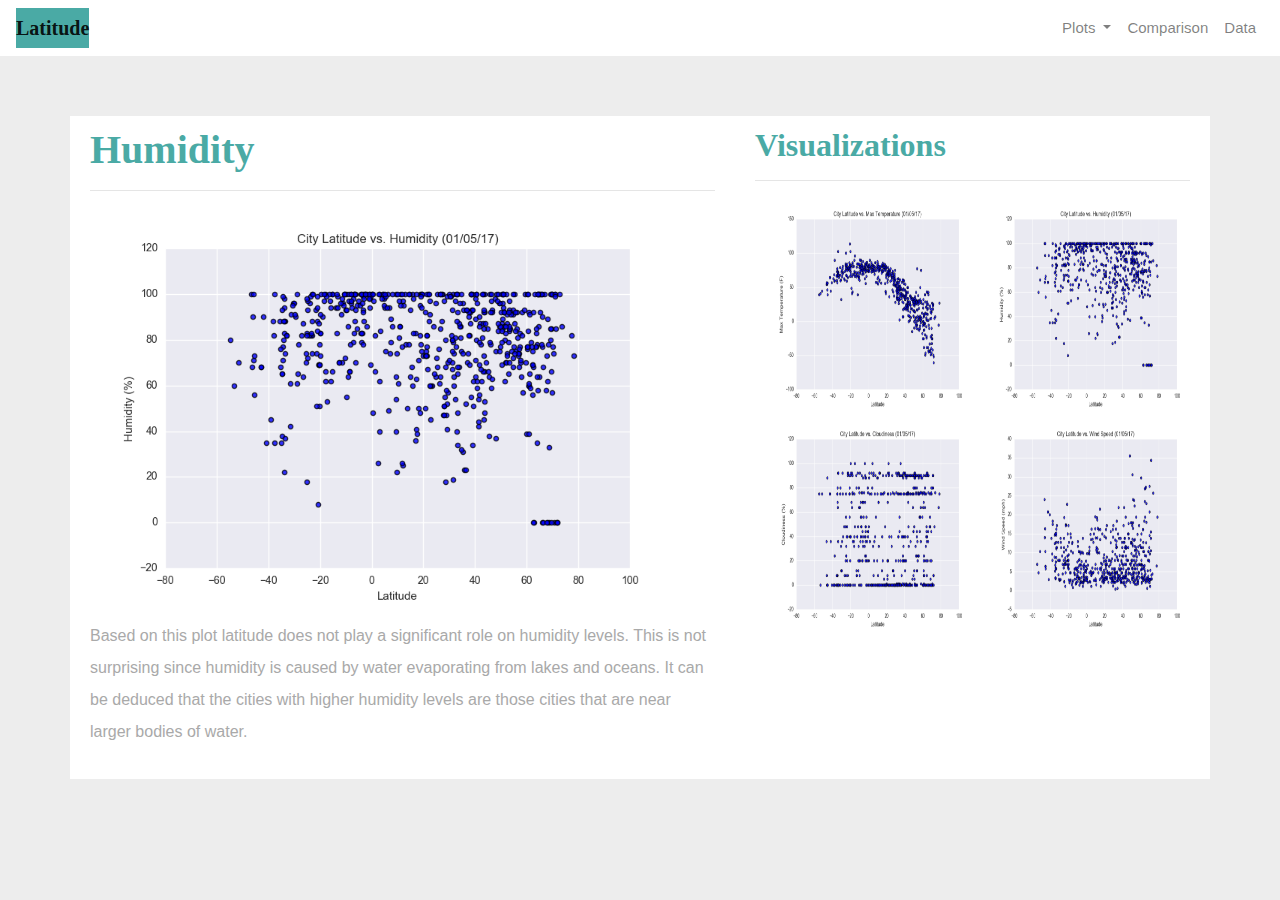
<file: 11-Web/Humidity.html>
<html lang="en">

<head>
    <meta charset="UTF-8">
    <meta http-equiv="X-UA-Compatible" content="IE=edge">
    <meta name="viewport" content="width=device-width, initial-scale=1.0">
    <title>Humidity</title>
    <link rel="stylesheet" href="https://stackpath.bootstrapcdn.com/bootstrap/4.3.1/css/bootstrap.min.css" integrity="sha384-ggOyR0iXCbMQv3Xipma34MD+dH/1fQ784/j6cY/iJTQUOhcWr7x9JvoRxT2MZw1T" crossorigin="anonymous">
    <link rel="stylesheet" type="text/css" href="./style.css">
    <!-- Bootstrap JS -->
    <script src="https://code.jquery.com/jquery-3.2.1.slim.min.js" integrity="sha384-KJ3o2DKtIkvYIK3UENzmM7KCkRr/rE9/Qpg6aAZGJwFDMVNA/GpGFF93hXpG5KkN" crossorigin="anonymous"></script>
    <script src="https://cdnjs.cloudflare.com/ajax/libs/popper.js/1.12.9/umd/popper.min.js" integrity="sha384-ApNbgh9B+Y1QKtv3Rn7W3mgPxhU9K/ScQsAP7hUibX39j7fakFPskvXusvfa0b4Q" crossorigin="anonymous"></script>
    <script src="https://maxcdn.bootstrapcdn.com/bootstrap/4.0.0/js/bootstrap.min.js" integrity="sha384-JZR6Spejh4U02d8jOt6vLEHfe/JQGiRRSQQxSfFWpi1MquVdAyjUar5+76PVCmYl" crossorigin="anonymous"></script>
</head>

<body class="body">
    <!--navbar-->
    <div class="navigation">
        <nav class="navbar navbar-expand-lg navbar-light">
            <a class="navbar-brand" href="./index.html">Latitude</a>
            <button class="navbar-toggler  border border-white" type="button" data-toggle="collapse" data-target="#navbarNavDropdown" aria-controls="navbarNavDropdown" aria-expanded="false" aria-label="Toggle navigation">
            <span class="navbar-toggler-icon"></span>
          </button>
            <div class="collapse navbar-collapse" id="navbarNavDropdown">
                <ul class="navbar-nav ml-auto">
                    <li class="nav-item dropdown">
                        <a class="nav-link dropdown-toggle" href="#" id="navbarDropdownMenuLink" data-toggle="dropdown" aria-haspopup="true" aria-expanded="false">
                  Plots
                </a>
                        <div class="dropdown-menu" aria-labelledby="navbarDropdownMenuLink">
                            <a class="dropdown-item" href="max_temperature.html">Max Temperature</a>
                            <a class="dropdown-item" href="humidity.html">Humidity</a>
                            <a class="dropdown-item" href="cloudiness.html">Cloudiness</a>
                            <a class="dropdown-item" href="wind_speed.html">Wind Speed</a>
                        </div>
                    </li>
                    <li class="nav-item">
                        <a class="nav-link" href="./comparisons.html">Comparison</a>
                    </li>
                    <li class="nav-item">
                        <a class="nav-link" href="./data.html">Data</a>
                    </li>

                </ul>
            </div>
        </nav>
    </div>
    <!--Content Section-->
    <div class="container">
        <div class="row">
            <!--Main-->
            <div class="main col-md-7 col-xs-12">
                <h1 class="title_style">Humidity</h1>
                <hr>
                <img class="viz_img" src="./Resources/assets/images/Fig2.png" alt="Humidity">
                <br>
                <p>Based on this plot latitude does not play a significant role on humidity levels. This is not surprising since humidity is caused by water evaporating from lakes and oceans. It can be deduced that the cities with higher humidity levels
                    are those cities that are near larger bodies of water.
                </p>
            </div>
            <!--Visualizations-->
            <div class="main col-md-5 col-xs-12">
                <h2 class="title_style">Visualizations</h2>
                <hr>
                <div class="container">
                    <div class="row">
                        <div class="col-6">
                            <a target="_blank" href="max_temperature.html">
                                <img src="./Resources/assets/images/Fig1.png" alt="Temperature" style="width:210px;height:220px;">
                            </a>
                        </div>
                        <div class="col-6">
                            <a target="_blank" href="humidity.html">
                                <img src="./Resources/assets/images/Fig2.png" alt="Humidity" style="width:210px;height:220px;">
                            </a>
                        </div>
                    </div>
                    <div class="row">
                        <div class="col-6">
                            <a target="_blank" href="cloudiness.html">
                                <img src="./Resources/assets/images/Fig3.png" alt="Cloudiness" style="width:210px;height:220px;">
                            </a>
                        </div>
                        <div class="col-6">
                            <a target="_blank" href="wind_speed.html">
                                <img src="./Resources/assets/images/Fig4.png" alt="Wind Speed" style="width:210px;height:220px;">
                            </a>
                        </div>
                    </div>
                </div>
            </div>
        </div>
    </div>
</body>

</html>
</file>
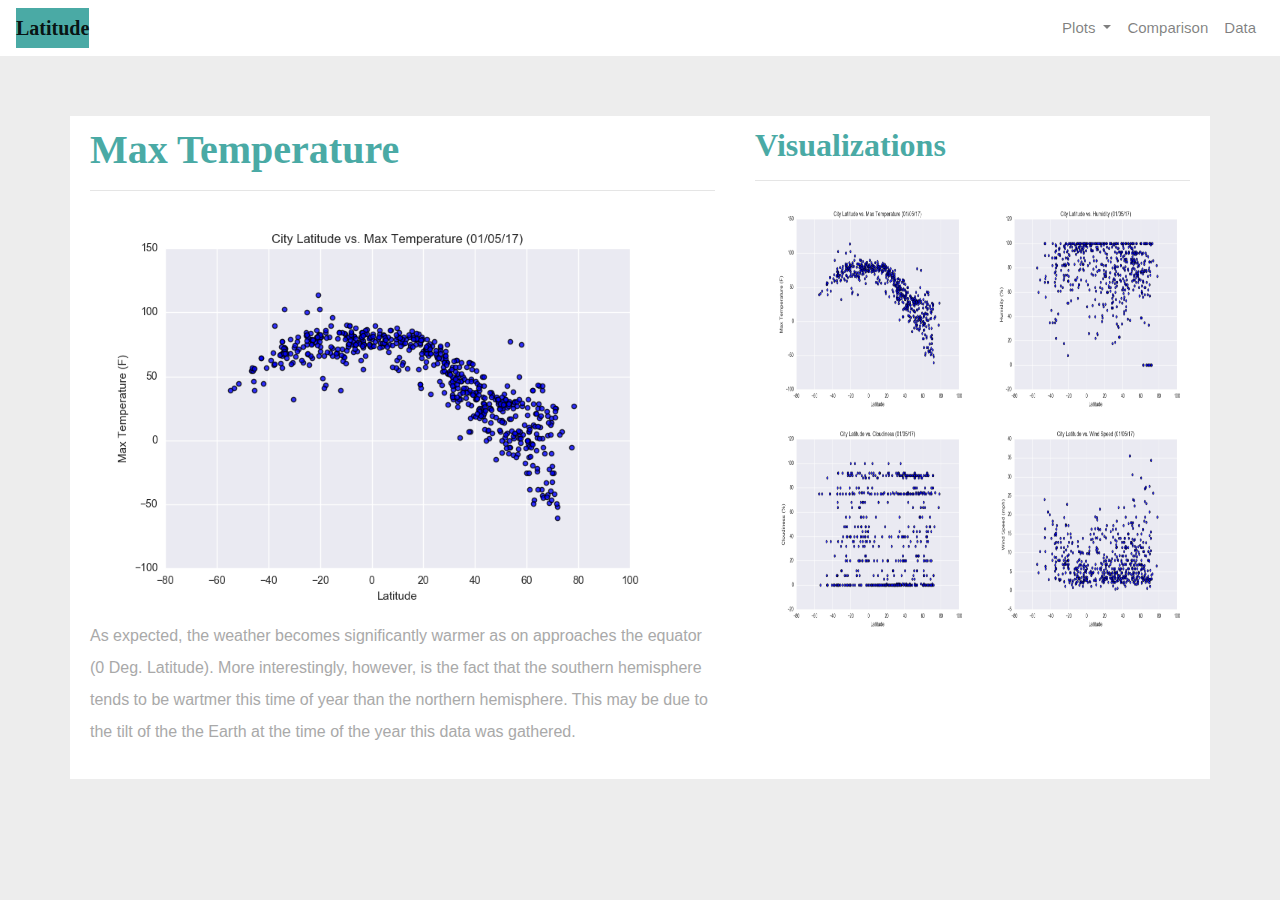
<file: 11-Web/max_temperature.html>
<html lang="en">

<head>
    <meta charset="UTF-8">
    <meta http-equiv="X-UA-Compatible" content="IE=edge">
    <meta name="viewport" content="width=device-width, initial-scale=1.0">
    <title>Max Temperature</title>
    <link rel="stylesheet" href="https://stackpath.bootstrapcdn.com/bootstrap/4.3.1/css/bootstrap.min.css" integrity="sha384-ggOyR0iXCbMQv3Xipma34MD+dH/1fQ784/j6cY/iJTQUOhcWr7x9JvoRxT2MZw1T" crossorigin="anonymous">
    <link rel="stylesheet" type="text/css" href="./style.css">
    <!-- Bootstrap JS -->
    <script src="https://code.jquery.com/jquery-3.2.1.slim.min.js" integrity="sha384-KJ3o2DKtIkvYIK3UENzmM7KCkRr/rE9/Qpg6aAZGJwFDMVNA/GpGFF93hXpG5KkN" crossorigin="anonymous"></script>
    <script src="https://cdnjs.cloudflare.com/ajax/libs/popper.js/1.12.9/umd/popper.min.js" integrity="sha384-ApNbgh9B+Y1QKtv3Rn7W3mgPxhU9K/ScQsAP7hUibX39j7fakFPskvXusvfa0b4Q" crossorigin="anonymous"></script>
    <script src="https://maxcdn.bootstrapcdn.com/bootstrap/4.0.0/js/bootstrap.min.js" integrity="sha384-JZR6Spejh4U02d8jOt6vLEHfe/JQGiRRSQQxSfFWpi1MquVdAyjUar5+76PVCmYl" crossorigin="anonymous"></script>
</head>

<body class="body">
    <!--navbar-->
    <div class="navigation">
        <nav class="navbar navbar-expand-lg navbar-light">
            <a class="navbar-brand" href="./index.html">Latitude</a>
            <button class="navbar-toggler  border border-white" type="button" data-toggle="collapse" data-target="#navbarNavDropdown" aria-controls="navbarNavDropdown" aria-expanded="false" aria-label="Toggle navigation">
            <span class="navbar-toggler-icon"></span>
          </button>
            <div class="collapse navbar-collapse" id="navbarNavDropdown">
                <ul class="navbar-nav ml-auto">
                    <li class="nav-item dropdown">
                        <a class="nav-link dropdown-toggle" href="#" id="navbarDropdownMenuLink" data-toggle="dropdown" aria-haspopup="true" aria-expanded="false">
                  Plots
                </a>
                        <div class="dropdown-menu" aria-labelledby="navbarDropdownMenuLink">
                            <a class="dropdown-item" href="max_temperature.html">Max Temperature</a>
                            <a class="dropdown-item" href="humidity.html">Humidity</a>
                            <a class="dropdown-item" href="cloudiness.html">Cloudiness</a>
                            <a class="dropdown-item" href="wind_speed.html">Wind Speed</a>
                        </div>
                    </li>
                    <li class="nav-item">
                        <a class="nav-link" href="./comparisons.html">Comparison</a>
                    </li>
                    <li class="nav-item">
                        <a class="nav-link" href="./data.html">Data</a>
                    </li>

                </ul>
            </div>
        </nav>
    </div>
    <!--Content Section-->
    <div class="container">
        <div class="row">
            <!--Main-->
            <div class="main col-md-7 col-xs-12">
                <h1 class="title_style">Max Temperature</h1>
                <hr>
                <img class="viz_img" src="./Resources/assets/images/Fig1.png" alt="Temperature">
                <br>
                <p>As expected, the weather becomes significantly warmer as on approaches the equator (0 Deg. Latitude). More interestingly, however, is the fact that the southern hemisphere tends to be wartmer this time of year than the northern hemisphere.
                    This may be due to the tilt of the the Earth at the time of the year this data was gathered.
                </p>
            </div>
            <!--Visualizations-->
            <div class="main col-md-5 col-xs-12">
                <h2 class="title_style">Visualizations</h2>
                <hr>
                <div class="container">
                    <div class="row">
                        <div class="col-6">
                            <a target="_blank" href="max_temperature.html">
                                <img src="./Resources/assets/images/Fig1.png" alt="Temperature" style="width:210px;height:220px;">
                            </a>
                        </div>
                        <div class="col-6">
                            <a target="_blank" href="humidity.html">
                                <img src="./Resources/assets/images/Fig2.png" alt="Humidity" style="width:210px;height:220px;">
                            </a>
                        </div>
                    </div>
                    <div class="row">
                        <div class="col-6">
                            <a target="_blank" href="cloudiness.html">
                                <img src="./Resources/assets/images/Fig3.png" alt="Cloudiness" style="width:210px;height:220px;">
                            </a>
                        </div>
                        <div class="col-6">
                            <a target="_blank" href="wind_speed.html">
                                <img src="./Resources/assets/images/Fig4.png" alt="Wind Speed" style="width:210px;height:220px;">
                            </a>
                        </div>
                    </div>
                </div>
            </div>
        </div>
    </div>
</body>

</html>
</file>
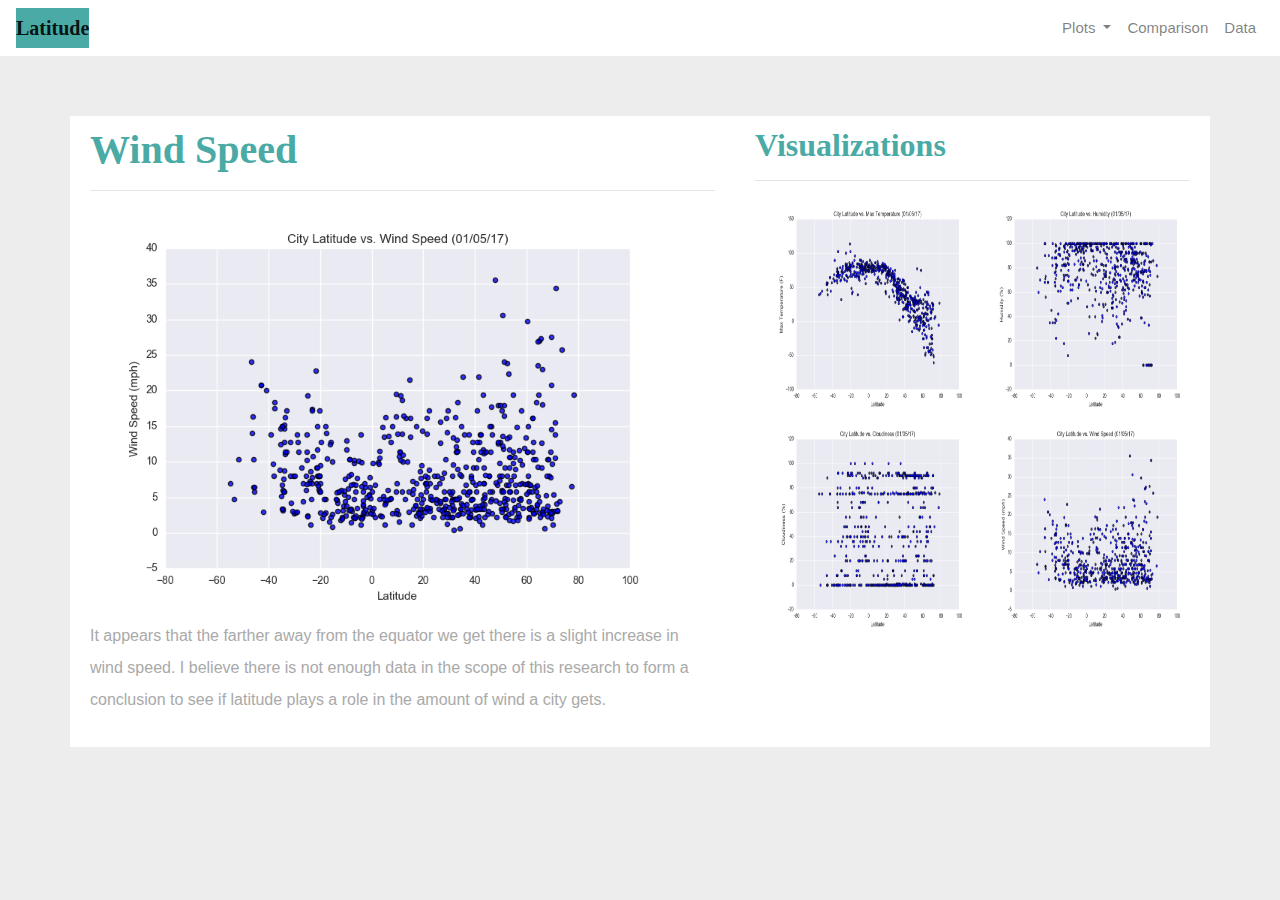
<file: 11-Web/wind_speed.html>
<html lang="en">

<head>
    <meta charset="UTF-8">
    <meta http-equiv="X-UA-Compatible" content="IE=edge">
    <meta name="viewport" content="width=device-width, initial-scale=1.0">
    <title>Wind Speed</title>
    <link rel="stylesheet" href="https://stackpath.bootstrapcdn.com/bootstrap/4.3.1/css/bootstrap.min.css" integrity="sha384-ggOyR0iXCbMQv3Xipma34MD+dH/1fQ784/j6cY/iJTQUOhcWr7x9JvoRxT2MZw1T" crossorigin="anonymous">
    <link rel="stylesheet" type="text/css" href="./style.css">
    <!-- Bootstrap JS -->
    <script src="https://code.jquery.com/jquery-3.2.1.slim.min.js" integrity="sha384-KJ3o2DKtIkvYIK3UENzmM7KCkRr/rE9/Qpg6aAZGJwFDMVNA/GpGFF93hXpG5KkN" crossorigin="anonymous"></script>
    <script src="https://cdnjs.cloudflare.com/ajax/libs/popper.js/1.12.9/umd/popper.min.js" integrity="sha384-ApNbgh9B+Y1QKtv3Rn7W3mgPxhU9K/ScQsAP7hUibX39j7fakFPskvXusvfa0b4Q" crossorigin="anonymous"></script>
    <script src="https://maxcdn.bootstrapcdn.com/bootstrap/4.0.0/js/bootstrap.min.js" integrity="sha384-JZR6Spejh4U02d8jOt6vLEHfe/JQGiRRSQQxSfFWpi1MquVdAyjUar5+76PVCmYl" crossorigin="anonymous"></script>
</head>

<body class="body">
    <!--navbar-->
    <div class="navigation">
        <nav class="navbar navbar-expand-lg navbar-light">
            <a class="navbar-brand" href="./index.html">Latitude</a>
            <button class="navbar-toggler  border border-white" type="button" data-toggle="collapse" data-target="#navbarNavDropdown" aria-controls="navbarNavDropdown" aria-expanded="false" aria-label="Toggle navigation">
            <span class="navbar-toggler-icon"></span>
          </button>
            <div class="collapse navbar-collapse" id="navbarNavDropdown">
                <ul class="navbar-nav ml-auto">
                    <li class="nav-item dropdown">
                        <a class="nav-link dropdown-toggle" href="#" id="navbarDropdownMenuLink" data-toggle="dropdown" aria-haspopup="true" aria-expanded="false">
                  Plots
                </a>
                        <div class="dropdown-menu" aria-labelledby="navbarDropdownMenuLink">
                            <a class="dropdown-item" href="max_temperature.html">Max Temperature</a>
                            <a class="dropdown-item" href="humidity.html">Humidity</a>
                            <a class="dropdown-item" href="cloudiness.html">Cloudiness</a>
                            <a class="dropdown-item" href="wind_speed.html">Wind Speed</a>
                        </div>
                    </li>
                    <li class="nav-item">
                        <a class="nav-link" href="./comparisons.html">Comparison</a>
                    </li>
                    <li class="nav-item">
                        <a class="nav-link" href="./data.html">Data</a>
                    </li>

                </ul>
            </div>
        </nav>
    </div>
    <!--Content Section-->
    <div class="container">
        <div class="row">
            <!--Main-->
            <div class="main col-md-7 col-xs-12">
                <h1 class="title_style">Wind Speed</h1>
                <hr>
                <img class='viz_img' src="./Resources/assets/images/Fig4.png" alt="Wind Speed">
                <br>
                <p>It appears that the farther away from the equator we get there is a slight increase in wind speed. I believe there is not enough data in the scope of this research to form a conclusion to see if latitude plays a role in the amount of wind
                    a city gets.
                </p>
            </div>
            <!--Visualizations-->
            <div class="main col-md-5 col-xs-12">
                <h2 class="title_style">Visualizations</h2>
                <hr>
                <div class="container">
                    <div class="row">
                        <div class="col-6">
                            <a target="_blank" href="max_temperature.html">
                                <img src="./Resources/assets/images/Fig1.png" alt="Temperature" style="width:210px;height:220px;">
                            </a>
                        </div>
                        <div class="col-6">
                            <a target="_blank" href="humidity.html">
                                <img src="./Resources/assets/images/Fig2.png" alt="Humidity" style="width:210px;height:220px;">
                            </a>
                        </div>
                    </div>
                    <div class="row">
                        <div class="col-6">
                            <a target="_blank" href="cloudiness.html">
                                <img src="./Resources/assets/images/Fig3.png" alt="Cloudiness" style="width:210px;height:220px;">
                            </a>
                        </div>
                        <div class="col-6">
                            <a target="_blank" href="wind_speed.html">
                                <img src="./Resources/assets/images/Fig4.png" alt="Wind Speed" style="width:210px;height:220px;">
                            </a>
                        </div>
                    </div>
                </div>
            </div>
        </div>
    </div>
</body>

</html>
</file>
<file: 11-Web/style.css>
.main {
    margin-top: 60px;
    margin-bottom: 62px;
    padding: 10px 20px 15px;
    color: black;
    background-color: white;
}

.title_style {
    color: #4AAAA5;
    font-family: serif;
    font-weight: bold;
}

.body {
    background-color: #EDEDED;
}

p {
    font-family: sans-serif;
    color: darkgray;
    line-height: 2em;
}

.navbar {
    background-color: white;
    font-size: 15px;
}

.navbar-brand {
    font-family: serif;
    font-weight: bold;
    background-color: #4AAAA5;
    color: white;
}

.viz_img {
    width: 600px;
    height: auto;
}

.comp-img {
    width: 100%;
    height: auto;
}

.comp-title {
    text-align: center;
}

img {
    width: 100%;
    height: auto;
}

@media only screen and (max-width: 700px) {
    .viz_img {
        width: 500px;
        height: auto;
    }
}
</file>
